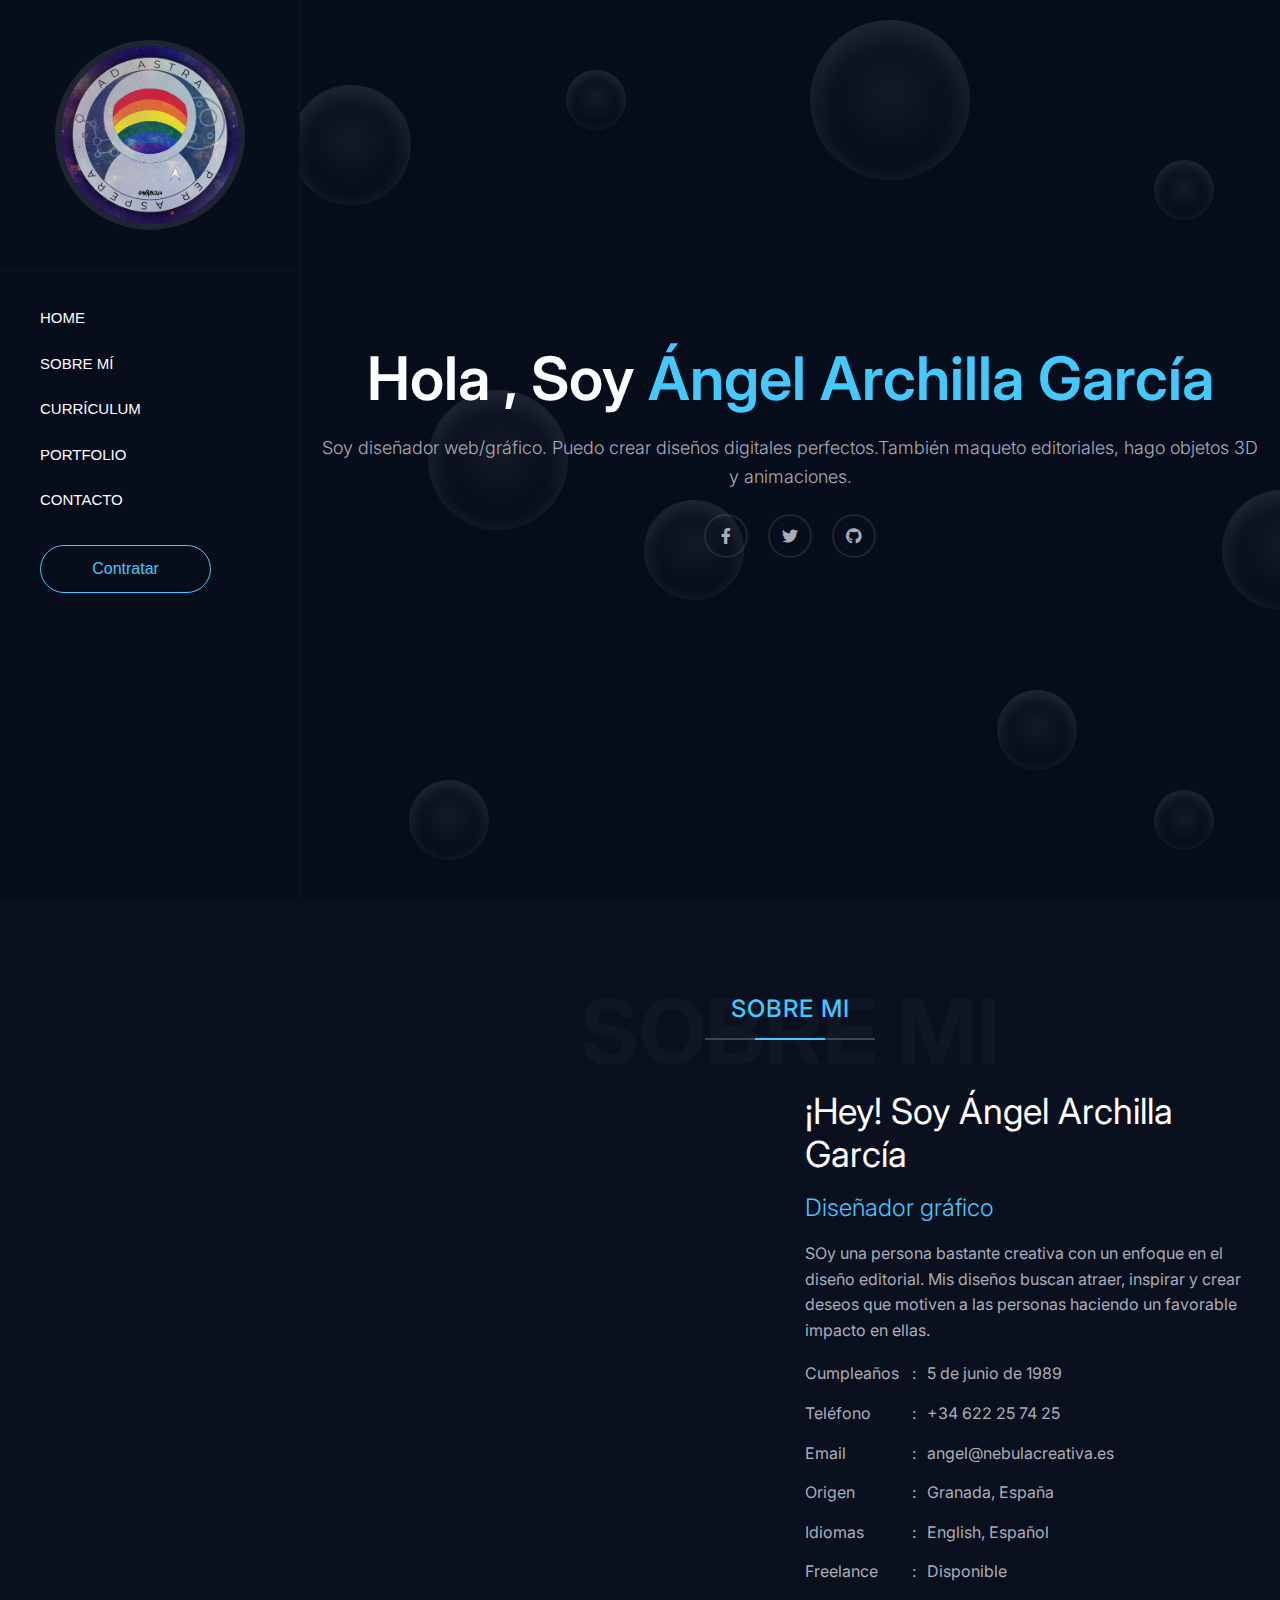
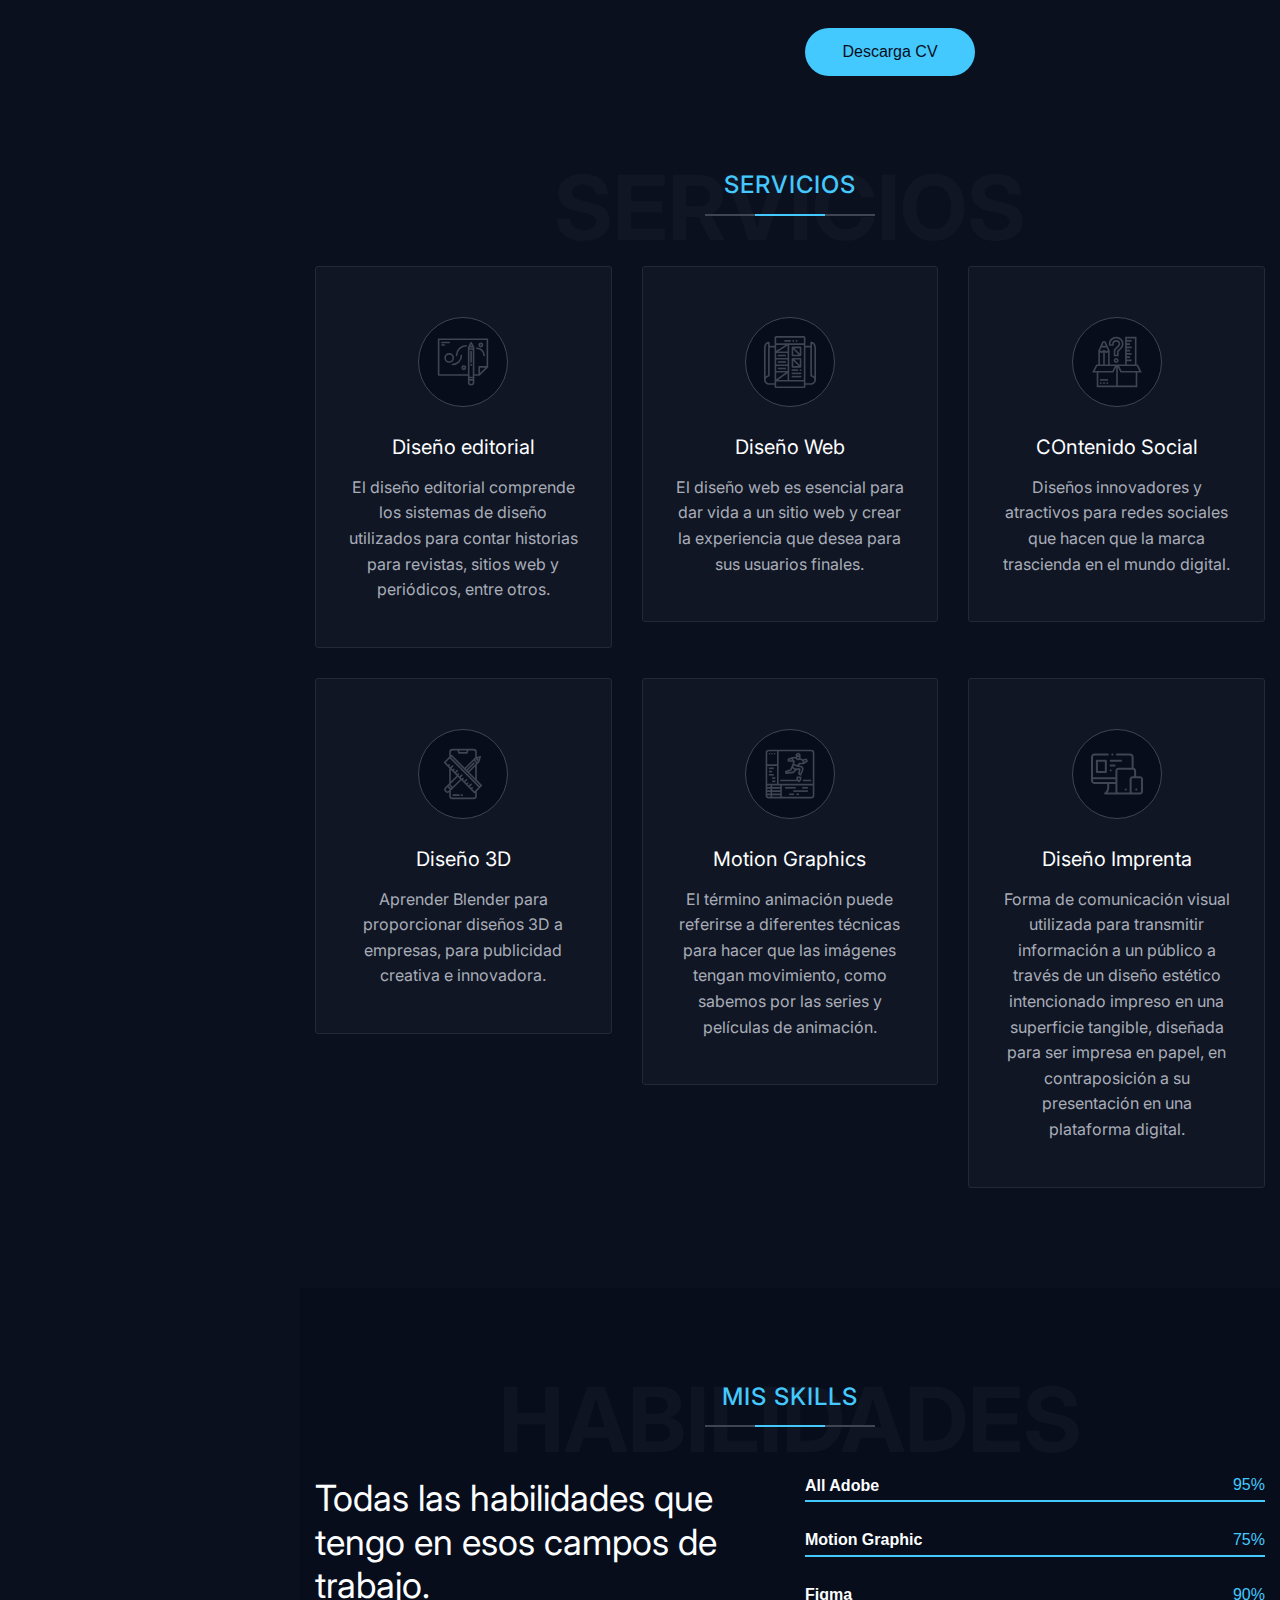
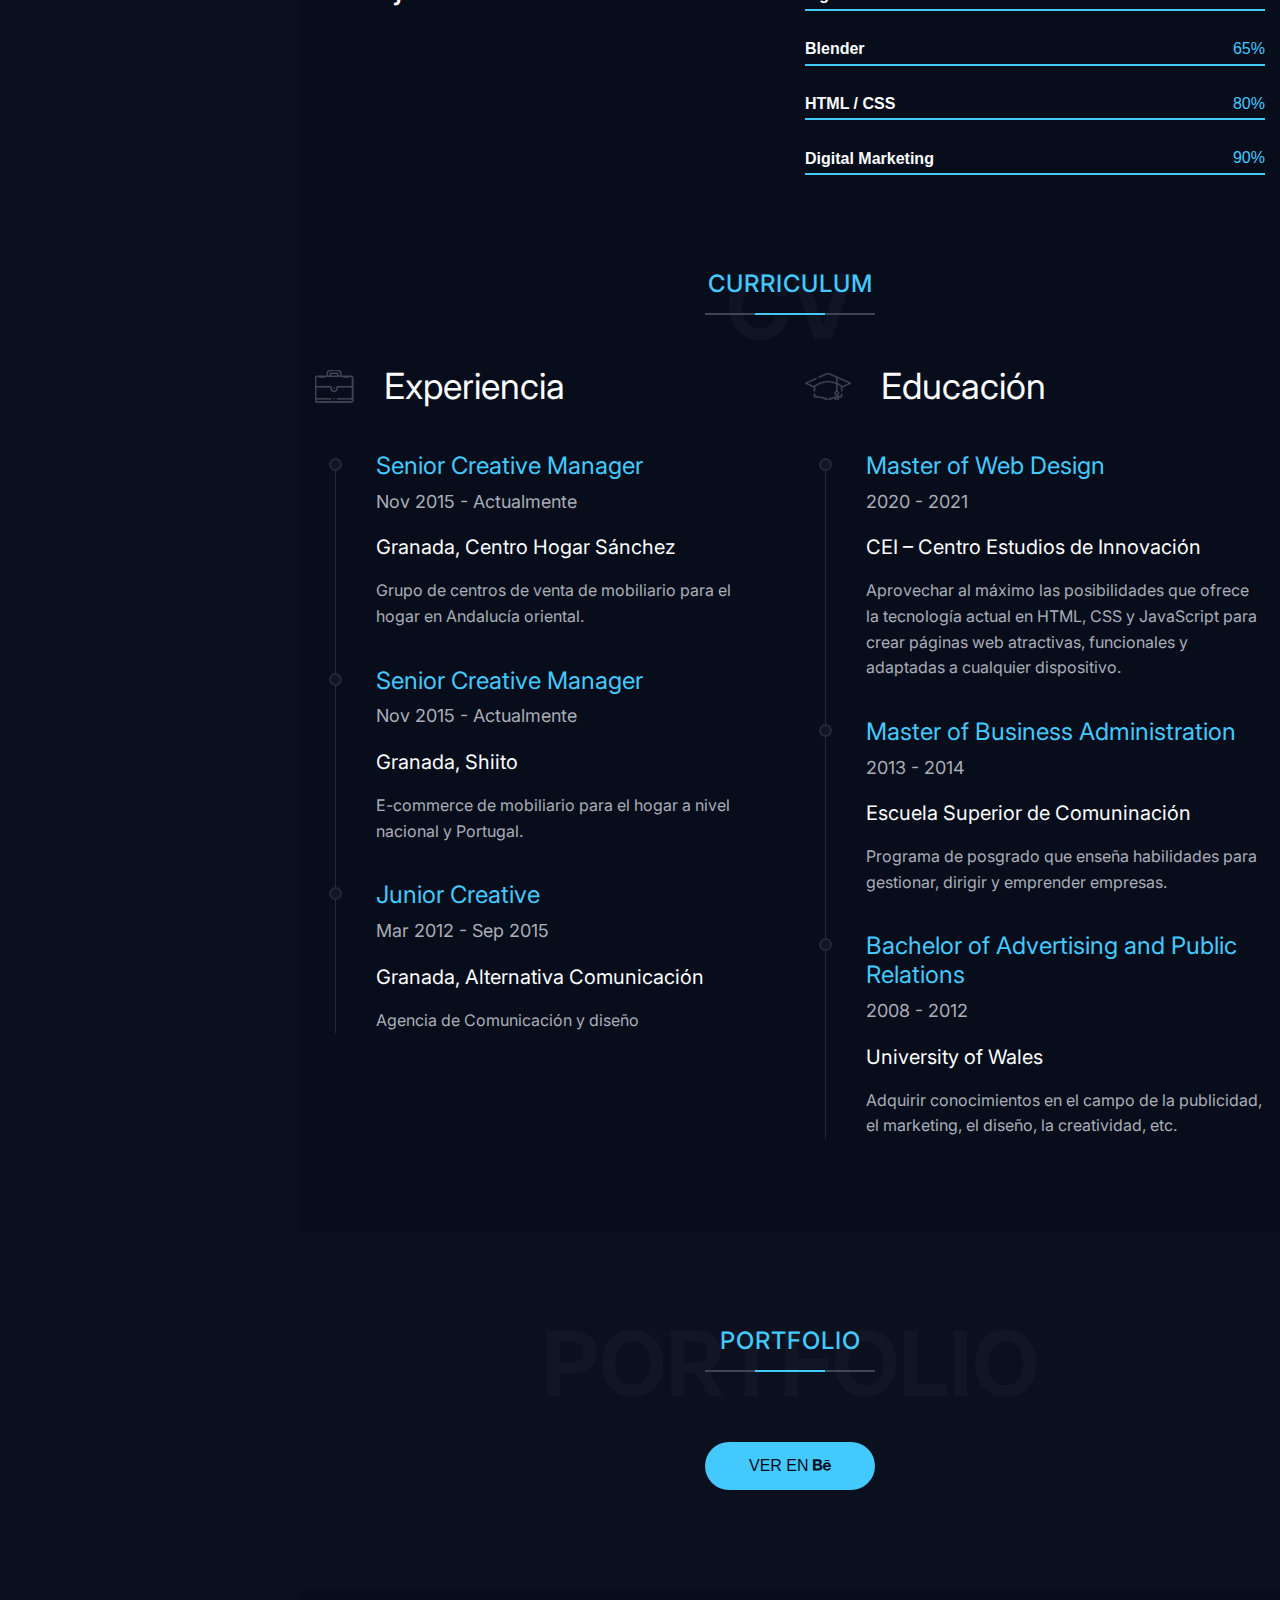
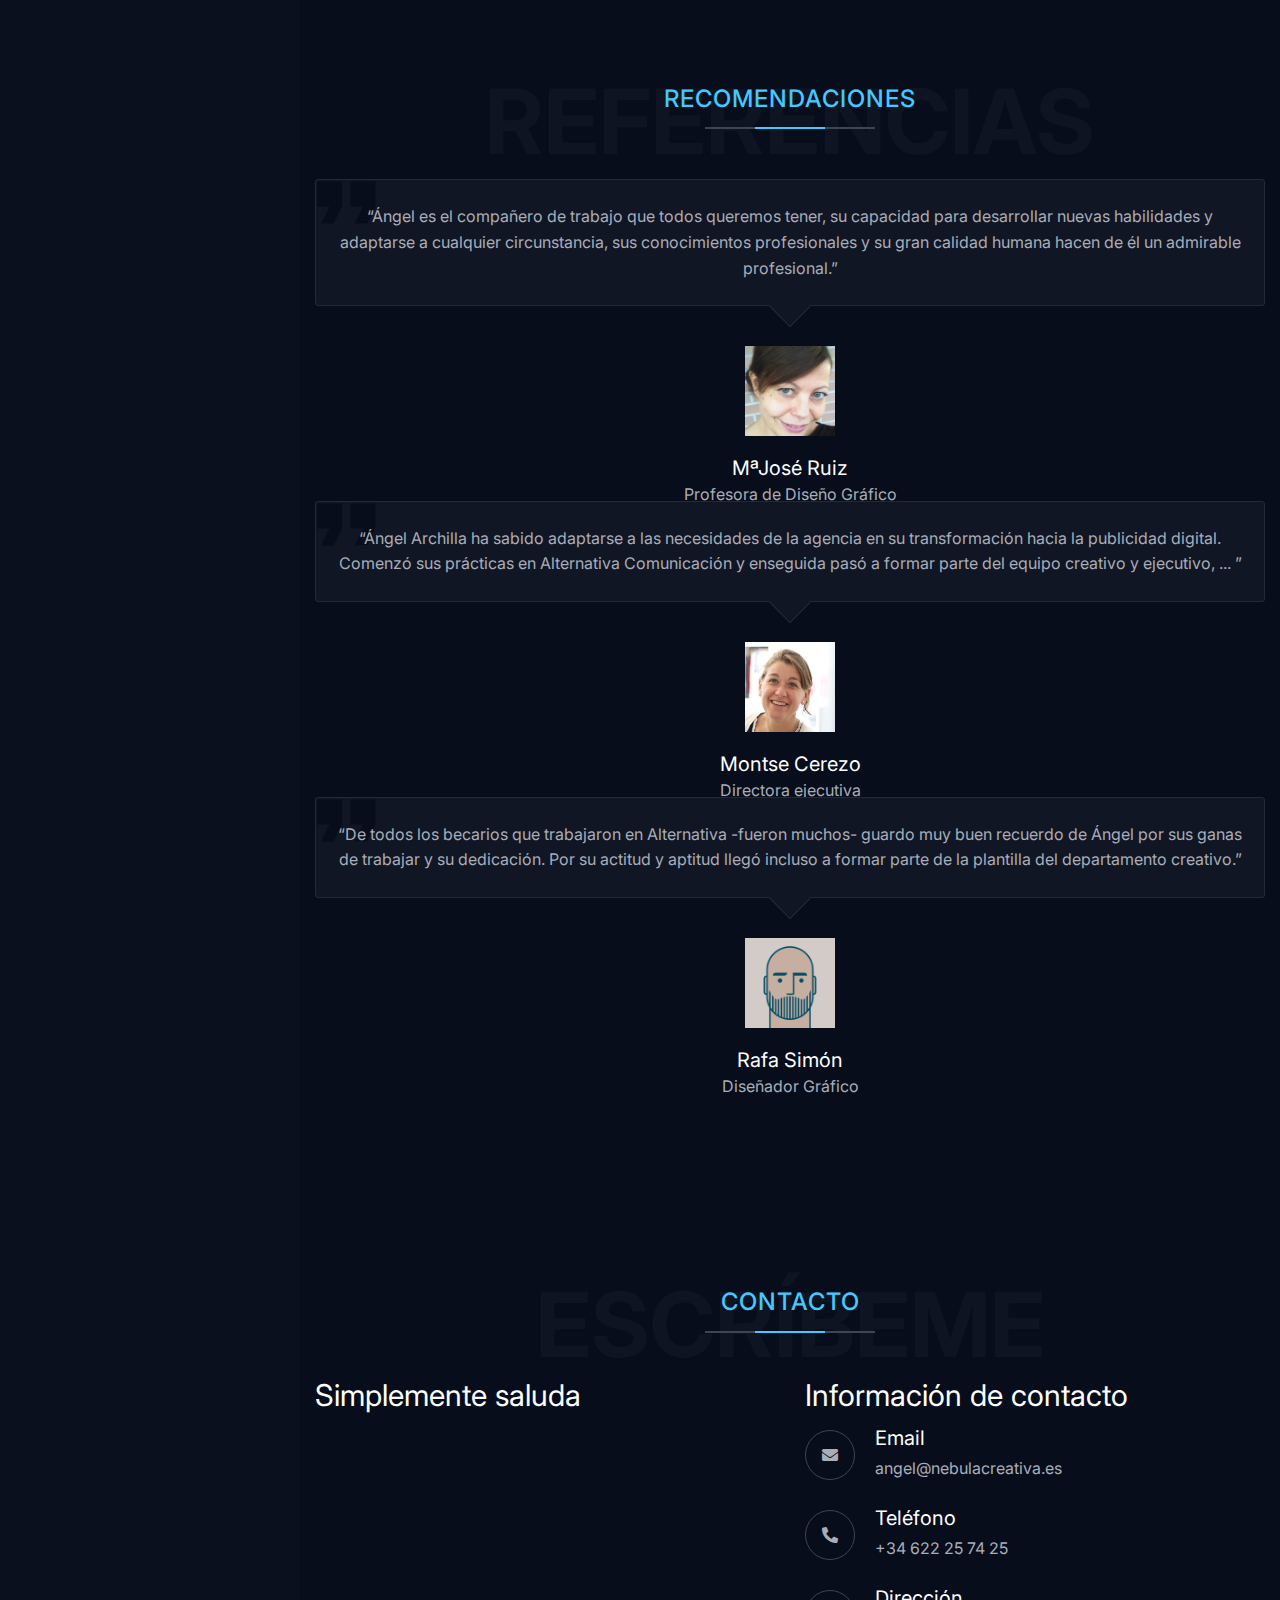
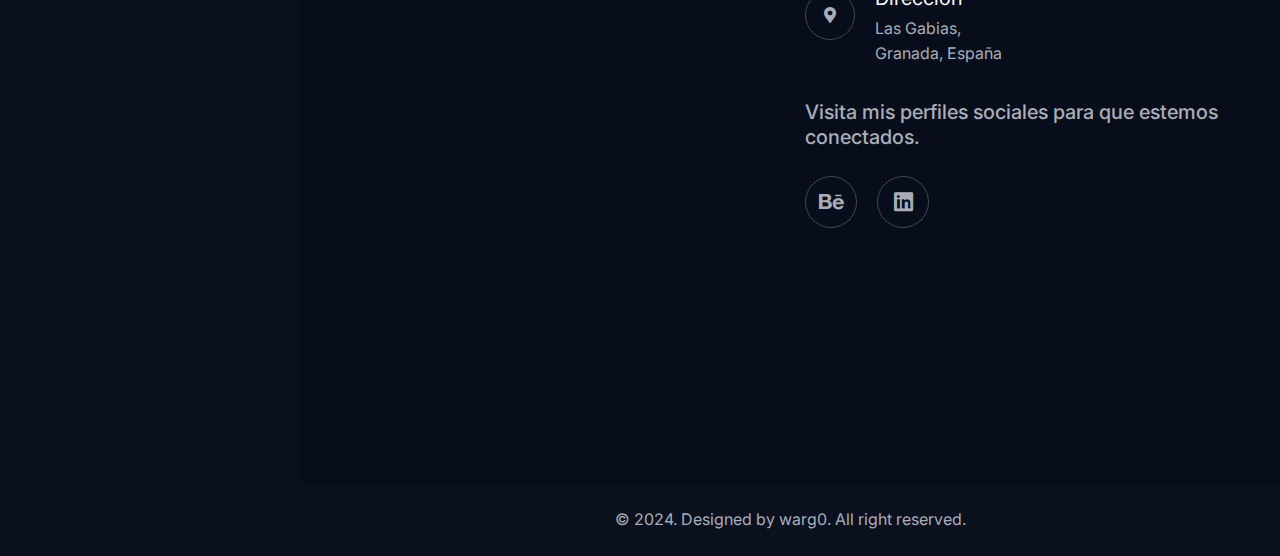
<file: index.html>
<!DOCTYPE html>
<html class="no-js" lang="es">

<head>
  <!-- Meta Tags -->
  <meta charset="utf-8">
  <meta http-equiv="x-ua-compatible" content="ie=edge">
  <meta name="viewport" content="width=device-width, initial-scale=1">
  <meta name="author" content="Laralink">
  <!-- Page Title -->
  <title>Ángel Archilla - Personal Portfolio</title>
  <!-- Favicon Icon -->
  <link rel="icon" href="img/favicon.png" />
  <!-- Stylesheets -->
  <link rel="stylesheet" href="css/bootstrap.min.css" />
  <link rel="stylesheet" href="css/fontawesome.css" />
  <link rel="stylesheet" href="css/slick.css" />
  <link rel="stylesheet" href="css/lightgallery.min.css" />
  <link rel="stylesheet" href="css/animate.css" />
  <link rel="stylesheet" href="css/style.css" />
</head>

<body id="home" class="st-get-sidebar">
  <!-- Start Header Section -->
  <header class="st-site-header st-style2 st-sticky-header">
    <div class="st-main-header">
      <div class="container">
        <div class="st-main-header-in">
          <div class="st-main-header-left">
            <div class="st-header-author"><img src="img/section/hero-img.jpg" alt=""></div>
          </div>
          <div class="st-main-header-right">
            <div class="st-nav">
              <ul class="st-nav-list st-onepage-nav">
                <li><a href="#home" class="st-smooth-move">Home</a></li>
                <li><a href="#about" class="st-smooth-move">Sobre mí</a></li>
                <li><a href="#resume" class="st-smooth-move">Currículum</a></li>
                <li><a href="#portfolio" class="st-smooth-move">Portfolio</a></li>
                <!--<li><a href="#blog" class="st-smooth-move">Blog</a></li>-->
                <li><a href="#contact" class="st-smooth-move">Contacto</a></li>
              </ul>
              <div class="st-hero-btn">
                <a href="#contact" class="st-btn st-style2 st-color1 st-btn-md st-smooth-move">Contratar</a>
              </div>
            </div>
          </div>
        </div>
      </div>
    </div>
  </header>
  <!-- End Header Section -->

  <!-- Start Hero Seciton -->
  <section class="st-hero st-style2">
    <div class="container">
      <div class="st-hero-text">
        <h1>Hola , Soy <span>Ángel Archilla García</span></h1>
        <p>Soy diseñador web/gráfico. Puedo crear diseños digitales perfectos.También maqueto editoriales, hago objetos 3D y animaciones.</p>
        <div class="st-hero-social-links">
          <a href="#" class="st-social-btn">
            <i class="fab fa-facebook-f"></i>
          </a>
          <a href="#" class="st-social-btn">
            <i class="fab fa-twitter"></i>
          </a>
          <a href="#" class="st-social-btn">
            <i class="fab fa-github"></i>
          </a>
        </div>
      </div>
    </div>
    <div id="background-wrap">
      <div class="bubble x1"></div>
      <div class="bubble x2"></div>
      <div class="bubble x3"></div>
      <div class="bubble x4"></div>
      <div class="bubble x5"></div>
      <div class="bubble x6"></div>
      <div class="bubble x7"></div>
      <div class="bubble x8"></div>
      <div class="bubble x9"></div>
      <div class="bubble x10"></div>
    </div>
    <div id="particles-js"></div>
  </section>
  <!-- End Hero Seciton -->

  <!-- Start About Seciton -->
  <section id="about" class="st-about-wrap">
    <div class="st-height-b100 st-height-lg-b80"></div>
    <div class="container">
      <div class="st-section-heading st-style1">
        <h4 class="st-section-heading-title">SOBRE MI</h4>
        <h2 class="st-section-heading-subtitle">SOBRE MI</h2>
      </div>
      <div class="st-height-b25 st-height-lg-b25"></div>
    </div>
    <div class="container">
      <div class="row">
        <div class="col-lg-6 wow fadeInLeft">
          <div class="st-about-img-wrap">
            <div class="st-about-img st-dynamic-bg st-bg" data-src="img/section/about.jpg"></div>
          </div>
          <div class="st-height-b0 st-height-lg-b30"></div>
        </div>
        <div class="col-lg-6">
          <div class="st-vertical-middle">
            <div class="st-vertical-middle-in">
              <div class="st-text-block st-style1">
                <h2 class="st-text-block-title">¡Hey! Soy Ángel Archilla García</h2>
                <h4 class="st-text-block-subtitle">Diseñador gráfico</h4>
                <div class="st-text-block-text">
                  <p>SOy una persona bastante creativa con un enfoque en el diseño editorial. Mis diseños buscan atraer, inspirar y crear deseos que motiven a las personas haciendo un favorable impacto en ellas.</p>
                </div>
                <ul class="st-text-block-details st-mp0">
                  <li><span>Cumpleaños</span> : <span>5 de junio de 1989</span></li>
                  <li><span>Teléfono</span> : <span>+34 622 25 74 25</span></li>
                  <li><span>Email</span> : <span>angel@nebulacreativa.es</span></li>
                  <li><span>Origen</span> : <span>Granada, España</span></li>
                  <li><span>Idiomas</span> : <span>English, Español</span></li>
                  <li><span>Freelance</span> : <span>Disponible</span></li>
                </ul>
                <div class="st-text-block-btn">
                  <a href="/curriculum.pdf" class="st-btn st-style1 st-color1">Descarga CV</a>
                </div>
              </div>
            </div>
          </div>
        </div>
      </div>
    </div>
  </section>
  <!-- End About Seciton -->

  <!-- Start Service Seciton -->
  <section>
    <div class="st-height-b100 st-height-lg-b80"></div>
    <div class="container">
      <div class="st-section-heading st-style1">
        <h4 class="st-section-heading-title">SERVICIOS</h4>
        <h2 class="st-section-heading-subtitle">SERVICIOS</h2>
      </div>
      <div class="st-height-b25 st-height-lg-b25"></div>
    </div>

    <!-- Iconbox Container -->

    <div class="container">
      <div class="row">
        <div class="col-lg-4 col-md-6">
          <div class="st-iconbox st-style1">
            <div class="st-iconbox-icon">
              <svg viewBox="0 0 512 512">
                <g>
                  <path d="m336 144a8 8 0 0 0 -8 8v104a8 8 0 0 0 16 0v-104a8 8 0 0 0 -8-8z" />
                  <path d="m336 272a8 8 0 0 0 -8 8v8a8 8 0 0 0 16 0v-8a8 8 0 0 0 -8-8z" />
                  <path
                    d="m496 24h-480a8 8 0 0 0 -8 8v352a8 8 0 0 0 8 8h288v64a32 32 0 0 0 64 0v-64h48a8.008 8.008 0 0 0 5.66-2.34l80-80a8.008 8.008 0 0 0 2.34-5.66v-272a8 8 0 0 0 -8-8zm-144 432a16 16 0 0 1 -32 0v-16h32zm0-32h-32v-8h32zm0-24h-32v-264h32zm0-280h-32v-6.11l.94-1.89h30.12l.94 1.89zm-23.06-24 7.06-14.11 7.06 14.11zm95.06 268.69v-52.69h52.69zm64-68.69h-72a8 8 0 0 0 -8 8v72h-40v-264a8.081 8.081 0 0 0 -.84-3.58l-24-48a8.009 8.009 0 0 0 -14.32 0l-24 48a8.081 8.081 0 0 0 -.84 3.58v264h-280v-336h464z" />
                  <path d="m48 72h72a8 8 0 0 0 0-16h-72a8 8 0 0 0 0 16z" />
                  <path d="m80 88a8 8 0 0 0 -8-8h-24a8 8 0 0 0 0 16h24a8 8 0 0 0 8-8z" />
                  <path
                    d="m288 88a104.118 104.118 0 0 0 -104 104 8 8 0 0 0 16 0 88.1 88.1 0 0 1 88-88 8 8 0 0 0 0-16z" />
                  <path
                    d="m240 184a8 8 0 0 0 -8 8 80.091 80.091 0 0 1 -80 80 8 8 0 0 0 0 16 96.108 96.108 0 0 0 96-96 8 8 0 0 0 -8-8z" />
                  <path
                    d="m456 192a8 8 0 0 0 16 0 80.091 80.091 0 0 0 -80-80 8 8 0 0 0 0 16 64.072 64.072 0 0 1 64 64z" />
                  <path
                    d="m168 216a48 48 0 1 0 -48 48 48.053 48.053 0 0 0 48-48zm-48 32a32 32 0 1 1 32-32 32.036 32.036 0 0 1 -32 32z" />
                  <path
                    d="m264 288a24 24 0 1 0 24 24 24.028 24.028 0 0 0 -24-24zm0 32a8 8 0 1 1 8-8 8.009 8.009 0 0 1 -8 8z" />
                  <path
                    d="m432 112a24 24 0 1 0 -24-24 24.028 24.028 0 0 0 24 24zm0-32a8 8 0 1 1 -8 8 8.009 8.009 0 0 1 8-8z" />
                </g>
              </svg>
            </div>
            <h2 class="st-iconbox-title">Diseño editorial</h2>
            <div class="st-iconbox-text">El diseño editorial comprende los sistemas de diseño utilizados para contar historias para revistas, sitios web y periódicos, entre otros.</div>
          </div>
          <div class="st-height-b30 st-height-lg-b30"></div>
        </div><!-- .col -->
        <div class="col-lg-4 col-md-6">
          <div class="st-iconbox st-style1">
            <div class="st-iconbox-icon">
              <svg viewBox="0 0 512 512">
                <g>
                  <g>
                    <path d="M360,104h-80c-4.418,0-8,3.582-8,8v80c0,4.418,3.582,8,8,8h80c4.418,0,8-3.582,8-8v-80C368,107.582,364.418,104,360,104z
                  M288,184v-52.693L340.693,184H288z M352,172.68L299.32,120H352V172.68z" />
                  </g>
                </g>
                <g>
                  <g>
                    <path d="M360,216h-80c-4.418,0-8,3.582-8,8v80c0,4.418,3.582,8,8,8h80c4.418,0,8-3.582,8-8v-80C368,219.582,364.418,216,360,216z
                  M288,296v-52.685L340.685,296H288z M352,284.688L299.312,232H352V284.688z" />
                  </g>
                </g>
                <g>
                  <g>
                    <rect x="272" y="328" width="64" height="16" />
                  </g>
                </g>
                <g>
                  <g>
                    <rect x="352" y="328" width="16" height="16" />
                  </g>
                </g>
                <g>
                  <g>
                    <rect x="272" y="360" width="96" height="16" />
                  </g>
                </g>
                <g>
                  <g>
                    <rect x="272" y="392" width="96" height="16" />
                  </g>
                </g>
                <g>
                  <g>
                    <rect x="136" y="184" width="80" height="16" />
                  </g>
                </g>
                <g>
                  <g>
                    <rect x="136" y="248" width="80" height="16" />
                  </g>
                </g>
                <g>
                  <g>
                    <rect x="136" y="312" width="80" height="16" />
                  </g>
                </g>
                <g>
                  <g>
                    <path d="M464,56c-4.418,0-8,3.582-8,8v32h-48V16c0-8.837-7.163-16-16-16H120c-8.837,0-16,7.163-16,16v80H56V64
                 c0-4.418-3.582-8-8-8c-0.48,0-48,0.728-48,64v312c0,30.504,30.4,44.632,46.4,47.84c0.526,0.111,1.062,0.165,1.6,0.16h56v16
                 c0,8.837,7.163,16,16,16h272c8.837,0,16-7.163,16-16v-16h56c0.538,0.005,1.074-0.049,1.6-0.16c16-3.208,46.4-17.336,46.4-47.84
                 V120C512,56.728,464.48,56,464,56z M16,120c0-32.64,14.4-43.088,24-46.4v312.232c-8.773,2.722-16.927,7.139-24,13V120z M104,464
                 H48.88C44.104,462.856,16,455.128,16,432c0-24.96,32.248-31.88,33.6-32.16c3.725-0.76,6.401-4.038,6.4-7.84V112h48V464z M120,88
                 h92.12L120,145.543V88z M232,94.447V152h-92.136L232,94.447z M120,168h112v48H120V168z M120,232h112v48H120V232z M120,296h112v48
                 H120V296z M120,360h94.186L120,424.724V360z M232,367.172V432h-94.337L232,367.172z M392,496H120v-48h272V496z M392,432H248V88
                 h144V432z M392,72H120V16h272V72z M463.136,464H408V112h48v280c-0.001,3.802,2.675,7.08,6.4,7.84
                 c0.368,0.072,33.6,7.008,33.6,32.16C496,455.256,468.072,462.84,463.136,464z M496,398.832c-7.073-5.861-15.227-10.278-24-13V73.6
                 c9.496,3.32,24,13.776,24,46.4V398.832z" />
                  </g>
                </g>
                <g>
                  <g>
                    <rect x="200" y="40" width="64" height="16" />
                  </g>
                </g>
                <g>
                  <g>
                    <rect x="280" y="40" width="16" height="16" />
                  </g>
                </g>
                <g>
                  <g>
                    <rect x="312" y="40" width="16" height="16" />
                  </g>
                </g>
              </svg>
            </div>
            <h2 class="st-iconbox-title">Diseño Web</h2>
            <div class="st-iconbox-text">El diseño web es esencial para dar vida a un sitio web y crear la experiencia que desea para sus usuarios finales.</div>
          </div>
          <div class="st-height-b30 st-height-lg-b30"></div>
        </div><!-- .col -->
        <div class="col-lg-4 col-md-6">
          <div class="st-iconbox st-style1">
            <div class="st-iconbox-icon">
              <svg viewBox="0 0 64 64">
                <path
                  d="m62.618 45-5-10h-1.618v-34h-14v34h-19v-17.217l-4.676-10.286c-.413-.909-1.325-1.497-2.324-1.497s-1.911.588-2.324 1.496l-4.676 10.287v17.217h-2.618l-5 10h5.618v18h50v-18zm-18.618-14h6v-2h-6v-2h4v-2h-4v-2h6v-2h-6v-2h4v-2h-4v-2h6v-2h-6v-2h4v-2h-4v-2h6v-2h-6v-2h10v32h-10zm12.382 6 3 6h-21.764l-3-6zm-39.387-2v-15.132l2.002 1.333 2.003-1.334v15.133zm3.743-17.361-1.741 1.159-3.002-2.001-2.998 2-1.735-1.158 1.654-3.639h6.167zm-5.242-9.316c.18-.393.828-.394 1.008.001l1.67 3.676h-4.349zm-4.496 11.547 1.997 1.333 1.998-1.333v15.13h-3.995zm-3.382 17.13h21.764l-3 6h-21.764zm1.382 8h18.618l3.382-6.764v22.764h-22zm46 16h-22v-22.764l3.382 6.764h18.618z" />
                <path d="m19 57h2v2h-2z" />
                <path d="m11 57h2v2h-2z" />
                <path d="m15 57h2v2h-2z" />
                <path d="m11 53h10v2h-10z" />
                <path
                  d="m28 9.657c0-1.465 1.192-2.657 2.657-2.657h.686c1.465 0 2.657 1.192 2.657 2.657 0 .709-.276 1.376-.778 1.879l-5.222 5.222v8.242h6v-5.758l3.464-3.464c1.636-1.635 2.536-3.809 2.536-6.121 0-4.773-3.884-8.657-8.657-8.657h-.686c-4.773 0-8.657 3.884-8.657 8.657v2.343h6zm-2 0v.343h-2v-.343c0-3.671 2.986-6.657 6.657-6.657h.686c3.671 0 6.657 2.986 6.657 6.657 0 1.777-.692 3.449-1.95 4.707l-4.05 4.05v4.586h-2v-5.414l4.637-4.636c.879-.881 1.363-2.051 1.363-3.293 0-2.568-2.089-4.657-4.657-4.657h-.686c-2.568 0-4.657 2.089-4.657 4.657z" />
                <path
                  d="m28 30c0 1.654 1.346 3 3 3s3-1.346 3-3-1.346-3-3-3-3 1.346-3 3zm4 0c0 .552-.448 1-1 1s-1-.448-1-1 .448-1 1-1 1 .448 1 1z" />
              </svg>
            </div>
            <h2 class="st-iconbox-title">COntenido Social</h2>
            <div class="st-iconbox-text">Diseños innovadores y atractivos para redes sociales que hacen que la marca trascienda en el mundo digital.</div>
          </div>
          <div class="st-height-b30 st-height-lg-b30"></div>
        </div><!-- .col -->
        <div class="col-lg-4 col-md-6">
          <div class="st-iconbox st-style1">
            <div class="st-iconbox-icon">
              <svg viewBox="0 0 512 512">
                <g>
                  <path d="M216,456H160a8,8,0,0,0,0,16h56a8,8,0,0,0,0-16Z" />
                  <path d="M248,456h-8a8,8,0,0,0,0,16h8a8,8,0,0,0,0-16Z" />
                  <path
                    d="M442.68,363.48,392,312.8V165.27l22.4-22.4a7.953,7.953,0,0,0,1.93-3.13L433.3,88.82A8,8,0,0,0,423.18,78.7L392,89.09V40A32.042,32.042,0,0,0,360,8H152a32.042,32.042,0,0,0-32,32V86.53L69.32,137.21a8,8,0,0,0,0,11.31L120,199.2V346.74L80.63,386.11A32.005,32.005,0,0,0,120,436.01V472a32.042,32.042,0,0,0,32,32H360a32.042,32.042,0,0,0,32-32V425.47l50.68-50.68A8,8,0,0,0,442.68,363.48ZM413.06,98.94l-4.99,14.97-9.98-9.98Zm-31.95,10.64,21.31,21.31-.67,2-4.32,4.32-22.64-22.64,4.32-4.32ZM306.92,227.72l-5.66-5.66,67.88-67.88a8,8,0,1,0-11.32-11.32l-67.88,67.88-5.66-5.65,79.2-79.2,22.63,22.64-7.74,7.74-.05.05ZM376,181.27V296.8l-57.76-57.76ZM293.44,24l-4.5,16H222.25l-4-16ZM136,40a16.021,16.021,0,0,1,16-16h49.75l6.49,25.94A8,8,0,0,0,216,56h79a8,8,0,0,0,7.7-5.83L310.06,24H360a16.021,16.021,0,0,1,16,16V94.42l-3.74,1.25a7.953,7.953,0,0,0-3.13,1.93l-96.16,96.17L148.52,69.32a8,8,0,0,0-11.31,0L136,70.53ZM114.59,420.05a16.005,16.005,0,1,1-22.64-22.63l11.31-11.32,22.64,22.64Zm-.01-45.26,5.66-5.65,22.62,22.62-5.65,5.66Zm90.51-90.5,22.63,22.63-73.54,73.54-22.63-22.64ZM136,330.74V215.2l57.77,57.77ZM376,472a16.021,16.021,0,0,1-16,16H152a16.021,16.021,0,0,1-16-16V421.26L239.04,318.24,363.48,442.68a8,8,0,0,0,11.31,0l1.21-1.21Zm-6.86-46.29-22.63-22.63,5.66-5.66a8,8,0,0,0-11.32-11.31l-5.65,5.65-11.32-11.31,16.97-16.97a8,8,0,0,0-11.31-11.31l-16.97,16.97-11.32-11.32,5.66-5.65a8,8,0,0,0-11.31-11.32l-5.66,5.66L278.63,335.2l16.97-16.97a8,8,0,0,0-11.32-11.32l-16.97,16.97L256,312.57l5.66-5.66a8,8,0,1,0-11.32-11.31l-5.65,5.65a.035.035,0,0,1-.02-.01l-11.3-11.3,16.97-16.97a8,8,0,0,0-11.31-11.31l-16.97,16.97-11.29-11.29c-.01-.01-.01-.02-.02-.03l5.65-5.65a8,8,0,1,0-11.31-11.32L199.43,256l-11.31-11.31,16.97-16.97a8,8,0,0,0-11.32-11.32L176.8,233.37l-11.31-11.31,5.66-5.66a8,8,0,0,0-11.32-11.31l-5.65,5.66-11.32-11.32,16.97-16.97a8,8,0,0,0-11.31-11.31l-16.97,16.97L120.24,176.8l5.65-5.65a8,8,0,0,0-11.31-11.32l-5.66,5.66L86.29,142.86l39.6-39.59L408.73,386.11Zm50.91-50.92L137.21,91.95l5.65-5.66L267.29,210.72c.01.01.01.02.02.03s.02.01.03.02l16.93,16.94c.01,0,.01,0,.01.01s.01,0,.01.01l16.95,16.94c.01.01.01.02.02.03s.02.01.03.02l77.02,77.02a.234.234,0,0,0,.07.07l47.33,47.33Z" />
                </g>
              </svg>
            </div>
            <h2 class="st-iconbox-title">Diseño 3D</h2>
            <div class="st-iconbox-text">Aprender Blender para proporcionar diseños 3D a empresas, para publicidad creativa e innovadora.</div>
          </div>
          <div class="st-height-b0 st-height-lg-b30"></div>
        </div><!-- .col -->
        <div class="col-lg-4 col-md-6">
          <div class="st-iconbox st-style1">
            <div class="st-iconbox-icon">
              <svg viewBox="0 0 512 512">
                <path
                  d="m48 496h416a32.036 32.036 0 0 0 32-32v-416a32.036 32.036 0 0 0 -32-32h-416a32.036 32.036 0 0 0 -32 32v416a32.036 32.036 0 0 0 32 32zm-16-32h32v16h-16a16.01833 16.01833 0 0 1 -16-16zm128-48h-80v-16h80zm0 16v16h-80v-16zm0 32v16h-80v-16zm0-80h-80v-16h80zm-32-32h-96v-176h96zm-64 16v16h-32v-16zm0 32v16h-32v-16zm0 32v16h-32v-16zm400 48h-288v-112h304v96a16.01833 16.01833 0 0 1 -16 16zm16-432v304h-336v-320h320a16.01833 16.01833 0 0 1 16 16zm-432-16h80v128h-96v-112a16.01833 16.01833 0 0 1 16-16z" />
                <path d="m208 384h104v16h-104z" />
                <path d="m288 416h144v16h-144z" />
                <path d="m248 448h48v16h-48z" />
                <path d="m320 448h24v16h-24z" />
                <path d="m376 384h56v16h-56z" />
                <circle cx="56" cy="56" r="8" />
                <circle cx="80" cy="56" r="8" />
                <circle cx="104" cy="56" r="8" />
                <path d="m384 312h80v16h-80z" />
                <path
                  d="m332.68652 328 5.65674 5.65674a7.99945 7.99945 0 0 0 11.31348 0l16-16a7.99877 7.99877 0 0 0 2.34326-5.65674v-24a7.99977 7.99977 0 0 0 -8-8h-32a7.99977 7.99977 0 0 0 -8 8v24h-160v16zm3.31348-32h16v12.68652l-8 8-8-8z" />
                <path d="m48 192h48v16h-48z" />
                <path d="m48 224h32v16h-32z" />
                <path d="m48 256h48v16h-48z" />
                <path d="m80 288h32v16h-32z" />
                <path d="m80 320h32v16h-32z" />
                <path
                  d="m210.66455 253.96094a8.00168 8.00168 0 0 0 6.21875 1.99023l72-8a7.99845 7.99845 0 0 0 4.77344-2.29443l29.65674-29.65674h19.24267l-6.44726 38.68457a7.99969 7.99969 0 0 0 4.31347 8.4707l16 8a8 8 0 0 0 10.93067-4.0039l20.14258-46.99951a33.75475 33.75475 0 0 0 -25.47608-46.59229l-17.37036-2.895 10.66483-10.66457h36.686a7.99948 7.99948 0 0 0 4.7998-1.6001l32-24a7.9996 7.9996 0 0 0 2.35547-9.97754l-8-16a7.99877 7.99877 0 0 0 -9.0957-4.18359l-29.49023 7.37256-25.2182-10.08716a23.96392 23.96392 0 0 0 .64886-5.52417v-27.05566a20.94358 20.94358 0 0 0 -30.31055-18.73291l-13.26709 6.6333a7.99924 7.99924 0 0 0 -4.42236 7.15527v24h-32a8.00164 8.00164 0 0 0 -2.97119.57227l-40 16a7.99975 7.99975 0 0 0 -5.02881 7.42773v16a7.99977 7.99977 0 0 0 8 8h45.75391l-5.36005 21.43921-22.33186 52.10718-44.5918 14.86425a8.00011 8.00011 0 0 0 -5.4702 7.58936v16a8.00089 8.00089 0 0 0 2.66455 5.96094zm162.64945-52.72022a17.73543 17.73543 0 0 1 -.52441 12.60791l-16.80078 39.20166-3.12647-1.56347 7.02881-42.17139a8.00034 8.00034 0 0 0 -7.89115-9.31543h-40.92871a20.1611 20.1611 0 0 1 -19.12647-26.53662l.96155-2.88464 32.12244 12.849a7.986 7.986 0 0 0 1.65729.45722l-.001.00616 32.7041 5.45069a17.7145 17.7145 0 0 1 13.9248 11.89891zm-21.314-57.24072a7.99877 7.99877 0 0 0 -5.65674 2.34326l-20.27 20.26953-28.61865-11.44726 6.30664-25.2251a8.0001 8.0001 0 0 0 -7.76125-9.94043h-8v-16h25.3761a23.97964 23.97964 0 0 0 37.033 11.17987l26.82165 10.72864 4.52291 18.09149zm-8-48a8 8 0 0 1 -16 0v-8h16zm69.85889 29.606-17.01984 12.76489-3.13751-12.55 18.01282-4.50348zm-77.01319-61.084a4.94339 4.94339 0 0 1 7.1543 4.42234v3.05566h-16v-3.05566zm-88.8457 52.8945 24-9.60022v12.18372h-24zm-24 120.34961 42.52979-14.17675a7.99955 7.99955 0 0 0 4.82324-4.438l8.81164-20.56055c.26654.43829.53235.877.81873 1.30664a36.07631 36.07631 0 0 0 20.894 14.91168l-17.54974 17.54975-60.32766 6.70312z" />
              </svg>
            </div>
            <h2 class="st-iconbox-title">Motion Graphics</h2>
            <div class="st-iconbox-text">El término animación puede referirse a diferentes técnicas para hacer que las imágenes tengan movimiento, como sabemos por las series y películas de animación.</div>
          </div>
          <div class="st-height-b0 st-height-lg-b30"></div>
        </div><!-- .col -->
        <div class="col-lg-4 col-md-6">
          <div class="st-iconbox st-style1">
            <div class="st-iconbox-icon">
              <svg viewBox="0 0 512 512">
                <g id="XMLID_1568_">
                  <g id="XMLID_652_">
                    <path id="XMLID_676_"
                      d="m482 278h-37.673v-54c0-14.602-10.489-26.795-24.327-29.455v-104.529c0-19.859-16.157-36.016-36.017-36.016h-128.983c-5.522 0-10 4.477-10 10s4.478 10 10 10h128.983c8.832 0 16.017 7.185 16.017 16.016v103.984h-129.667c-16.542 0-30 13.458-30 30v63.228h-220.333v-197.212c0-8.831 7.185-16.016 16.017-16.016h128.983c5.522 0 10-4.477 10-10s-4.478-10-10-10h-128.983c-19.86 0-36.017 16.157-36.017 36.016v229.268c0 19.859 16.157 36.017 36.017 36.017h123.33v36.063c0 19.688-9.953 37.694-26.624 48.168-3.774 2.371-5.523 6.953-4.29 11.235 1.233 4.283 5.152 7.232 9.609 7.232h343.958c16.542 0 30-13.458 30-30v-119.999c0-16.542-13.458-30-30-30zm-211.667-64h143.994c5.514 0 10 4.486 10 10v54h-14.327c-16.542 0-30 13.458-30 30v120c0 3.506.61 6.87 1.72 10h-111.387c-5.514 0-10-4.486-10-10v-204c0-5.514 4.486-10 10-10zm-250.333 105.284v-12.057h220.333v28.073h-70.986-133.33c-8.832.001-16.017-7.184-16.017-16.016zm159.347 72.08v-36.063h60.986v72.699c0 3.506.61 6.87 1.72 10h-78.402c10.071-13.169 15.696-29.427 15.696-46.636zm312.653 36.636c0 5.514-4.486 10-10 10h-72c-5.514 0-10-4.486-10-10v-120c0-5.514 4.486-10 10-10h72c5.514 0 10 4.486 10 10z" />
                    <path id="XMLID_1626_"
                      d="m58 114.614c-5.522 0-10 4.477-10 10v112c0 5.523 4.478 10 10 10h88c5.522 0 10-4.477 10-10v-112c0-5.523-4.478-10-10-10zm78 112h-68v-92h68z" />
                    <path id="XMLID_1627_"
                      d="m194 134.614h101c5.522 0 10-4.477 10-10s-4.478-10-10-10h-101c-5.522 0-10 4.477-10 10s4.478 10 10 10z" />
                    <path id="XMLID_1628_"
                      d="m194 230.61c2.63 0 5.21-1.06 7.069-2.92 1.86-1.87 2.931-4.44 2.931-7.08 0-2.63-1.07-5.21-2.931-7.07-1.859-1.86-4.439-2.93-7.069-2.93s-5.21 1.07-7.07 2.93-2.93 4.44-2.93 7.07 1.069 5.21 2.93 7.08c1.86 1.86 4.44 2.92 7.07 2.92z" />
                    <path id="XMLID_1639_"
                      d="m194 182.614h37.5c5.522 0 10-4.477 10-10s-4.478-10-10-10h-37.5c-5.522 0-10 4.477-10 10s4.478 10 10 10z" />
                    <path id="XMLID_1674_"
                      d="m446 398c-2.63 0-5.21 1.069-7.07 2.93s-2.93 4.44-2.93 7.07 1.069 5.21 2.93 7.069c1.86 1.86 4.44 2.931 7.07 2.931s5.21-1.07 7.069-2.931c1.861-1.859 2.931-4.439 2.931-7.069s-1.07-5.21-2.931-7.07c-1.859-1.861-4.439-2.93-7.069-2.93z" />
                    <path id="XMLID_1677_"
                      d="m342.33 418c2.63 0 5.21-1.07 7.069-2.931 1.86-1.859 2.931-4.439 2.931-7.069s-1.07-5.21-2.931-7.07c-1.859-1.86-4.439-2.93-7.069-2.93s-5.21 1.069-7.07 2.93-2.93 4.44-2.93 7.07 1.069 5.21 2.93 7.069c1.86 1.861 4.44 2.931 7.07 2.931z" />
                    <path id="XMLID_1681_"
                      d="m210 74c2.63 0 5.21-1.07 7.069-2.93 1.861-1.86 2.931-4.44 2.931-7.07s-1.07-5.21-2.931-7.07c-1.859-1.86-4.439-2.93-7.069-2.93s-5.21 1.07-7.07 2.93-2.93 4.44-2.93 7.07 1.069 5.21 2.93 7.07 4.44 2.93 7.07 2.93z" />
                  </g>
                </g>
              </svg>
            </div>
            <h2 class="st-iconbox-title">Diseño Imprenta</h2>
            <div class="st-iconbox-text">Forma de comunicación visual utilizada para transmitir información a un público a través de un diseño estético intencionado impreso en una superficie tangible, diseñada para ser impresa en papel, en contraposición a su presentación en una plataforma digital.</div>
          </div>
          <div class="st-height-b0 st-height-lg-b30"></div>
        </div><!-- .col -->
      </div>
    </div>
    <div class="st-height-b100 st-height-lg-b80"></div>
  </section>
  <!-- End Service Seciton -->

  <!-- Start Skill Seciton -->
  <section class="st-dark-bg">
    <div class="st-height-b100 st-height-lg-b80"></div>
    <div class="container">
      <div class="st-section-heading st-style1">
        <h4 class="st-section-heading-title">MIS SKILLS</h4>
        <h2 class="st-section-heading-subtitle">HABILIDADES</h2>
      </div>
      <div class="st-height-b25 st-height-lg-b25"></div>
    </div>

    <div class="container">
      <div class="row">
        <div class="col-lg-6">
          <div class="st-skill-wrap">
            <div class="st-skill-heading">
              <h2 class="st-skill-title">Todas las habilidades que tengo en esos campos de trabajo.</h2>
              <div class="st-skill-subtitle">
              </div>
            </div><!-- .st-skill-heading -->
          </div>
        </div>

        <!-- Progressbar -->

        <div class="col-lg-6">
          <div class="st-height-b0 st-height-lg-b30"></div>
          <div class="st-progressbar-wrap">
            <div class="st-single-progressbar">
              <div class="st-progressbar-heading">
                <h3 class="st-progressbar-title">All Adobe</h3>
                <div class="st-progressbar-percentage wow fadeInLeft" data-wow-duration="1.5s" data-wow-delay="0.5s">95%
                </div>
              </div>
              <div class="st-progressbar" data-progress="95">
                <div class="st-progressbar-in wow fadeInLeft"></div>
              </div>
            </div><!-- .st-single-progressbar -->
            <div class="st-height-b30 st-height-lg-b20"></div>
            <div class="st-single-progressbar">
              <div class="st-progressbar-heading">
                <h3 class="st-progressbar-title">Motion Graphic</h3>
                <div class="st-progressbar-percentage wow fadeInLeft" data-wow-duration="1.5s" data-wow-delay="0.5s">75%
                </div>
              </div>
              <div class="st-progressbar" data-progress="75">
                <div class="st-progressbar-in wow fadeInLeft"></div>
              </div>
            </div><!-- .st-single-progressbar -->
            <div class="st-height-b30 st-height-lg-b20"></div>
            <div class="st-single-progressbar">
              <div class="st-progressbar-heading">
                <h3 class="st-progressbar-title">Figma</h3>
                <div class="st-progressbar-percentage wow fadeInLeft" data-wow-duration="1.5s" data-wow-delay="0.5s">90%
                </div>
              </div>
              <div class="st-progressbar" data-progress="90">
                <div class="st-progressbar-in wow fadeInLeft"></div>
              </div>
            </div><!-- .st-single-progressbar -->
            <div class="st-height-b30 st-height-lg-b20"></div>
            <div class="st-single-progressbar">
              <div class="st-progressbar-heading">
                <h3 class="st-progressbar-title">Blender</h3>
                <div class="st-progressbar-percentage wow fadeInLeft" data-wow-duration="1.5s" data-wow-delay="0.5s">65%
                </div>
              </div>
              <div class="st-progressbar" data-progress="65">
                <div class="st-progressbar-in wow fadeInLeft"></div>
              </div>
            </div><!-- .st-single-progressbar -->
            <div class="st-height-b30 st-height-lg-b20"></div>
            <div class="st-single-progressbar">
              <div class="st-progressbar-heading">
                <h3 class="st-progressbar-title">HTML / CSS</h3>
                <div class="st-progressbar-percentage wow fadeInLeft" data-wow-duration="1.5s" data-wow-delay="0.5s">80%
                </div>
              </div>
              <div class="st-progressbar" data-progress="80">
                <div class="st-progressbar-in wow fadeInLeft"></div>
              </div>
            </div><!-- .st-single-progressbar -->
            <div class="st-height-b30 st-height-lg-b20"></div>
            <div class="st-single-progressbar">
              <div class="st-progressbar-heading">
                <h3 class="st-progressbar-title">Digital Marketing</h3>
                <div class="st-progressbar-percentage wow fadeInLeft" data-wow-duration="1.5s" data-wow-delay="0.5s">90%
                </div>
              </div>
              <div class="st-progressbar" data-progress="90">
                <div class="st-progressbar-in wow fadeInLeft"></div>
              </div>
            </div><!-- .st-single-progressbar -->
          </div>
        </div>
      </div>
    </div>
  </section>
  <!-- End Skill Seciton -->

  <!-- Start Resume Seciton -->
  <section id="resume" class="st-dark-bg">
    <div class="st-height-b100 st-height-lg-b80"></div>
    <div class="container">
      <div class="st-section-heading st-style1">
        <h4 class="st-section-heading-title">CURRICULUM</h4>
        <h2 class="st-section-heading-subtitle">CV</h2>
      </div>
      <div class="st-height-b25 st-height-lg-b25"></div>
    </div>
    <div class="container">
      <div class="row">
        <!-- Experience -->
        <div class="col-lg-6">
          <div class="st-resume-wrap">
            <div class="st-resume-heading">
              <img src="img/icon/resume-icon1.png" alt="resume-icon">
              <h2 class="st-resume-heading-title">Experiencia</h2>
            </div>

            <div class="st-height-b50 st-height-lg-b30"></div>

            <div class="st-resume-timeline-wrap">
              <div class="st-resume-timeline">
                <h3 class="st-resume-timeline-title">Senior Creative Manager</h3>
                <div class="st-resume-timeline-duration">Nov 2015 - Actualmente</div>
                <h4 class="st-resume-timeline-subtitle">Granada, Centro Hogar Sánchez</h4>
                <div class="st-resume-timeline-text">
                  <p>Grupo de centros de venta de mobiliario para el hogar en Andalucía oriental.</p>
                </div>
              </div> <!-- st-resume-timeline -->
              <div class="st-height-b50 st-height-lg-b30"></div>
              <div class="st-resume-timeline">
                <h3 class="st-resume-timeline-title">Senior Creative Manager</h3>
                <div class="st-resume-timeline-duration">Nov 2015 - Actualmente</div>
                <h4 class="st-resume-timeline-subtitle">Granada, Shiito</h4>
                <div class="st-resume-timeline-text">
                  <p>E-commerce de mobiliario para el hogar a nivel nacional y Portugal.</p>
                </div>
              </div> <!-- st-resume-timeline -->
              <div class="st-height-b50 st-height-lg-b30"></div>
              <div class="st-resume-timeline">
                <h3 class="st-resume-timeline-title">Junior Creative</h3>
                <div class="st-resume-timeline-duration">Mar 2012 - Sep 2015</div>
                <h4 class="st-resume-timeline-subtitle">Granada, Alternativa Comunicación</h4>
                <div class="st-resume-timeline-text">
                  <p>Agencia de Comunicación y diseño</p>
                </div>
              </div> <!-- st-resume-timeline -->
            </div>
          </div>
        </div>

        <!-- Education -->
        <div class="col-lg-6">

          <div class="st-height-b0 st-height-lg-b50"></div>
          <div class="st-resume-wrap">
            <div class="st-resume-heading">
              <img src="img/icon/resume-icon2.png" alt="resume-icon">
              <h2 class="st-resume-heading-title">Educación</h2>
            </div>
            <div class="st-height-b50 st-height-lg-b30"></div>

            <div class="st-resume-timeline-wrap">
              <div class="st-resume-timeline">
                <h3 class="st-resume-timeline-title">Master of Web Design</h3>
                <div class="st-resume-timeline-duration">2020 - 2021</div>
                <h4 class="st-resume-timeline-subtitle">CEI – Centro Estudios de Innovación</h4>
                <div class="st-resume-timeline-text">
                  <p>Aprovechar al máximo las posibilidades que ofrece la tecnología actual en HTML, CSS y JavaScript para crear páginas web atractivas, funcionales y adaptadas a cualquier dispositivo.</p>
                </div>
              </div> <!-- st-resume-timeline -->
              <div class="st-height-b50 st-height-lg-b30"></div>
              <div class="st-resume-timeline">
                <h3 class="st-resume-timeline-title">Master of Business Administration</h3>
                <div class="st-resume-timeline-duration">2013 - 2014</div>
                <h4 class="st-resume-timeline-subtitle">Escuela Superior de Comuninación</h4>
                <div class="st-resume-timeline-text">
                  <p>Programa de posgrado que enseña habilidades para gestionar, dirigir y emprender empresas.</p>
                </div>
              </div> <!-- st-resume-timeline -->
              <div class="st-height-b50 st-height-lg-b30"></div>
              <div class="st-resume-timeline">
                <h3 class="st-resume-timeline-title">Bachelor of Advertising and Public Relations</h3>
                <div class="st-resume-timeline-duration">2008 - 2012</div>
                <h4 class="st-resume-timeline-subtitle">University of Wales</h4>
                <div class="st-resume-timeline-text">
                  <p>Adquirir conocimientos en el campo de la publicidad, el marketing, el diseño, la creatividad, etc.</p>
                </div>
              </div> <!-- st-resume-timeline -->
            </div>
          </div>
        </div>
      </div>
    </div>
    <div class="st-height-b100 st-height-lg-b80"></div>
  </section>
  <!-- End Resume Seciton -->

  <!-- Start Portfolio Seciton -->
<section id="portafolio">
  <div class="st-height-b100 st-height-lg-b80"></div>
  <div class="container">
    <div class="st-section-heading st-style1">
      <h4 class="st-section-heading-title">PORTFOLIO</h4>
      <h2 class="st-section-heading-subtitle">PORTFOLIO</h2>
    </div>
    <div class="st-height-b25 st-height-lg-b25"></div>
  </div>
  <div class="container">
    <div class="col-lg-12 text-center">
      <div class="st-portfolio-btn "> 
        <a href="https://www.behance.net/warg024" class="st-btn st-style1 st-color1"><p class="m-0 hover:hidden">VER EN <i class="fab fa-behance"></i></p></a>
      </div>
    </div>
  </div>
</div>
<div class="st-height-b100 st-height-lg-b80"></div>
</section>

  <!--<section id="portfolio">
    <div class="st-height-b100 st-height-lg-b80"></div>
    <div class="container">
      <div class="st-section-heading st-style1">
        <h4 class="st-section-heading-title">PORTFOLIO</h4>
        <h2 class="st-section-heading-subtitle">PORTFOLIO</h2>
      </div>
      <div class="st-height-b25 st-height-lg-b25"></div>
    </div>
    <div class="container">
      <div class="row">
        <div class="col-lg-4 col-md-6">
          <div class="st-portfolio-single st-style1 st-lightgallery">
            <div class="st-portfolio-item">
              <a href="img/portfolio/portfolio1_lg.jpg" class="st-portfolio st-zoom st-lightbox-item">
                <div class="st-portfolio-img st-zoom-in">
                  <img src="img/portfolio/portfolio1.jpg" alt="portfolio">
                </div>
                <div class="st-portfolio-item-hover">
                  <i class="fas fa-plus-circle"></i>
                  <h5>Product Design</h5>
                  <p>Design / Marketing</p>
                </div>
              </a>
            </div>
          </div>
        </div>
        <div class="col-lg-4 col-md-6">
          <div class="st-portfolio-single st-style1 st-lightgallery">
            <div class="st-portfolio-item">
              <a href="img/portfolio/portfolio2_lg.jpg" class="st-portfolio st-zoom st-lightbox-item">
                <div class="st-portfolio-img st-zoom-in">
                  <img src="img/portfolio/portfolio2.jpg" alt="portfolio">
                </div>
                <div class="st-portfolio-item-hover">
                  <i class="fas fa-plus-circle"></i>
                  <h5>Product Design</h5>
                  <p>Design / Marketing</p>
                </div>
              </a>
            </div>
          </div>
        </div>
        <div class="col-lg-4 col-md-6">
          <div class="st-portfolio-single st-style1 st-lightgallery">
            <div class="st-portfolio-item">
              <a href="img/portfolio/portfolio3_lg.jpg" class="st-portfolio st-zoom st-lightbox-item">
                <div class="st-portfolio-img st-zoom-in">
                  <img src="img/portfolio/portfolio3.jpg" alt="portfolio">
                </div>
                <div class="st-portfolio-item-hover">
                  <i class="fas fa-plus-circle"></i>
                  <h5>Product Design</h5>
                  <p>Design / Marketing</p>
                </div>
              </a>
            </div>
          </div>
        </div>
        <div class="col-lg-4 col-md-6">
          <div class="st-portfolio-single st-style1 st-lightgallery">
            <div class="st-portfolio-item">
              <a href="img/portfolio/portfolio4_lg.jpg" class="st-portfolio st-zoom st-lightbox-item">
                <div class="st-portfolio-img st-zoom-in">
                  <img src="img/portfolio/portfolio4.jpg" alt="portfolio">
                </div>
                <div class="st-portfolio-item-hover">
                  <i class="fas fa-plus-circle"></i>
                  <h5>Product Design</h5>
                  <p>Design / Marketing</p>
                </div>
              </a>
            </div>
          </div>
        </div>
        <div class="col-lg-4 col-md-6">
          <div class="st-portfolio-single st-style1 st-lightgallery">
            <div class="st-portfolio-item">
              <a href="img/portfolio/portfolio5_lg.jpg" class="st-portfolio st-zoom st-lightbox-item">
                <div class="st-portfolio-img st-zoom-in">
                  <img src="img/portfolio/portfolio5.jpg" alt="portfolio">
                </div>
                <div class="st-portfolio-item-hover">
                  <i class="fas fa-plus-circle"></i>
                  <h5>Product Design</h5>
                  <p>Design / Marketing</p>
                </div>
              </a>
            </div>
          </div>
        </div>
        <div class="col-lg-4 col-md-6">
          <div class="st-portfolio-single st-style1 st-lightgallery">
            <div class="st-portfolio-item">
              <a href="img/portfolio/portfolio6_lg.jpg" class="st-portfolio st-zoom st-lightbox-item">
                <div class="st-portfolio-img st-zoom-in">
                  <img src="img/portfolio/portfolio6.jpg" alt="portfolio">
                </div>
                <div class="st-portfolio-item-hover">
                  <i class="fas fa-plus-circle"></i>
                  <h5>Product Design</h5>
                  <p>Design / Marketing</p>
                </div>
              </a>
            </div>
          </div>
        </div>
        <div class="col-lg-12 text-center">
          <div class="st-portfolio-btn">
            <a href="#" class="st-btn st-style1 st-color1">Cargar más</a>
          </div>
        </div>
      </div>
    </div>
    <div class="st-height-b100 st-height-lg-b80"></div>
  </section> -->
  <!-- End Portfolio Seciton -->
   
  <!-- Start Review Seciton -->
  <section class="st-dark-bg">
    <div class="st-height-b100 st-height-lg-b80"></div>
    <div class="container">
      <div class="st-section-heading st-style1">
        <h4 class="st-section-heading-title">RECOMENDACIONES</h4>
        <h2 class="st-section-heading-subtitle">REFERENCIAS</h2>
      </div>
      <div class="st-height-b25 st-height-lg-b25"></div>
    </div>

    <!-- Reviews Container -->

    <div class="container">
      <div class="st-slider st-style1 st-reviews-wrap">
        <div class="slick-container" data-autoplay="0" data-loop="1" data-speed="600" data-center="0"
          data-slides-per-view="responsive" data-xs-slides="1" data-sm-slides="2" data-md-slides="3" data-lg-slides="3"
          data-add-slides="3">
          <div class="slick-wrapper">

            <div class="slick-slide-in">
              <div class="st-testimonial st-style1 wow fadeInLeft" data-wow-duration="0.8s" data-wow-delay="0.2s">
                <div class="st-testimonial-text">
                  <p>“Ángel es el compañero de trabajo que todos queremos tener, su capacidad para desarrollar nuevas habilidades y adaptarse a cualquier circunstancia, sus conocimientos profesionales y su gran calidad humana hacen de él un admirable profesional.”</p>
                  <div class="st-quote"><img src="img/icon/quote.png" alt="quote"></div>
                </div>
                <div class="st-testimonial-info">
                  <div class="st-testimonial-img"><img src="img/client/client1.jpeg" alt="client1"></div>
                  <div class="st-testimonial-meta">
                    <h4 class="st-testimonial-name">MªJosé Ruiz</h4>
                    <div class="st-testimonial-designation">Profesora de Diseño Gráfico</div>
                  </div>
                </div>
              </div>
            </div><!-- .slick-slide-in -->

            <div class="slick-slide-in">
              <div class="st-testimonial st-style1 wow fadeInLeft" data-wow-duration="0.8s" data-wow-delay="0.2s">
                <div class="st-testimonial-text">
                  <p>“Ángel Archilla ha sabido adaptarse a las necesidades de la agencia en su transformación hacia la publicidad digital. Comenzó sus prácticas en Alternativa Comunicación y enseguida pasó a formar parte del equipo creativo y ejecutivo, ... ”</p>
                  <div class="st-quote"><img src="img/icon/quote.png" alt="quote"></div>
                </div>
                <div class="st-testimonial-info">
                  <div class="st-testimonial-img"><img src="img/client/client2.jpeg" alt="client2"></div>
                  <div class="st-testimonial-meta">
                    <h4 class="st-testimonial-name">Montse Cerezo</h4>
                    <div class="st-testimonial-designation">Directora ejecutiva</div>
                  </div>
                </div>
              </div>
            </div><!-- .slick-slide-in -->

            <div class="slick-slide-in">
              <div class="st-testimonial st-style1 wow fadeInLeft" data-wow-duration="0.8s" data-wow-delay="0.2s">
                <div class="st-testimonial-text">
                  <p>“De todos los becarios que trabajaron en Alternativa -fueron muchos- guardo muy buen recuerdo de Ángel por sus ganas de trabajar y su dedicación. Por su actitud y aptitud llegó incluso a formar parte de la plantilla del departamento creativo.”</p>
                  <div class="st-quote"><img src="img/icon/quote.png" alt="quote"></div>
                </div>
                <div class="st-testimonial-info">
                  <div class="st-testimonial-img"><img src="img/client/client3.jpeg" alt="client3"></div>
                  <div class="st-testimonial-meta">
                    <h4 class="st-testimonial-name">Rafa Simón</h4>
                    <div class="st-testimonial-designation">Diseñador Gráfico</div>
                  </div>
                </div>
              </div>
            </div><!-- .slick-slide-in -->
          </div>
        </div><!-- .slick-container -->
        <div class="pagination st-style1 st-flex st-hidden"></div>
        <!-- If dont need Pagination then add class .st-hidden -->
        <div class="swipe-arrow st-style1 st-hidden">
          <!-- If dont need navigation then add class .st-hidden -->
          <div class="slick-arrow-left"><i class="fa fa-chevron-left"></i></div>
          <div class="slick-arrow-right"><i class="fa fa-chevron-right"></i></div>
        </div>
      </div><!-- .st-slider -->
    </div>
    <div class="st-height-b100 st-height-lg-b80"></div>
  </section>
  <!-- End Review Seciton -->

  <!-- Start Contact Seciton -->
  <section id="contact" class="st-dark-bg">
    <div class="st-height-b100 st-height-lg-b80"></div>
    <div class="container">
      <div class="st-section-heading st-style1">
        <h4 class="st-section-heading-title">CONTACTO</h4>
        <h2 class="st-section-heading-subtitle">ESCRÍBEME</h2>
      </div>
      <div class="st-height-b25 st-height-lg-b25"></div>
    </div>

    <!-- Contact Container -->

    <div class="container">
      <div class="row">
        <div class="col-lg-6">
          <h3 class="st-contact-title">Simplemente saluda</h3>
          <iframe
            data-tally-src="https://tally.so/embed/3x2O0d?alignLeft=1&hideTitle=1&transparentBackground=1&dynamicHeight=1"
            loading="lazy" width="100%" height="542" frameborder="0" marginheight="0" marginwidth="0"
            title="Hire me"></iframe>
        </div>
        <div class="st-height-b0 st-height-lg-b30"></div>

        <div class="col-lg-6">
          <div class="st-height-b0 st-height-lg-b40"></div>
          <h3 class="st-contact-title">Información de contacto</h3>
          <div class="st-contact-text">

          </div>
          <div class="st-contact-info-wrap">
            <div class="st-single-contact-info">
              <i class="fas fa-envelope"></i>
              <div class="st-single-info-details">
                <h4>Email</h4>
                <a href="mailto:warg0@proton.me">angel@nebulacreativa.es</a>
              </div>
            </div>
            <div class="st-single-contact-info">
              <i class="fas fa-phone-alt"></i>
              <div class="st-single-info-details">
                <h4>Teléfono</h4>
                <span>+34 622 25 74 25</span>
              </div>
            </div>
            <div class="st-single-contact-info">
              <i class="fas fa-map-marker-alt"></i>
              <div class="st-single-info-details">
                <h4>Dirección</h4>
                <span>Las Gabias, <br>Granada, España</span>
              </div>
            </div>
            <div class="st-social-info">
              <div class="st-social-text">Visita mis perfiles sociales para que estemos conectados.</div>
              <div class="st-social-link">
                <a href="https://www.behance.net/warg024" class="st-social-btn">
                  <span class="st-social-icon"><i class="fab fa-behance"></i></span>
                  <span class="st-icon-name">Behance</span>
                </a>
<!--                <a rel="me" class="st-social-btn" href="https://masto.es/@warg0">
                  <span class="st-social-icon"><i class="fab fa-mastodon"></i></span>
                  <span class="st-icon-name">Mastodon</span>
                </a>
-->
                <a href="https://www.linkedin.com/in/warg024/" class="st-social-btn">
                  <span class="st-social-icon"><i class="fab fa-linkedin"></i></span>
                  <span class="st-icon-name">LinkedIn</span>
                </a>
              </div>
            </div>
          </div>
        </div>
      </div>
    </div>
    <div class="st-height-b100 st-height-lg-b80"></div>
  </section>
  <!-- End Contact Seciton -->

  <!-- Start Footer Seciton -->
  <footer>
    <div class="container">
      <div class="st-copyright-wrap text-center">
        <div class="st-copyright-text">© 2024. Designed by warg0. All right reserved.</div>
      </div>
    </div>
  </footer>
  <!-- End Footer Seciton -->

  <!-- Scripts -->
  <script>
  var d = document,
  w = "https://tally.so/widgets/embed.js",
  v = function () {
    "undefined" != typeof Tally ? Tally.loadEmbeds() : d.querySelectorAll(
      "iframe[data-tally-src]:not([src])").forEach(
        (function (e) { e.src = e.dataset.tallySrc }))
      }; if ("undefined" != typeof Tally) v();
      else if (d.querySelector('script[src="' + w + '"]') == null) {
        var s = d.createElement("script");
        s.src = w,
        s.onload = v,
        s.onerror = v,
    d.body.appendChild(s);
    }
    </script>
  <script src="https://code.jquery.com/jquery-3.7.1.js"></script>
  <script src="js/jquery.slick.min.js"></script>
  <script src="js/lightgallery.min.js"></script>
  <script src="js/wow.min.js"></script>
  <script src="js/particles.min.js"></script>
  <script src="js/main.js"></script>
</body>

</html>
</file>
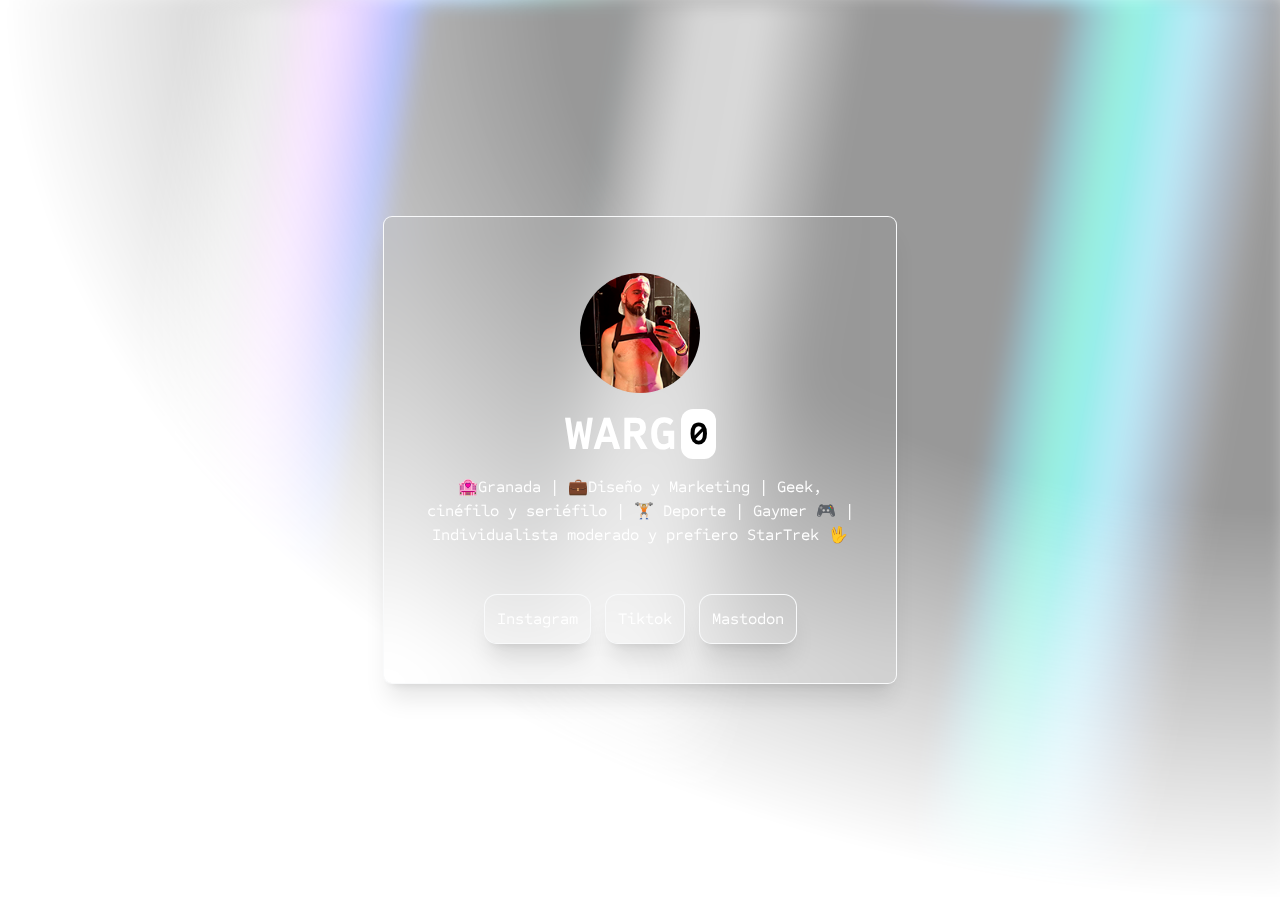
<file: links/index.html>
<!DOCTYPE html>
<html lang="en">

<head>
  <meta charset="UTF-8">
  <meta name="viewport" content="width=device-width, initial-scale=1.0">
  <title>WARG024</title>
  <link rel="stylesheet" href="https://cdnjs.cloudflare.com/ajax/libs/font-awesome/6.5.2/css/all.min.css"
    integrity="sha512-SnH5WK+bZxgPHs44uWIX+LLJAJ9/2PkPKZ5QiAj6Ta86w+fsb2TkcmfRyVX3pBnMFcV7oQPJkl9QevSCWr3W6A=="
    crossorigin="anonymous" referrerpolicy="no-referrer" />
  <link rel="stylesheet" href="output.css">
</head>

<body>
  <main>
    <div class="relative flex flex-col h-[100vh] items-center justify-center transition-bg">
      <div class="absolute inset-0 overflow-hidden">
        <div class="jumbo absolute -inset-[10px] opacity-50"></div>
      </div>
      <div class="relative flex min-h-screen flex-col justify-center py-6 sm:py-12">
        <div
          class="relative flex flex-col items-center px-6 pb-8 pt-10 text-center shadow-xl ring-1 ring-gray-50 backdrop-blur-xl sm:mx-auto sm:max-w-lg sm:rounded-lg sm:px-10">
          <img data-twe-animation-init="" data-twe-animation-start="onLoad" data-twe-animation-reset="true" data-twe-animation="[slide-right_1s_ease-in-out]" src="profilepic.png" width="120px" height="120px" alt="Foto de perfil" style="border-radius: 100px;"
            class="rounded-full m-4 duration-500 relative transform transition-all translate-y-12 ease-out"
            data-replace="{ 'translate-y-12': 'translate-y-0' }" />
          <h1 class="relative flex items-center text-5xl font-bold text-white mb-4 duration-700 transform opacity-0 transition-all translate-y-12 ease-out" data-replace='{ "translate-y-12": "translate-y-0", "opacity-0": "opacity-100" }'>
            WARG
            <span class="ml-1 rounded-xl bg-current p-2 text-[0.7em]">
              <span class="text-black">0</span>
            </span>
          </h1>
          <p class="text-white mb-10 transition-transform transform -translate-y-1/4">🏩Granada | 💼Diseño y Marketing | Geek, cinéfilo y seriéfilo | 🏋🏼 Deporte | Gaymer 🎮 | Individualista moderado y prefiero StarTrek 🖖</p>
          <div class="flex flex-row font-black text-6xl">
            <a href="https://www.instagram.com/warg024/reels/"
              class="block p-3 m-2 shadow-xl rounded-xl ring-1 ring-gray-50 hover:bg-white hover:bg-opacity-30 transition-all text-white hover:text-black hover:translate-x-1">
              <i class="fa-brands fa-instagram hover:translate-x-1 transition-transform"></i>
              <p class="hover:translate-x-1 transition-transform">Instagram</p>
            </a>
            <a href="https://www.tiktok.com/@warg024"
              class="block p-3 m-2 shadow-xl rounded-xl ring-1 ring-gray-50 hover:bg-white hover:bg-opacity-30 transition-all text-white hover:text-black hover:translate-x-1">
              <i class="fa-brands fa-tiktok hover:translate-x-1 transition-transform"></i>
              <p class="hover:translate-x-1 transition-transform">Tiktok</p>
            </a>
            <a href="#"
              class="block p-3 m-2 shadow-xl rounded-xl ring-1 ring-gray-50 hover:bg-white hover:bg-opacity-30 transition-all text-white hover:text-black hover:translate-x-1">
              <i class="fa-brands fa-mastodon hover:translate-x-1 transition-transform"></i>
              <p class="hover:translate-x-1 transition-transform">Mastodon</p>
            </a>
          </div>
        </div>
      </div>
    </div>
  </main>
<script src="main.js"></script>
</body>
</html>
</file>
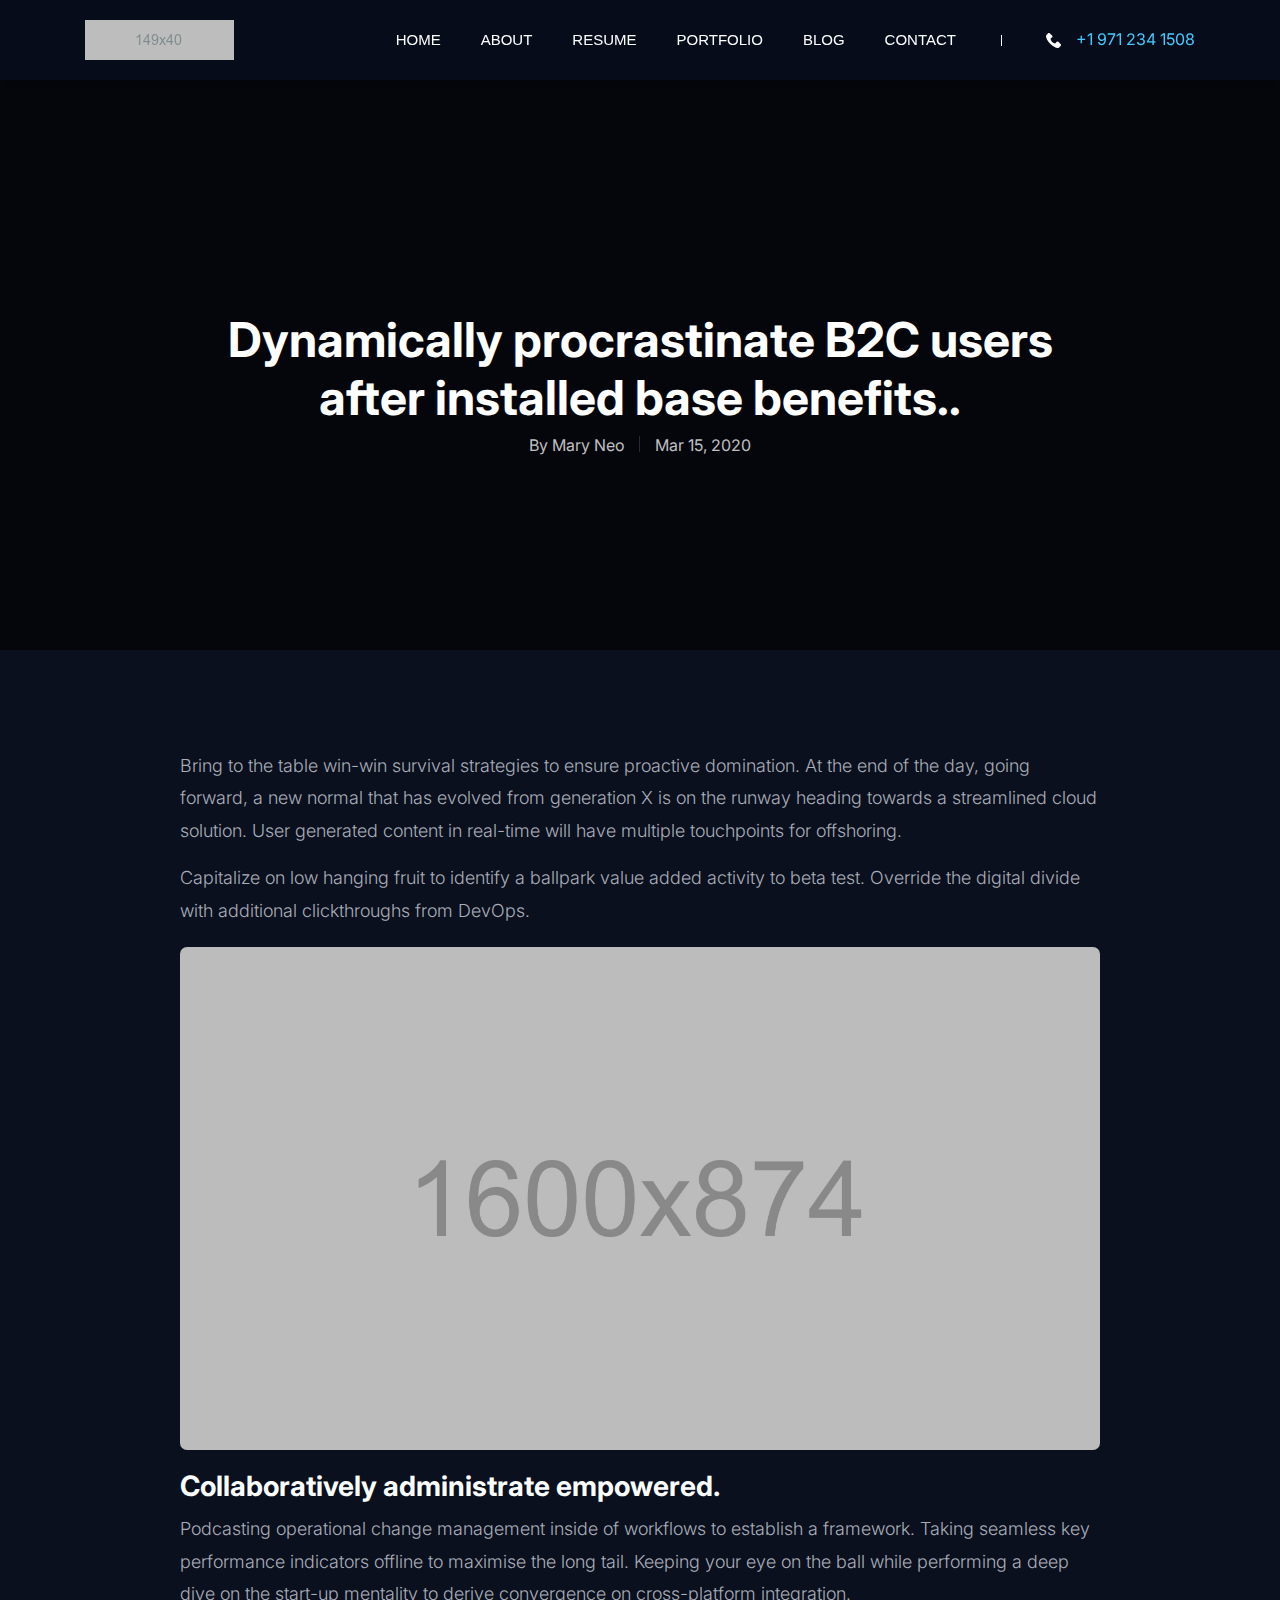
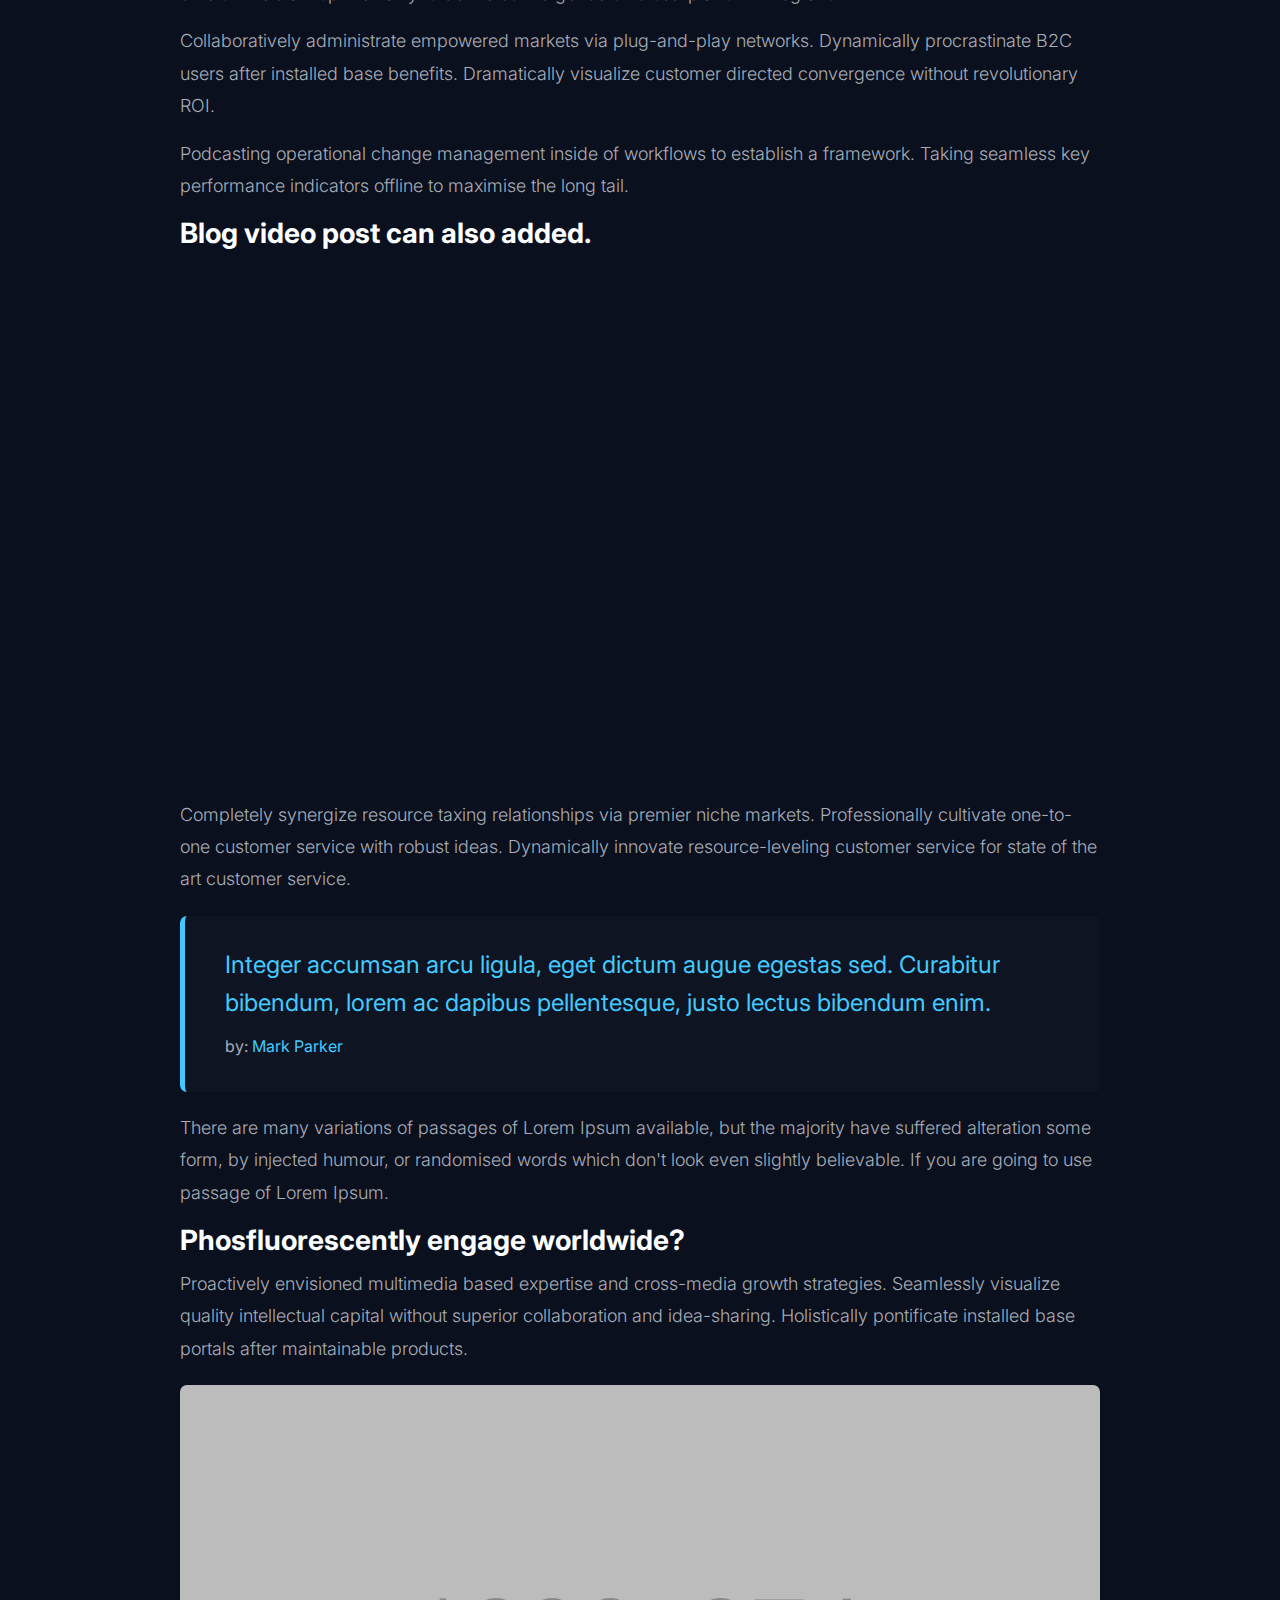
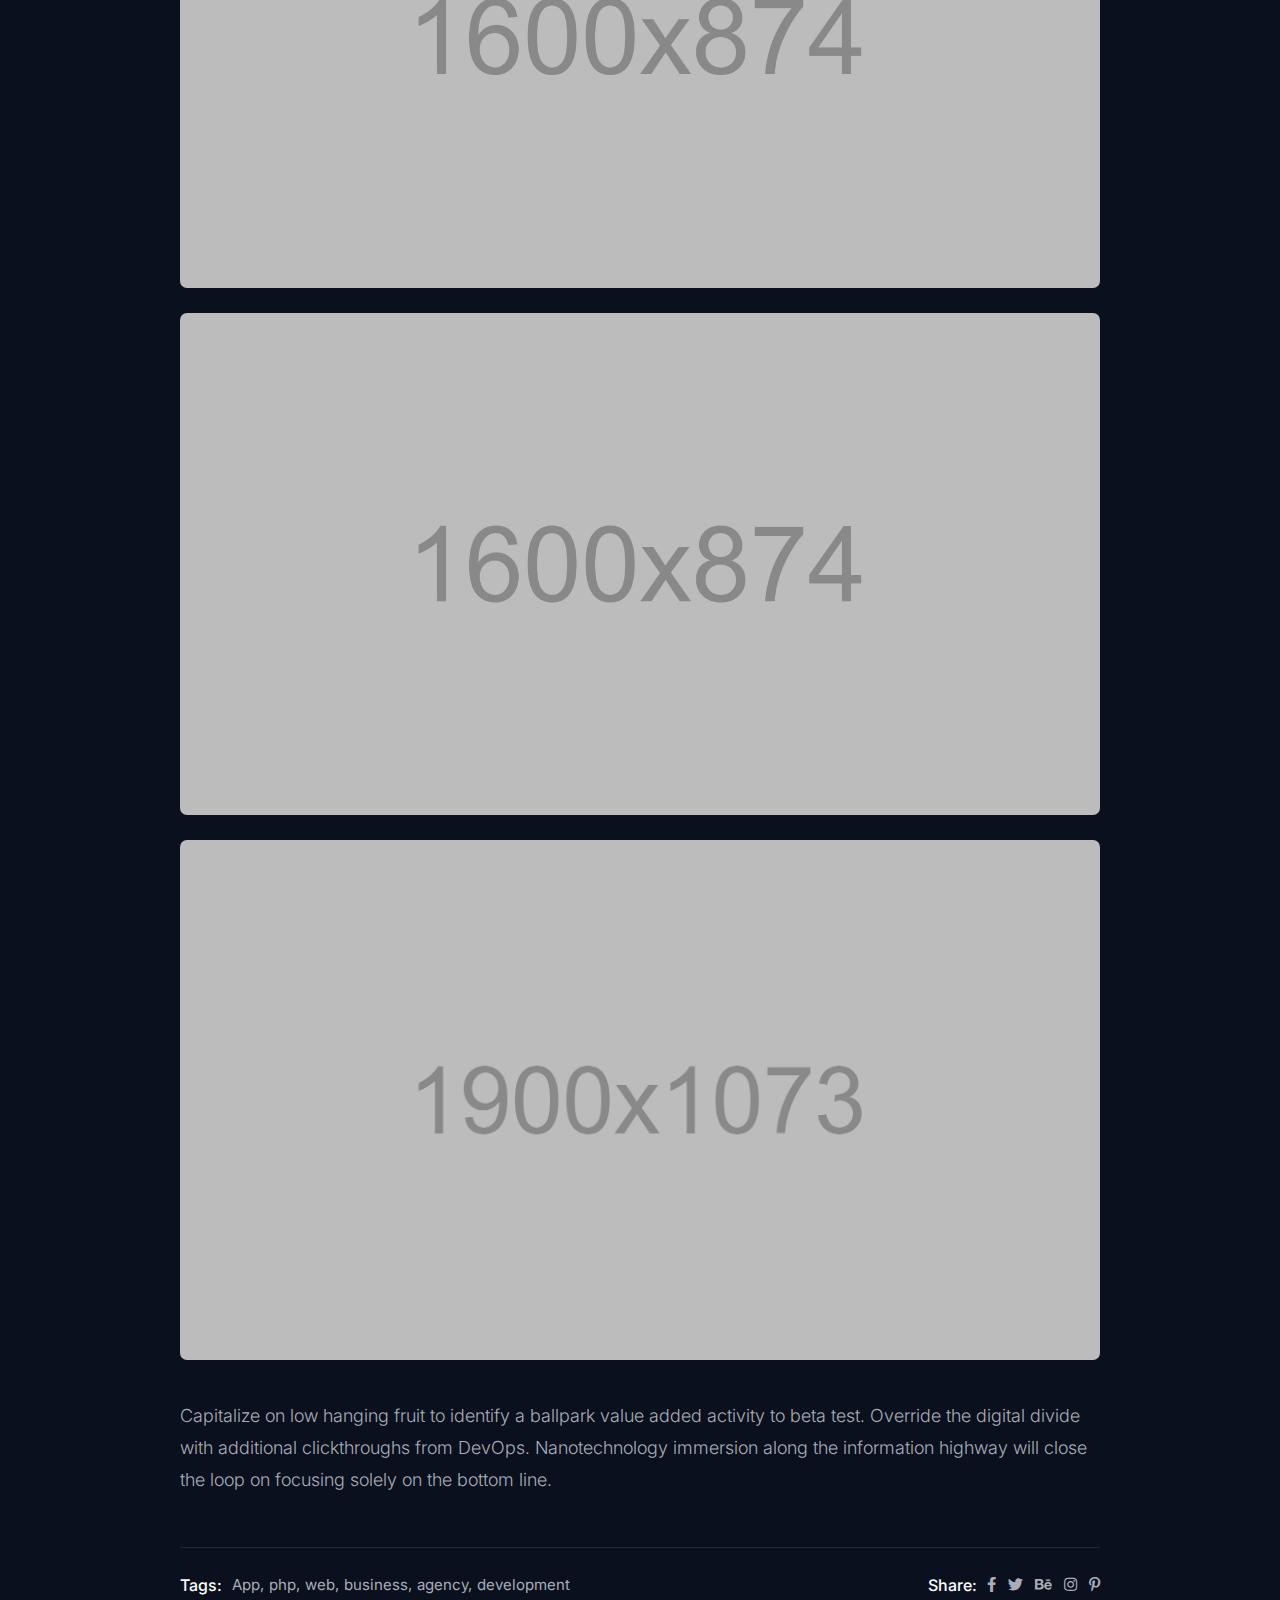
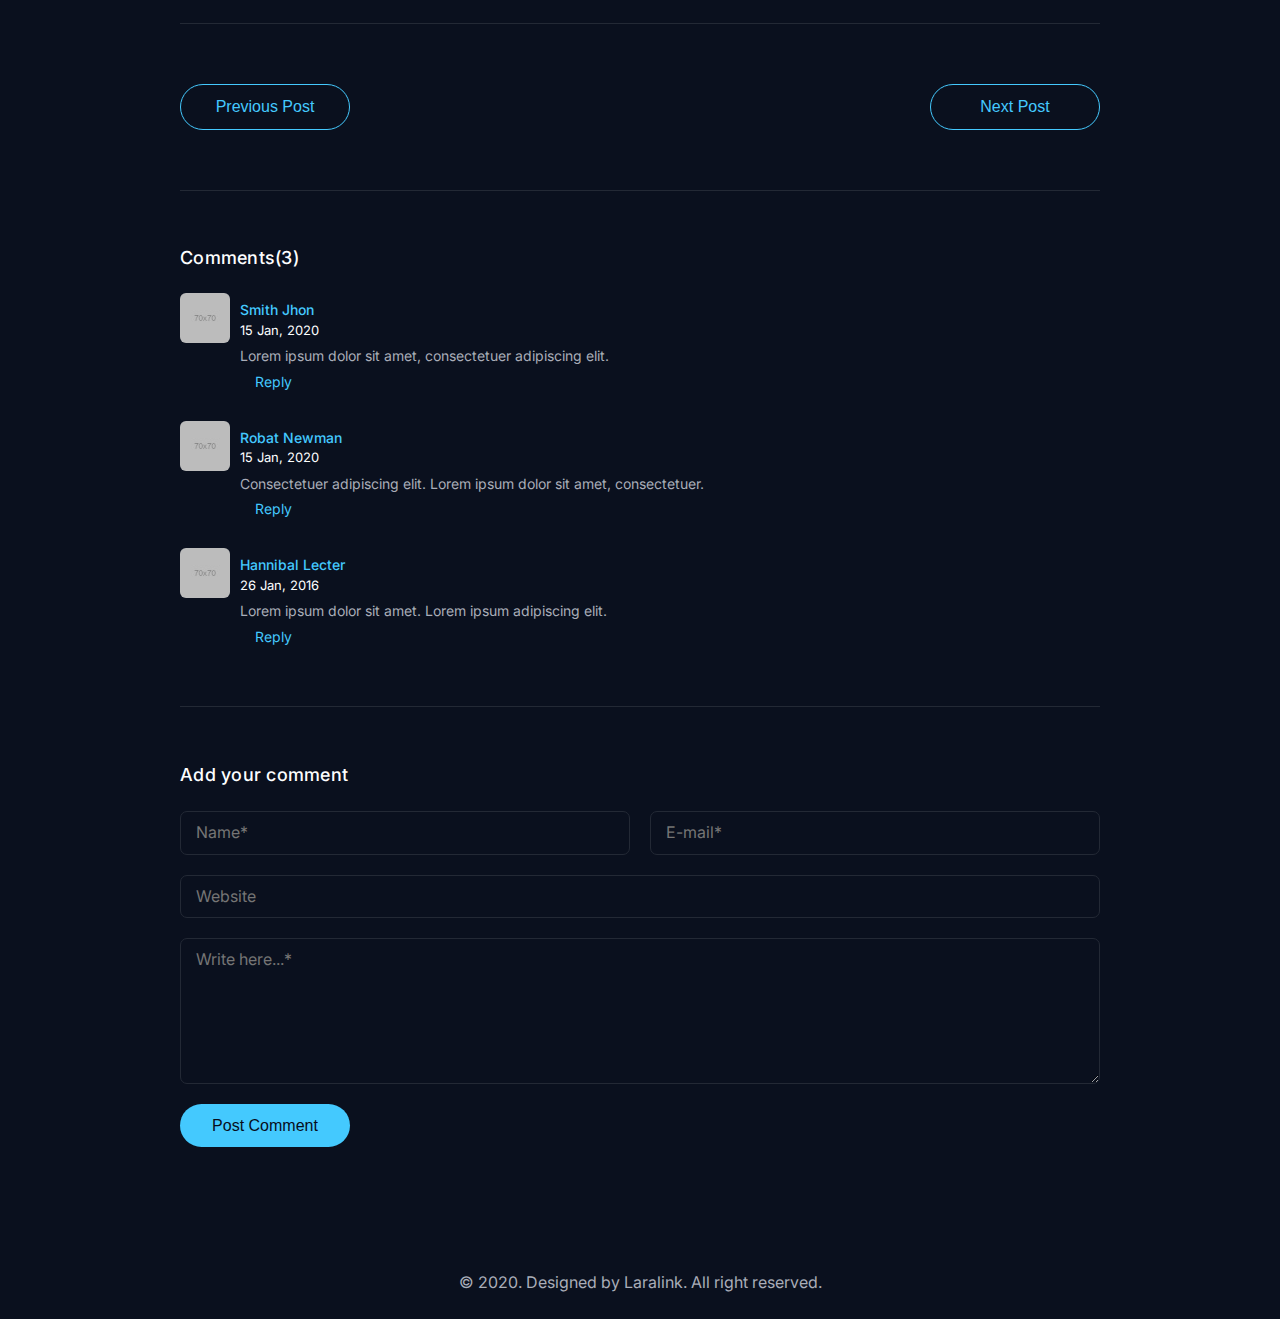
<file: blog-details.html>
<!DOCTYPE html>
<html class="no-js" lang="en">

<head>
  <!-- Meta Tags -->
  <meta charset="utf-8">
  <meta http-equiv="x-ua-compatible" content="ie=edge">
  <meta name="viewport" content="width=device-width, initial-scale=1">
  <meta name="author" content="Laralink">
  <!-- Page Title -->
  <title>Davis - Personal Portfolio</title>
  <!-- Favicon Icon -->
  <link rel="icon" href="img/favicon.png" />
  <!-- Stylesheets -->
  <link rel="stylesheet" href="css/bootstrap.min.css" />
  <link rel="stylesheet" href="css/fontawesome.css" />
  <link rel="stylesheet" href="css/slick.css" />
  <link rel="stylesheet" href="css/lightgallery.min.css" />
  <link rel="stylesheet" href="css/animate.css" />
  <link rel="stylesheet" href="css/style.css" />
</head>

<body id="home">
  <!-- Start Header Section -->
  <header class="st-site-header st-style1 st-sticky-header">
    <div class="st-main-header">
      <div class="container">
        <div class="st-main-header-in">
          <div class="st-main-header-left">
            <a class="st-site-branding" href="index.html"><img src="img/logo.png" alt="Davis"></a>
          </div>
          <div class="st-main-header-right">
            <div class="st-nav">
              <ul class="st-nav-list st-onepage-nav">
                <li><a href="#home" class="st-smooth-move">Home</a></li>
                <li><a href="#about" class="st-smooth-move">About</a></li>
                <li><a href="#resume" class="st-smooth-move">Resume</a></li>
                <li><a href="#portfolio" class="st-smooth-move">Portfolio</a></li>
                <li><a href="#blog" class="st-smooth-move">Blog</a></li>
                <li><a href="#contact" class="st-smooth-move">Contact</a></li>
              </ul>
              <div class="sp-phone">
                <svg viewBox="0 0 513.64 513.64">
                  <g>
                    <g>
                      <path d="M499.66,376.96l-71.68-71.68c-25.6-25.6-69.12-15.359-79.36,17.92c-7.68,23.041-33.28,35.841-56.32,30.72c-51.2-12.8-120.32-79.36-133.12-133.12c-7.68-23.041,7.68-48.641,30.72-56.32c33.28-10.24,43.52-53.76,17.92-79.36l-71.68-71.68c-20.48-17.92-51.2-17.92-69.12,0l-48.64,48.64c-48.64,51.2,5.12,186.88,125.44,307.2c120.32,120.32,256,176.641,307.2,125.44l48.64-48.64C517.581,425.6,517.581,394.88,499.66,376.96z" />
                    </g>
                  </g>
                </svg>
                <div class="sp-phone-no">+1 971 234 1508</div>
              </div>
            </div>
          </div>
        </div>
      </div>
    </div>
  </header>
  <!-- End Header Section -->

 <div class="st-content">
    <div class="st-page-heading st-dynamic-bg" data-src="img/hero-bg17.jpg">
      <div class="container">
        <div class="st-page-heading-in text-center">
          <h1 class="st-page-heading-title">Dynamically procrastinate B2C users <br>after installed base benefits..</h1>
          <div class="st-post-label">
            <span>By <a href="#">Mary Neo</a></span>
            <span>Mar 15, 2020</span>
          </div>
        </div>
      </div>
    </div><!-- .st-page-heading -->
    <div class="st-height-b100 st-height-lg-b80"></div>
    <div class="container">
      <div class="row">
        <div class="col-lg-10 offset-md-1">
          <div class="st-post-details st-style1">
            <p>Bring to the table win-win survival strategies to ensure proactive domination. At the end of the day, going forward, a new normal that has evolved from generation X is on the runway heading towards a streamlined cloud solution. User generated content in real-time will have multiple touchpoints for offshoring.</p>
            <p>Capitalize on low hanging fruit to identify a ballpark value added activity to beta test. Override the digital divide with additional clickthroughs from DevOps.</p>
            <img class="st-zoom-in" src="img/hero-bg3.jpg" alt="blog1">
            <h2>Collaboratively administrate empowered.</h2>
            <div class="st-post-info">
              <div class="st-post-text">
                <p>Podcasting operational change management inside of workflows to establish a framework. Taking seamless key performance indicators offline to maximise the long tail. Keeping your eye on the ball while performing a deep dive on the start-up mentality to derive convergence on cross-platform integration.</p>
                <p>Collaboratively administrate empowered markets via plug-and-play networks. Dynamically procrastinate B2C users after installed base benefits. Dramatically visualize customer directed convergence without revolutionary ROI.</p>
                <p>Podcasting operational change management inside of workflows to establish a framework. Taking seamless key performance indicators offline to maximise the long tail.</p>
                <h2>Blog video post can also added.</h2>
                <!-- For Youtube -->
                <div class="embed-responsive embed-responsive-16by9">
                    <iframe class="embed-responsive-item" width="816" height="459" src="https://www.youtube.com/embed/vGOL7ZvuGMc" allowfullscreen>
                    </iframe>
                </div>
                <!-- For Vimeo -->
                <!-- <div class="embed-responsive embed-responsive-16by9">
                    <iframe class="embed-responsive-item" width="816" height="459" src="https://player.vimeo.com/video/172077385?title=0&st-byline=0&portrait=0&color=EE5A3F&autoplay=0&loop=0&wmode=transparent" allowfullscreen></iframe>
                </div> -->
                <p>Completely synergize resource taxing relationships via premier niche markets. Professionally cultivate one-to-one customer service with robust ideas. Dynamically innovate resource-leveling customer service for state of the art customer service.</p>
                <blockquote>Integer accumsan arcu ligula, eget dictum augue egestas sed. Curabitur bibendum, lorem ac dapibus pellentesque, justo lectus bibendum enim.<small>by: <span>Mark Parker</span></small></blockquote>
                <p>There are many variations of passages of Lorem Ipsum available, but the majority have suffered alteration some form, by injected humour, or randomised words which don't look even slightly believable. If you are going to use passage of Lorem Ipsum.</p>
                <h2>Phosfluorescently engage worldwide?</h2>
                <p>Proactively envisioned multimedia based expertise and cross-media growth strategies. Seamlessly visualize quality intellectual capital without superior collaboration and idea-sharing. Holistically pontificate installed base portals after maintainable products.</p>
                <div class="st-slider st-style1">
                  <div class="slick-container" data-autoplay="0" data-loop="1" data-speed="800" data-autoplay-timeout="1000" data-center="0" data-slides-per-view="1">
                    <div class="slick-wrapper">
                      <div class="slick-slide-in">
                        <img class="st-zoom-in" src="img/hero-bg4.jpg" alt="blog1">
                      </div>
                      <div class="slick-slide-in">
                        <img class="st-zoom-in" src="img/hero-bg3.jpg" alt="blog1">
                      </div>
                      <div class="slick-slide-in">
                        <img class="st-zoom-in" src="img/hero-bg5.jpg" alt="blog1">
                      </div>
                    </div>
                  </div><!-- .slick-container -->
                  <div class="pagination st-style2"></div> <!-- If dont need Pagination then add class .st-hidden -->
                  <div class="swipe-arrow st-style1 st-hidden"> <!-- If dont need navigation then add class .st-hidden -->
                    <div class="slick-arrow-left"><i class="fa fa-angle-left"></i></div>
                    <div class="slick-arrow-right"><i class="fa fa-angle-right"></i></div>
                  </div>
                </div><!-- .st-slider -->
                <div class="st-height-b20 st-height-lg-b20"></div>
                <p>Capitalize on low hanging fruit to identify a ballpark value added activity to beta test. Override the digital divide with additional clickthroughs from DevOps. Nanotechnology immersion along the information highway will close the loop on focusing solely on the bottom line.</p>
              </div>
              <div class="st-height-b35 st-height-lg-b35"></div>
              <div class="st-post-meta">
                <div class="st-post-tages">
                  <h4 class="st-post-tage-title">Tags:</h4>
                  <ul class="st-post-tage-list st-mp0">
                    <li><a href="#">App</a></li>
                    <li><a href="#">php</a></li>
                    <li><a href="#">web</a></li>
                    <li><a href="#">business</a></li>
                    <li><a href="#">agency</a></li>
                    <li><a href="#">development</a></li>
                  </ul>
                </div>
                <div class="st-post-share">
                  <h4 class="st-post-share-title">Share:</h4>
                  <div class="st-post-share-btn-list">
                     <a href="#"><i class="fab fa-facebook-f"></i></a> 
                     <a href="#"><i class="fab fa-twitter"></i></a> 
                     <a href="#"><i class="fab fa-behance"></i></a> 
                     <a href="#"><i class="fab fa-instagram"></i></a> 
                     <a href="#"><i class="fab fa-pinterest-p"></i></a>
                  </div>
                </div>
              </div>
              <div class="st-height-b60 st-height-lg-b60"></div>
            </div>
            <div class="st-post-btn-gropu">
              <a href="#" class="st-btn st-style2 st-color1 st-size-medium">Previous Post</a>
              <a href="#" class="st-btn st-style2 st-color1 st-size-medium">Next Post</a>
            </div>
          </div>
          <div class="st-height-b60 st-height-lg-b60"></div>
          <div class="comments-area">
            <div class="comment-list-outer">
              <h2 class="comments-title">Comments(3)</h2>
              <ol class="comment-list">
                <li class="comment">
                  <div class="comment-body">
                    <div class="comment-meta">
                      <div class="comment-author">
                        <img src="img/comment1.jpg" alt="comment1" class="avatar">
                        <a href="#" class="nm">Smith Jhon</a>
                      </div><!-- .comment-author -->
                      <div class="comment-metadata">
                        <a href="#"><span>15 Jan, 2020</span></a>
                      </div><!-- .comment-metadata -->
                    </div><!-- .comment-meta -->
                    <div class="comment-content">
                      <p>Lorem ipsum dolor sit amet, consectetuer adipiscing elit.</p>
                    </div>
                    <div class="reply"><a href="#" class="comment-reply-link">Reply</a></div>
                  </div>
                  <ol class="children">
                    <li class="comment">
                      <div class="comment-body">
                        <div class="comment-meta">
                          <div class="comment-author">
                            <img src="img/comment2.jpg" alt="comment1" class="avatar">
                            <span class="nm"><a href="#">Robat Newman</a></span>
                          </div><!-- .comment-author -->
                          <div class="comment-metadata">
                            <a href="#"><span>15 Jan, 2020</span></a>
                          </div><!-- .comment-metadata -->
                        </div><!-- .comment-meta -->
                        <div class="comment-content">
                          <p>Consectetuer adipiscing elit. Lorem ipsum dolor sit amet, consectetuer.</p>
                        </div>
                        <div class="reply"><a href="#" class="comment-reply-link">Reply</a></div>
                      </div>
                    </li>
                  </ol><!-- .children -->
                </li>
                <li class="comment">
                  <div class="comment-body">
                    <div class="comment-meta">
                      <div class="comment-author">
                        <img src="img/comment1.jpg" alt="comment1" class="avatar">
                        <span class="nm"><a href="#">Hannibal Lecter</a></span>
                      </div><!-- .comment-author -->
                      <div class="comment-metadata">
                        <a href="#"><span>26 Jan, 2016</span></a>
                      </div><!-- .comment-metadata -->
                    </div><!-- .comment-meta -->
                    <div class="comment-content">
                      <p>Lorem ipsum dolor sit amet. Lorem ipsum adipiscing elit.</p>
                    </div>
                    <div class="reply"><a href="#" class="comment-reply-link">Reply</a></div>
                  </div>
                </li>
              </ol><!-- .comment-list -->
            </div><!-- .comment-list-outer -->
            <div class="comment-respond">
              <h2 class="comment-reply-title">Add your comment</h2>
              <form method="post" class="comment-form">
                <p class="comment-form-author">
                  <input name="author" type="text" placeholder="Name*" required="">
                </p>
                <p class="comment-form-email">
                  <input name="email" type="email" placeholder="E-mail*" required="">
                </p>
                <p class="comment-form-url">
                  <input id="url" name="url" type="url" placeholder="Website">
                </p>
                <p class="comment-form-comment">
                  <textarea name="comment" cols="40" rows="5" placeholder="Write here...*" required=""></textarea>
                </p>
                <p class="form-submit">
                  <button type="submit" class="st-btn st-style1 st-color1 st-size-medium">Post Comment</button>
                </p>
              </form>
            </div><!-- .comment-respond -->
          </div>
        </div>
      </div>
    </div>
    <div class="st-height-b100 st-height-lg-b80"></div>
  </div>


  <!-- Start Footer Seciton -->
  <footer>
    <div class="container">
      <div class="st-copyright-wrap text-center">
        <div class="st-copyright-text">© 2020. Designed by Laralink. All right reserved.</div>
      </div>
    </div>
  </footer>
  <!-- End Footer Seciton -->

  <!-- Scripts -->
  <script src="js/jquery-1.12.4.min.js"></script>
  <script src="js/jquery.slick.min.js"></script>
  <script src="js/lightgallery.min.js"></script>
  <script src="js/wow.min.js"></script>
  <script src="js/ripples.min.js"></script>
  <script src="js/particles.min.js"></script>
  <script src="js/main.js"></script>
</body>

</html>
</file>
<file: css/style.css>
/**
 Theme Name: Davis
 Author: Laralink
 Version: 1.0.0
 */
/*Google Fonts*/
@import url("https://fonts.googleapis.com/css2?family=Inter:wght@300;400;500;600;700&display=swap");
@import url("https://fonts.googleapis.com/css2?family=Open+Sans&display=swap");
/*--------------------------------------------------------------
>> TABLE OF CONTENTS:
----------------------------------------------------------------
1. Typography
2. Spacing
3. General
4. Preloader
5. Header
6. Button
7. Slider
8. Section Heading
9. Icon box
10. Text Block
11. Text Block
12. Video Block
13. Image Box
14. Funfact
15. Isotope
16. Image Gallery
17. Skill
18. Post
19. Testimonial
20. Contact Form
21. Blog Details
22. Comments
23. Footer

--------------------------------------------------------------*/
/*--------------------------------------------------------------
1. Typography
----------------------------------------------------------------*/
body,
html {
  color: #a9adb8;
  background-color: #0a101e;
  font-family: "Inter", sans-serif;
  font-size: 16px;
  font-weight: 400;
  line-height: 1.6em;
  overflow-x: hidden;
}

h1,
h2,
h3,
h4,
h3,
h6 {
  clear: both;
  color: #fdfeff;
  padding: 0;
  margin: 0 0 10px 0;
  font-weight: 700;
  line-height: 1.2em;
}

h1 {
  font-size: 40px;
}

h2 {
  font-size: 34px;
}

h3 {
  font-size: 26px;
}

h4 {
  font-size: 22px;
}

h5 {
  font-size: 18px;
}

h6 {
  font-size: 15px;
}

p {
  margin-bottom: 12px;
}

ul {
  margin: 0 0 15px 0;
  padding-left: 15px;
  list-style: square outside none;
}

ol {
  padding-left: 15px;
  margin-bottom: 15px;
}

dfn,
cite,
em,
i {
  font-style: italic;
}

blockquote {
  margin: 0 15px;
}

address {
  margin: 0 0 15px;
}

img {
  border: 0;
  max-width: 100%;
  height: auto;
}

a {
  color: inherit;
  transition: all 0.3s ease;
}

a:hover {
  text-decoration: none;
  color: inherit;
}

@media screen and (max-width: 991px) {
  body, html {
    font-size: 14px;
  }
}
/*--------------------------------------------------------------
2. Spacing
----------------------------------------------------------------*/
@media screen and (min-width: 992px) {
  .st-height-b0 {
    height: 0px;
  }
  .st-height-b5 {
    height: 5px;
  }
  .st-height-b10 {
    height: 10px;
  }
  .st-height-b15 {
    height: 15px;
  }
  .st-height-b20 {
    height: 20px;
  }
  .st-height-b25 {
    height: 25px;
  }
  .st-height-b30 {
    height: 30px;
  }
  .st-height-b35 {
    height: 35px;
  }
  .st-height-b40 {
    height: 40px;
  }
  .st-height-b45 {
    height: 45px;
  }
  .st-height-b50 {
    height: 50px;
  }
  .st-height-b55 {
    height: 55px;
  }
  .st-height-b60 {
    height: 60px;
  }
  .st-height-b65 {
    height: 65px;
  }
  .st-height-b70 {
    height: 70px;
  }
  .st-height-b75 {
    height: 75px;
  }
  .st-height-b80 {
    height: 80px;
  }
  .st-height-b85 {
    height: 85px;
  }
  .st-height-b90 {
    height: 90px;
  }
  .st-height-b95 {
    height: 95px;
  }
  .st-height-b100 {
    height: 100px;
  }
  .st-height-b105 {
    height: 105px;
  }
  .st-height-b110 {
    height: 110px;
  }
  .st-height-b115 {
    height: 115px;
  }
  .st-height-b120 {
    height: 120px;
  }
  .st-height-b125 {
    height: 125px;
  }
  .st-height-b130 {
    height: 130px;
  }
  .st-height-b135 {
    height: 135px;
  }
  .st-height-b140 {
    height: 140px;
  }
  .st-height-b145 {
    height: 145px;
  }
  .st-height-b150 {
    height: 150px;
  }
  .st-height-b155 {
    height: 155px;
  }
  .st-height-b160 {
    height: 160px;
  }
  .st-height-b165 {
    height: 165px;
  }
  .st-height-b170 {
    height: 170px;
  }
  .st-height-b175 {
    height: 175px;
  }
  .st-height-b180 {
    height: 180px;
  }
  .st-height-b185 {
    height: 185px;
  }
  .st-height-b190 {
    height: 190px;
  }
  .st-height-b195 {
    height: 195px;
  }
  .st-height-b200 {
    height: 200px;
  }
  .st-height-b205 {
    height: 205px;
  }
  .st-height-b210 {
    height: 210px;
  }
}
@media screen and (max-width: 991px) {
  .st-height-lg-b0 {
    height: 0px;
  }
  .st-height-lg-b5 {
    height: 5px;
  }
  .st-height-lg-b10 {
    height: 10px;
  }
  .st-height-lg-b15 {
    height: 15px;
  }
  .st-height-lg-b20 {
    height: 20px;
  }
  .st-height-lg-b25 {
    height: 25px;
  }
  .st-height-lg-b30 {
    height: 30px;
  }
  .st-height-lg-b35 {
    height: 35px;
  }
  .st-height-lg-b40 {
    height: 40px;
  }
  .st-height-lg-b45 {
    height: 45px;
  }
  .st-height-lg-b50 {
    height: 50px;
  }
  .st-height-lg-b55 {
    height: 55px;
  }
  .st-height-lg-b60 {
    height: 60px;
  }
  .st-height-lg-b65 {
    height: 65px;
  }
  .st-height-lg-b70 {
    height: 70px;
  }
  .st-height-lg-b75 {
    height: 75px;
  }
  .st-height-lg-b80 {
    height: 80px;
  }
  .st-height-lg-b85 {
    height: 85px;
  }
  .st-height-lg-b90 {
    height: 90px;
  }
  .st-height-lg-b95 {
    height: 95px;
  }
  .st-height-lg-b100 {
    height: 100px;
  }
  .st-height-lg-b105 {
    height: 105px;
  }
  .st-height-lg-b110 {
    height: 110px;
  }
  .st-height-lg-b115 {
    height: 115px;
  }
  .st-height-lg-b120 {
    height: 120px;
  }
  .st-height-lg-b125 {
    height: 125px;
  }
  .st-height-lg-b130 {
    height: 130px;
  }
  .st-height-lg-b135 {
    height: 135px;
  }
  .st-height-lg-b140 {
    height: 140px;
  }
  .st-height-lg-b145 {
    height: 145px;
  }
  .st-height-lg-b150 {
    height: 150px;
  }
  .st-height-lg-b155 {
    height: 155px;
  }
  .st-height-lg-b160 {
    height: 160px;
  }
  .st-height-lg-b165 {
    height: 165px;
  }
  .st-height-lg-b170 {
    height: 170px;
  }
  .st-height-lg-b175 {
    height: 175px;
  }
  .st-height-lg-b180 {
    height: 180px;
  }
  .st-height-lg-b185 {
    height: 185px;
  }
  .st-height-lg-b190 {
    height: 190px;
  }
  .st-height-lg-b195 {
    height: 195px;
  }
  .st-height-lg-b200 {
    height: 200px;
  }
  .st-height-lg-b205 {
    height: 205px;
  }
  .st-height-lg-b210 {
    height: 210px;
  }
}
/*--------------------------------------------------------------
3. General
----------------------------------------------------------------*/
.st-mp0 {
  list-style: none;
  margin: 0;
  padding: 0;
}

.st-flex-center {
  display: flex;
  align-items: center;
  justify-content: center;
}

.st-zoom {
  position: relative;
  overflow: hidden;
}
.st-zoom .st-zoom-in {
  transition: all 0.4s ease-in-out;
}
.st-zoom:hover .st-zoom-in {
  transform: scale(1.07);
}

.st-vertical-middle {
  display: flex;
  align-items: center;
  height: 100%;
}
.st-vertical-middle .st-vertical-middle-in {
  width: 100%;
}

.st-bg {
  background-repeat: no-repeat;
  background-position: center center;
  background-size: cover;
}

.st-content {
  position: relative;
  z-index: 10;
  overflow-x: hidden;
}

.st-sticky-footer {
  width: 100%;
  position: fixed;
  bottom: 0;
  left: 0;
  overflow: hidden;
}

.st-dark-bg {
  background-color: #070d1b;
}

.st-gray-bg {
  background-color: #b8b8b8;
}

.st-gray-overlay {
  position: relative;
}
.st-gray-overlay:before {
  content: "";
  position: absolute;
  left: 0;
  top: 0;
  height: 100%;
  width: 100%;
  background-color: rgba(184, 184, 184, 0.86);
}
.st-gray-overlay .container {
  position: relative;
  z-index: 1;
}

hr {
  margin: 0;
  width: 100%;
  border-color: #000000;
}

.st-fixed-bg {
  background-attachment: fixed;
}

@media screen and (max-width: 991px) {
  .st-content {
    margin: 0 !important;
  }
  .st-vertical-middle {
    display: block;
  }
}
/*--------------------------------------------------------------
5. Header
----------------------------------------------------------------*/
.st-site-header.st-style1 {
  background-color: rgba(7, 13, 27, 0.9);
  box-shadow: 0 10px 10px -10px rgba(7, 13, 27, 0.1);
  transition: all 0.4s ease;
}
.st-site-header.st-style1 .st-main-header-in {
  display: flex;
  align-items: center;
  flex-wrap: wrap;
  justify-content: space-between;
  height: 80px;
}
.st-site-header.st-style1.st-transparent-header {
  background-color: transparent;
  box-shadow: none;
}
.st-site-header.st-style1.st-sticky-active {
  background-color: #070d1b;
  box-shadow: 0 10px 10px -10px rgba(7, 13, 27, 0.1);
}

@media screen and (max-width: 991px) {
  .st-main-header .container {
    max-width: 100%;
  }
  .st-site-header.st-style1 {
    background-color: #070d1b;
  }
}
.st-nav ul {
  margin: 0;
  padding: 0;
  list-style: none;
}

.st-main-header {
  position: relative;
}

@media screen and (min-width: 992px) {
  .st-nav {
    display: flex;
  }
  .st-nav .st-nav-list {
    display: flex !important;
    flex-wrap: wrap;
  }
  .st-nav .st-nav-list > li {
    margin-right: 40px;
  }
  .st-nav .st-nav-list > li:last-child {
    margin-right: 45px;
  }
  .st-nav .st-nav-list > li > a {
    padding: 15px 0;
    font-size: 15px;
    display: inline-block;
    color: #fdfeff;
    text-transform: uppercase;
    font-family: "Roboto", sans-serif;
    font-weight: 500;
  }
  .st-nav .st-nav-list > li > a.active {
    color: #44c9fe;
  }
  .st-nav .sp-phone {
    display: flex;
    align-items: center;
    padding-left: 45px;
    position: relative;
  }
  .st-nav .sp-phone::before {
    content: "";
    position: absolute;
    height: 11px;
    width: 1px;
    background: white;
    left: 0px;
  }
  .st-nav .sp-phone svg {
    fill: #ffffff;
    width: 15px;
  }
  .st-nav .sp-phone .sp-phone-no {
    padding-left: 15px;
    color: #44c9fe;
  }
  .st-munu-toggle,
  .st-munu-dropdown-toggle {
    display: none;
  }
}
@media screen and (max-width: 991px) {
  .st-munu-dropdown-toggle {
    position: absolute;
    height: 30px;
    width: 30px;
    right: 20px;
    top: 5px;
  }
  .st-munu-dropdown-toggle:before, .st-munu-dropdown-toggle:after {
    content: "";
    display: block;
    position: absolute;
    left: 50%;
    top: 50%;
    transform: translate(-50%, -50%);
    height: 2px;
    width: 10px;
    background-color: #fdfeff;
    transition: all 0.3s ease;
  }
  .st-munu-dropdown-toggle:before {
    transform: translate(-50%, -50%) rotate(90deg);
  }
  .st-munu-dropdown-toggle.active:before {
    transform: translate(-50%, -50%) rotate(0deg);
  }
  .st-nav .st-nav-list {
    position: absolute;
    width: 100vw;
    left: 0;
    background-color: #070d1b;
    padding: 10px 0;
    display: none;
    top: 100%;
    border-top: 1px solid #101624;
    border-bottom: 1px solid #101624;
    overflow: auto;
    max-height: calc(100vh - 80px);
  }
  .st-nav .st-nav-list ul {
    padding-left: 15px;
    display: none;
  }
  .st-nav .st-nav-list a {
    display: block;
    padding: 8px 20px;
  }
  .st-nav .menu-item-has-children {
    position: relative;
  }
  .st-nav .sp-phone {
    display: none;
  }
  /*Mobile Menu Button*/
  .st-munu-toggle {
    position: relative;
    display: inline-block;
    width: 28px;
    height: 27px;
    margin: 15px 0px 15px 0px;
    cursor: pointer;
  }
  .st-munu-toggle span,
  .st-munu-toggle span:before,
  .st-munu-toggle span:after {
    width: 100%;
    height: 2px;
    background-color: #666;
    display: block;
  }
  .st-munu-toggle span {
    margin: 0 auto;
    position: relative;
    top: 12px;
    transition-duration: 0s;
    transition-delay: 0.2s;
  }
  .st-munu-toggle span:before {
    content: "";
    position: absolute;
    margin-top: -8px;
    transition-property: margin, transform;
    transition-duration: 0.2s;
    transition-delay: 0.2s, 0s;
  }
  .st-munu-toggle span:after {
    content: "";
    position: absolute;
    margin-top: 8px;
    transition-property: margin, transform;
    transition-duration: 0.2s;
    transition-delay: 0.2s, 0s;
  }
  .st-toggle-active span {
    background-color: rgba(0, 0, 0, 0);
    transition-delay: 0.2s;
  }
  .st-toggle-active span:before {
    margin-top: 0;
    transform: rotate(45deg);
    transition-delay: 0s, 0.2s;
  }
  .st-toggle-active span:after {
    margin-top: 0;
    transform: rotate(-45deg);
    transition-delay: 0s, 0.2s;
  }
}
.st-sticky-header {
  position: fixed;
  z-index: 200;
  width: 100%;
  top: 0;
  left: 0;
}

.st-site-header.st-style2 .st-header-author {
  height: 190px;
  width: 190px;
  border-radius: 50%;
  border: 6px solid rgba(255, 255, 255, 0.1);
  margin: auto;
}
.st-site-header.st-style2 .st-header-author img {
  border-radius: inherit;
  height: 100%;
  width: 100%;
  -o-object-fit: cover;
     object-fit: cover;
}

@media screen and (min-width: 991px) {
  .st-site-header.st-style2 {
    width: 300px;
    background: #070d1b;
    height: 100vh;
    border-right: 1px solid #101624;
    overflow: auto;
  }
  .st-site-header.st-style2 .st-nav {
    flex-direction: column;
  }
  .st-site-header.st-style2 .st-nav .st-nav-list {
    flex-direction: column;
  }
  .st-site-header.st-style2 .st-nav .st-nav-list > li {
    margin-right: 0;
  }
  .st-site-header.st-style2 .st-nav .st-nav-list > li > a {
    padding: 10px 0;
  }
  .st-site-header.st-style2 .st-main-header {
    position: relative;
    padding: 40px 25px 80px;
  }
  .st-site-header.st-style2 .st-main-header:after {
    content: "";
    position: fixed;
    height: 80px;
    width: 299px;
    left: 0;
    bottom: 0;
    background-color: #070d1b;
  }
  .st-site-header.st-style2 .st-social-btn.st-style1 {
    position: fixed;
    bottom: 40px;
    left: 40px;
  }
  .st-site-header.st-style2 .st-social-btn.st-style1 li {
    color: #0a101e;
    margin-right: 20px;
    font-size: 18px;
  }
  .st-site-header.st-style2 .st-social-btn.st-style1 li:last-child {
    margin-right: 0;
  }
  .st-site-header.st-style2 .st-social-btn.st-style1 li a:hover {
    color: #070d1b;
  }
  .st-site-header.st-style2 .st-main-header-left {
    margin-bottom: 24px;
  }
  .st-site-header.st-style2 .st-btn.st-style1 {
    margin-top: 20px;
    font-size: 14px;
    padding: 0.6em 1.3em;
  }
  .st-site-header.st-style2 .st-hero-btn {
    margin-top: 22px;
  }
  .st-site-header.st-style2 .st-main-header-left {
    margin-left: -40px;
    margin-right: -40px;
    border-bottom: 1px solid #101624;
    padding-bottom: 40px;
  }
  .st-get-sidebar {
    padding-left: 300px;
  }
  .st-get-sidebar .st-sticky-footer {
    left: 300px;
    max-width: calc(100% - 300px);
  }
}
@media screen and (max-width: 991px) {
  .st-site-header .st-btn,
  .st-site-header.st-style2 .st-opening-hr,
  .st-site-header.st-style2 .st-social-btn.st-style1 {
    display: none !important;
  }
  .st-site-header.st-style2 {
    background-color: #070d1b;
    border-bottom: 1px solid #101624;
  }
  .st-site-header.st-style2 .st-nav {
    display: flex;
  }
  .st-site-header.st-style2 .st-main-header-in {
    display: flex;
    align-items: center;
    justify-content: space-between;
    height: 70px;
  }
  .st-site-header.st-style2 .st-header-author {
    height: 50px;
    width: 50px;
    border: 2px solid rgba(255, 255, 255, 0.1);
  }
}
/*--------------------------------------------------------------
8. Slider
-
---------------------------------------------------------------*/
.st-hero-wrap {
  position: relative;
  height: 850px;
  background-color: #070d1b;
}
.st-hero-wrap img {
  height: 100%;
  width: 100%;
  -o-object-fit: cover;
     object-fit: cover;
}
.st-hero-wrap .st-hero-img {
  position: absolute;
  right: 4%;
  top: 0;
  height: 100%;
  width: 45%;
  z-index: 11;
}

.st-hero.st-style1 {
  height: 710px;
  display: flex;
  align-items: center;
  justify-content: center;
  flex-wrap: wrap;
  position: relative;
  overflow: hidden;
  z-index: 11;
}
.st-hero.st-style1 .st-hero-text h1 {
  font-size: 120px;
  margin-bottom: 24px;
  font-weight: 900;
  color: #fdfeff;
  line-height: 1;
}
.st-hero.st-style1 .st-hero-text h2 {
  font-size: 36px;
  margin-bottom: 41px;
  font-weight: 300;
  color: #a9adb8;
}
.st-hero.st-style1 .st-hero-text h3 {
  font-size: 30px;
  margin-top: -6px;
  margin-bottom: 10px;
  font-weight: 300;
  color: #44c9fe;
}

.st-social-group {
  background-color: #101624;
  border: 1px solid #232935;
  border-right: 0;
  border-radius: 50px 0 0 50px;
  height: 80px;
  width: 448px;
  display: flex;
  align-items: center;
  position: absolute;
  bottom: 30px;
  padding-left: 12px;
  right: 100%;
}

.st-hero.st-style2 {
  height: 100vh;
  display: flex;
  justify-content: center;
  align-items: center;
  text-align: center;
  position: relative;
  overflow: hidden;
  background-color: #070d1b;
}
.st-hero.st-style2 .container {
  position: relative;
  z-index: 11;
}
.st-hero.st-style2 h1 {
  font-size: 60px;
  font-weight: 600;
  margin-bottom: 20px;
}
.st-hero.st-style2 h1 span {
  color: #44c9fe;
}
.st-hero.st-style2 p {
  font-size: 18px;
  font-weight: 300;
  line-height: 1.6em;
  margin-bottom: 22px;
}
.st-hero.st-style2 .st-author {
  height: 190px;
  width: 190px;
  border-radius: 50%;
  border: 6px solid rgba(255, 255, 255, 0.1);
  margin: auto;
  margin-bottom: 25px;
}
.st-hero.st-style2 .st-author img {
  border-radius: inherit;
  height: 100%;
  width: 100%;
  -o-object-fit: cover;
     object-fit: cover;
}
.st-hero.st-style2 .st-hero-shape {
  width: 100%;
  fill: #0a101e;
  position: absolute;
  bottom: 0;
}

canvas {
  display: block;
  vertical-align: bottom;
}

#particles-js {
  position: absolute;
  width: 100%;
  height: 100%;
  opacity: 0.7;
  top: 0;
  left: 0;
}

.st-hero-social-links {
  display: flex;
  justify-content: center;
}
.st-hero-social-links .st-social-btn {
  height: 44px;
  width: 44px;
  border-radius: 50%;
  border: 2px solid rgba(255, 255, 255, 0.1);
  display: flex;
  align-items: center;
  justify-content: center;
  font-size: 16px;
  margin: 0 10px;
}
.st-hero-social-links .st-social-btn:hover {
  border-color: rgba(255, 255, 255, 0.6);
  color: rgba(255, 255, 255, 0.9);
}

#background-wrap {
  bottom: 0;
  left: 0;
  position: absolute;
  height: 100%;
  width: 100%;
  right: 0;
  top: 0;
  opacity: 0.1;
}

/* KEYFRAMES */
@keyframes animateBubble {
  0% {
    margin-top: 1000px;
  }
  100% {
    margin-top: -100%;
  }
}
@keyframes sideWays {
  0% {
    margin-left: 0px;
  }
  100% {
    margin-left: 50px;
  }
}
/* ANIMATIONS */
.x1 {
  animation: animateBubble 25s linear infinite, sideWays 2s ease-in-out infinite alternate;
  left: -5%;
  top: 5%;
  transform: scale(0.6);
}

.x2 {
  animation: animateBubble 20s linear infinite, sideWays 4s ease-in-out infinite alternate;
  left: 5%;
  top: 80%;
  transform: scale(0.4);
}

.x3 {
  animation: animateBubble 28s linear infinite, sideWays 2s ease-in-out infinite alternate;
  left: 10%;
  top: 40%;
  transform: scale(0.7);
}

.x4 {
  animation: animateBubble 22s linear infinite, sideWays 3s ease-in-out infinite alternate;
  left: 20%;
  top: 0;
  transform: scale(0.3);
}

.x5 {
  animation: animateBubble 29s linear infinite, sideWays 4s ease-in-out infinite alternate;
  left: 30%;
  top: 50%;
  transform: scale(0.5);
}

.x6 {
  animation: animateBubble 21s linear infinite, sideWays 2s ease-in-out infinite alternate;
  left: 50%;
  top: 0;
  transform: scale(0.8);
}

.x7 {
  animation: animateBubble 20s linear infinite, sideWays 2s ease-in-out infinite alternate;
  left: 65%;
  top: 70%;
  transform: scale(0.4);
}

.x8 {
  animation: animateBubble 22s linear infinite, sideWays 3s ease-in-out infinite alternate;
  left: 80%;
  top: 10%;
  transform: scale(0.3);
}

.x9 {
  animation: animateBubble 29s linear infinite, sideWays 4s ease-in-out infinite alternate;
  left: 90%;
  top: 50%;
  transform: scale(0.6);
}

.x10 {
  animation: animateBubble 26s linear infinite, sideWays 2s ease-in-out infinite alternate;
  left: 80%;
  top: 80%;
  transform: scale(0.3);
}

/* OBJECTS */
.bubble {
  border-radius: 50%;
  box-shadow: 0 20px 30px rgba(0, 0, 0, 0.2), inset 0px 10px 30px 5px rgb(255, 255, 255);
  height: 200px;
  position: absolute;
  width: 200px;
}

.bubble:after {
  background: radial-gradient(ellipse at center, rgba(255, 255, 255, 0.5) 0%, rgba(255, 255, 255, 0) 70%);
  filter: progid:DXImageTransform.Microsoft.gradient(startColorstr="#80ffffff", endColorstr="#00ffffff", GradientType=1);
  border-radius: 50%;
  box-shadow: inset 0 20px 30px rgba(255, 255, 255, 0.3);
  content: "";
  height: 180px;
  left: 10px;
  position: absolute;
  width: 180px;
}

.st-to-right {
  transition: all 0.3s ease;
}

@media screen and (max-width: 991px) {
  .st-hero-wrap {
    height: initial;
  }
  .st-hero-wrap .st-hero-img {
    display: none;
  }
}
@media screen and (max-width: 767px) {
  .st-hero.st-style2 h1 {
    font-size: 40px;
  }
  .st-hero.st-style2 p {
    font-size: 16px;
  }
  .st-hero.st-style2 p br {
    display: none;
  }
}
@media screen and (max-width: 575px) {
  .st-hero.st-style1 {
    height: 580px;
  }
  .st-hero.st-style1 .st-hero-text h1 {
    font-size: 90px;
  }
}
/*--------------------------------------------------------------
6. Button
----------------------------------------------------------------*/
.st-btn.st-style1,
.st-btn.st-style2 {
  display: inline-flex;
  justify-content: center;
  align-items: center;
  font-size: 16px;
  font-family: "Roboto", sans-serif;
  line-height: 1.5em;
  font-weight: 500;
  padding: 12px 1.5em;
  border-radius: 50px;
  min-width: 170px;
  border: none;
  outline: none;
  transition: all 0.4s ease;
  text-transform: capitalize;
}

.st-btn.st-style2 {
  border: 1px solid;
  padding: 0.69em 3.2em;
}

.st-btn.st-style1:hover,
.st-btn.st-style2:hover {
  transform: translateY(-1px);
  box-shadow: 0px 5px 10px 0px rgba(254, 198, 68, 0.3137254902);
}

.st-btn.st-style1.st-color1 {
  background-color: #44c9fe;
  color: #070d1b;
}

.st-btn.st-style1.st-color2 {
  background: #000;
  color: #fff;
}

.st-btn.st-style1.st-color3 {
  background: #fff;
  color: #222;
}

.st-btn.st-style1.st-color4 {
  background-color: pink;
  color: #fff;
}

.st-btn.st-style1.st-color5 {
  background: linear-gradient(45deg, rgb(20, 70, 234) 0%, rgb(3, 220, 236) 88%, rgb(3, 220, 236) 100%);
  color: #fff;
}

.st-btn.st-style2.st-color1 {
  background-color: transparent;
  border-color: #44c9fe;
  color: #44c9fe;
}

.st-btn.st-style2.st-color1:hover {
  background-color: #44c9fe;
  color: #070d1b;
}

.st-btn.st-size-medium {
  padding: 0.6em 1.8em;
}

.st-btn.st-style2.st-color2 {
  border-color: #fff;
  color: #fff;
}
.st-btn.st-style2.st-color2:hover {
  background-color: #fff;
  color: #222;
}

.st-hero-btn-group .st-btn:not(:last-child) {
  margin-right: 12px;
}

@media screen and (max-width: 991px) {
  .st-btn.st-style1,
  .st-btn.st-style2 {
    font-size: 14px;
    padding: 0.72em 1.8em;
  }
}
/*--------------------------------------------------------------
9. Section Heading
----------------------------------------------------------------*/
.st-section-heading.st-style1 {
  text-align: center;
  position: relative;
  margin-top: -5px;
  margin-bottom: 41px;
}
.st-section-heading.st-style1 .st-section-heading-title {
  font-size: 24px;
  font-weight: 500;
  text-transform: uppercase;
  color: #44c9fe;
  position: relative;
  z-index: 10;
  letter-spacing: 1px;
}
.st-section-heading.st-style1 .st-section-heading-title::before {
  content: "";
  position: absolute;
  background-color: #3f4551;
  width: 170px;
  height: 2px;
  bottom: -16px;
  left: 50%;
  transform: translateX(-50%);
}
.st-section-heading.st-style1 .st-section-heading-title::after {
  content: "";
  position: absolute;
  background-color: #44c9fe;
  width: 70px;
  height: 2px;
  bottom: -16px;
  left: 50%;
  transform: translateX(-50%);
}
.st-section-heading.st-style1 .st-section-heading-subtitle {
  text-transform: uppercase;
  position: absolute;
  top: 0;
  left: 50%;
  transform: translateX(-50%);
  font-size: 90px;
  font-weight: 700;
  color: rgba(21, 27, 41, 0.5);
  margin: 0;
  margin-top: -17px;
  width: 100%;
}

@media screen and (max-width: 991px) {
  .st-section-heading.st-style1 .st-section-heading-subtitle {
    display: none;
  }
}
/* End Section Heading */
/*--------------------------------------------------------------
9. About Section
----------------------------------------------------------------*/
.st-about-img {
  min-height: 550px;
}

.st-about-img-wrap {
  padding-right: 30px;
}

.st-text-block.st-style1 .st-text-block-title {
  font-size: 36px;
  font-weight: 400;
  margin-bottom: 18px;
}
.st-text-block.st-style1 .st-text-block-subtitle {
  font-size: 24px;
  font-weight: 300;
  color: #44c9fe;
  margin-bottom: 18px;
}
.st-text-block.st-style1 .st-text-block-text p {
  margin-bottom: 18px;
}
.st-text-block.st-style1 .st-text-block-btn {
  margin-top: 43px;
}

.st-text-block-details li {
  margin-bottom: 14px;
}
.st-text-block-details li :last-child {
  margin-bottom: 0;
}
.st-text-block-details li span:first-child {
  display: inline-block;
  width: 108px;
  margin-right: -5px;
}
.st-text-block-details li span:last-child {
  margin-left: 7px;
}

@media screen and (max-width: 991px) {
  .st-about-img-wrap {
    padding-right: 0px;
  }
}
/*--------------------------------------------------------------
10. Icon box
----------------------------------------------------------------*/
.st-iconbox.st-style1 {
  text-align: center;
  padding: 50px 30px;
  border-radius: 3px;
  transition: all 0.4s ease;
  border: 1px solid #232935;
  background-color: #101624;
}
.st-iconbox.st-style1:hover .st-iconbox-icon {
  border: 0.5px solid #44c9fe;
}
.st-iconbox.st-style1:hover .st-iconbox-icon svg {
  fill: #44c9fe;
}
.st-iconbox.st-style1:hover .st-iconbox-title {
  color: #44c9fe;
}
.st-iconbox.st-style1 .st-iconbox-icon {
  display: flex;
  align-items: center;
  justify-content: center;
  height: 90px;
  width: 90px;
  border: 0.5px solid #3f4551;
  border-radius: 50%;
  background-color: #070d1b;
  margin: auto;
  font-size: 50px;
  margin-bottom: 28px;
  transition: all 0.4s ease;
}
.st-iconbox.st-style1 .st-iconbox-icon svg {
  width: 52px;
  fill: #3f4551;
  transition: all 0.4s ease;
}
.st-iconbox.st-style1 .st-iconbox-title {
  font-weight: 400;
  line-height: 1.2em;
  font-size: 20px;
  margin-bottom: 16px;
  transition: all 0.4s ease;
}
.st-iconbox.st-style1 .st-iconbox-text {
  margin-bottom: -6px;
}

/*--------------------------------------------------------------
18. Skill
----------------------------------------------------------------*/
.st-skill-title {
  font-size: 36px;
  font-weight: 400;
  margin-bottom: 25px;
}

.st-progressbar-wrap {
  overflow: hidden;
}

.st-progressbar-heading {
  display: flex;
  justify-content: space-between;
  align-items: center;
  flex-wrap: wrap;
  margin-bottom: 2px;
  font-family: "Roboto", sans-serif;
}

.st-single-progressbar {
  margin-top: -5px;
}

.st-progressbar-title {
  font-size: 16px;
  margin-bottom: 0;
}

.st-progressbar-percentage {
  color: #44c9fe;
  font-weight: 400;
}

.st-progressbar {
  width: 100%;
  height: 2px;
  background-color: #3f4551;
}

.st-progressbar-in {
  background-color: #44c9fe;
  height: 2px;
}

@media screen and (max-width: 991px) {
  .st-skill-title {
    font-size: 28px;
  }
}
/*--------------------------------------------------------------
18. Resume Section
----------------------------------------------------------------*/
.st-resume-heading {
  display: flex;
  align-items: center;
}

.st-resume-heading .st-resume-heading-title {
  margin: 0;
  margin-left: 30px;
  font-size: 36px;
  font-weight: 400;
}

.st-resume-timeline {
  position: relative;
  padding-top: 1px;
}
.st-resume-timeline::before {
  position: absolute;
  content: "";
  border: 2px solid #232935;
  border-radius: 50%;
  background-color: #101624;
  width: 13px;
  height: 13px;
  top: 0px;
  left: -47px;
  transition: all 0.4s ease;
}
.st-resume-timeline:hover::before {
  background-color: #44c9fe;
}
.st-resume-timeline .st-resume-timeline-title {
  font-size: 24px;
  font-weight: 400;
  color: #44c9fe;
  margin-top: -7px;
  margin-bottom: 8px;
}
.st-resume-timeline .st-resume-timeline-duration {
  font-size: 18px;
  margin-bottom: 21px;
}
.st-resume-timeline .st-resume-timeline-subtitle {
  font-size: 20px;
  font-weight: 400;
  margin-bottom: 19px;
}
.st-resume-timeline .st-resume-timeline-text p {
  margin: 0;
  margin-bottom: -7px;
}

.st-resume-timeline-wrap {
  padding-left: 40px;
  margin-left: 20px;
  border-left: 1px solid #232935;
}

/*--------------------------------------------------------------
1. Portfolio
----------------------------------------------------------------*/
.st-portfolio {
  display: block;
  position: relative;
  margin-bottom: 30px;
}
.st-portfolio::before {
  content: "";
  position: absolute;
  width: 100%;
  height: 100%;
  top: 0;
  left: 0;
  background-color: #3f4551;
  opacity: 0;
  transition: all 0.4s ease;
  z-index: 1;
}
.st-portfolio::after {
  content: "";
  position: absolute;
  border: 1px solid #fdfeff;
  width: 90%;
  height: 90%;
  top: 50%;
  left: 50%;
  opacity: 0;
  transform: translate(-50%, -50%);
  z-index: 1;
}
.st-portfolio:hover::before {
  opacity: 0.85;
}
.st-portfolio:hover::after {
  opacity: 0.85;
}
.st-portfolio:hover .st-portfolio-item-hover {
  opacity: 1;
  visibility: visible;
}
.st-portfolio .st-portfolio-img img {
  width: 100%;
}

.st-portfolio-item-hover {
  position: absolute;
  top: 50%;
  left: 50%;
  transform: translate(-50%, -50%);
  transition: all 0.4s ease;
  z-index: 5;
  text-align: center;
  opacity: 0;
  visibility: hidden;
}
.st-portfolio-item-hover i {
  border: 0.5px solid #3f4551;
  width: 50px;
  height: 50px;
  border-radius: 50%;
  display: flex;
  justify-content: center;
  align-items: center;
  background: #44c9fe;
  color: #151b29;
  font-size: 26px;
  opacity: 0.8;
}
.st-portfolio-item-hover h5 {
  position: absolute;
  width: 250px;
  top: 87px;
  left: 50%;
  transform: translateX(-50%);
  margin: 0;
  font-size: 20px;
  color: #fdfeff;
}
.st-portfolio-item-hover p {
  position: absolute;
  width: 250px;
  top: 114px;
  left: 50%;
  transform: translateX(-50%);
  margin: 0;
}

.st-portfolio-btn {
  margin-top: 20px;
}

/*--------------------------------------------------------------
7. Slider
----------------------------------------------------------------*/
.st-slider.st-style1,
.st-slider.st-style2 {
  position: relative;
}

.swipe-arrow.st-hidden,
.pagination.st-hidden {
  display: none;
}

.pagination.st-style1 ul,
.pagination.st-style2 ul {
  padding: 0;
  margin: 0;
  display: flex !important;
  list-style: none;
}
.pagination.st-style1 li,
.pagination.st-style2 li {
  height: 12px;
  width: 12px;
  border-radius: 6px;
  background-color: #000000;
  margin-right: 8px;
  cursor: pointer;
  transition: all 0.4s ease;
}
.pagination.st-style1 li.slick-active,
.pagination.st-style2 li.slick-active {
  background-color: #3f4551;
}
.pagination.st-style1 button,
.pagination.st-style2 button {
  display: none;
}

.pagination.st-style2 {
  position: absolute;
  bottom: 17px;
  left: 50%;
  transform: translateX(-50%);
}

.pagination.st-style1.container {
  position: absolute;
  left: 50%;
  transform: translateX(-50%);
  bottom: 60px;
  padding-left: 15px;
}

.st-slider.st-style1,
.st-slider.st-style2 {
  position: relative;
}
.st-slider.st-style1 .slick-slide,
.st-slider.st-style2 .slick-slide {
  padding-left: 15px;
  padding-right: 15px;
}
.st-slider.st-style1 .slick-slide > div,
.st-slider.st-style2 .slick-slide > div {
  display: flex;
}
.st-slider.st-style1 .slick-slide > div > .slick-slide-in,
.st-slider.st-style2 .slick-slide > div > .slick-slide-in {
  width: 100%;
}
.st-slider.st-style1 .slick-list,
.st-slider.st-style2 .slick-list {
  padding-top: 20px;
  padding-bottom: 20px;
  margin-top: -20px;
  margin-bottom: -20px;
  margin-left: -15px;
  margin-right: -15px;
}
.st-slider.st-style1 .slick-arrow,
.st-slider.st-style2 .slick-arrow {
  box-shadow: 0px 5px 10px 0px rgba(106, 106, 106, 0.15);
  position: absolute;
  height: 50px;
  width: 50px;
  border-radius: 50%;
  display: flex;
  align-items: center;
  justify-content: center;
  font-size: 18px;
  top: 50%;
  transform: translateY(-50%);
  z-index: 1;
  background-color: #3f4551;
  opacity: 0;
  visibility: hidden;
  cursor: pointer;
  transition: all 0.4s ease;
}
.st-slider.st-style1 .slick-arrow:before,
.st-slider.st-style2 .slick-arrow:before {
  content: "";
  position: absolute;
  height: 100%;
  width: 30px;
}
.st-slider.st-style1 .slick-arrow.slick-arrow-left,
.st-slider.st-style2 .slick-arrow.slick-arrow-left {
  left: 0px;
}
.st-slider.st-style1 .slick-arrow.slick-arrow-left:before,
.st-slider.st-style2 .slick-arrow.slick-arrow-left:before {
  right: -20px;
}
.st-slider.st-style1 .slick-arrow.slick-arrow-right,
.st-slider.st-style2 .slick-arrow.slick-arrow-right {
  right: 0px;
}
.st-slider.st-style1 .slick-arrow.slick-arrow-right:before,
.st-slider.st-style2 .slick-arrow.slick-arrow-right:before {
  left: -20px;
}
.st-slider.st-style1 .slick-arrow:hover,
.st-slider.st-style2 .slick-arrow:hover {
  color: #000000;
}
.st-slider.st-style1:hover .slick-arrow,
.st-slider.st-style2:hover .slick-arrow {
  opacity: 1;
  visibility: visible;
}
.st-slider.st-style1:hover .slick-arrow.slick-arrow-left,
.st-slider.st-style2:hover .slick-arrow.slick-arrow-left {
  left: -70px;
}
.st-slider.st-style1:hover .slick-arrow.slick-arrow-right,
.st-slider.st-style2:hover .slick-arrow.slick-arrow-right {
  right: -70px;
}

@media screen and (max-width: 991px) {
  .st-slider .pagination.st-hidden {
    display: block;
    margin-top: 20px;
  }
  .st-slider .pagination.st-style1 ul,
  .st-slider .pagination.st-style2 ul {
    justify-content: center;
  }
  .swipe-arrow.st-style1 {
    display: none;
  }
  .st-hidden.st-hidden-md,
  .swipe-arrow.st-style2 {
    display: none !important;
  }
}
/*--------------------------------------------------------------
24. Testimonial
----------------------------------------------------------------*/
.st-testimonial.st-style1:hover .st-testimonial-name {
  color: #44c9fe;
}
.st-testimonial.st-style1:hover .st-testimonial-text {
  border-color: #44c9fe;
}
.st-testimonial.st-style1:hover .st-testimonial-text::after {
  border-color: #44c9fe;
}
.st-testimonial.st-style1 .st-testimonial-text {
  position: relative;
  border-radius: 3px;
  transition: all 0.4s ease;
  background-color: #101624;
  padding: 30px 15px;
  border: 1px solid #232935;
  margin-bottom: 40px;
}
.st-testimonial.st-style1 .st-testimonial-text::after {
  content: "";
  position: absolute;
  width: 30px;
  height: 30px;
  left: 50%;
  bottom: -16px;
  border: 1px solid #232935;
  border-width: 0 1px 1px 0;
  background: #101624;
  transform: translateX(-50%) rotate(45deg);
  transition: all 0.4s ease;
}
.st-testimonial.st-style1 .st-testimonial-text p {
  text-align: center;
  margin-top: -6px;
  margin-bottom: -6px;
  position: relative;
  z-index: 1;
}
.st-testimonial.st-style1 .st-testimonial-text .st-quote {
  position: absolute;
  top: 1px;
  left: 1px;
}
.st-testimonial.st-style1 .st-testimonial-info {
  align-items: center;
  text-align: center;
  margin-bottom: -4px;
}
.st-testimonial.st-style1 .st-testimonial-img {
  flex: none;
  height: 90px;
  width: 90px;
  border-radius: 50%;
  margin: auto;
  margin-bottom: 20px;
}
.st-testimonial.st-style1 .st-testimonial-img img {
  height: 100%;
  width: 100%;
  -o-object-fit: cover;
     object-fit: cover;
}
.st-testimonial.st-style1 .st-testimonial-name {
  font-size: 20px;
  font-weight: 400;
  margin-bottom: 4px;
  transition: all 0.4s ease;
}
.st-testimonial.st-style1 .st-testimonial-designation {
  line-height: 1.3em;
}

/*--------------------------------------------------------------
17. Blog
----------------------------------------------------------------*/
.st-post-single.st-style1 .st-post-thumb {
  display: block;
  overflow: hidden;
}
.st-post-single.st-style1 .st-post-thumb img {
  width: 100%;
}
.st-post-single.st-style1 .st-post-date {
  font-size: 14px;
  margin-top: 22px;
  margin-bottom: 9px;
}
.st-post-single.st-style1 .st-post-date .st-post-date-divider {
  margin-left: 4px;
  margin-right: 4px;
}
.st-post-single.st-style1 .st-post-date .st-post-author,
.st-post-single.st-style1 .st-post-date .st-post-publish-date {
  color: #44c9fe;
}
.st-post-single.st-style1 .st-post-date .st-post-author:hover {
  opacity: 0.8;
}
.st-post-single.st-style1 .st-post-title {
  font-size: 20px;
  font-weight: 400;
  line-height: 1.2em;
  margin-bottom: 0;
}
.st-post-single.st-style1 .st-post-title:hover {
  color: #44c9fe;
}

/*--------------------------------------------------------------
27. Blog Details
----------------------------------------------------------------*/
.st-page-heading {
  height: 650px;
  display: flex;
  align-items: center;
  justify-content: center;
  position: relative;
  padding-top: 120px;
  background-size: cover;
  background-attachment: fixed;
}
.st-page-heading.st-size-md {
  height: 450px;
}
.st-page-heading:before {
  content: "";
  position: absolute;
  height: 100%;
  width: 100%;
  left: 0;
  top: 0;
  background-color: rgba(0, 0, 0, 0.6);
}
.st-page-heading > div {
  position: relative;
  z-index: 1;
}

.st-page-heading-title {
  color: #fff;
  font-size: 48px;
  text-align: center;
  margin-bottom: 7px;
}

.st-breadcamp {
  list-style: none;
  display: flex;
  flex-wrap: wrap;
  justify-content: center;
  padding: 0;
  margin: 0;
}
.st-breadcamp li {
  color: rgba(255, 255, 255, 0.7);
  list-style: none;
}
.st-breadcamp li:not(:last-child):after {
  content: "/";
  padding-right: 6px;
  margin-left: 6px;
}
.st-breadcamp a:hover {
  color: #fff;
}

.st-page-heading.st-style1 {
  padding-top: 0;
  height: 320px;
}

.st-widget {
  border: 1px solid #232935;
  border-radius: 7px;
  padding: 30px;
}
.st-widget .st-widget-title {
  font-size: 16px;
  position: relative;
  padding-bottom: 0;
  margin-bottom: 17px;
  margin-top: -3px;
  overflow: hidden;
}
.st-widget .st-widget-title span {
  position: relative;
  display: inline-block;
  padding-right: 15px;
}
.st-widget .st-widget-title span:before {
  content: "";
  background-color: #232935;
  position: absolute;
  left: 100%;
  bottom: 50%;
  height: 1px;
  width: 1000px;
}

.st-widget-list {
  padding: 0;
  margin: 0;
  list-style: none;
  margin-top: -16px;
  margin-bottom: -16px;
  font-size: 14px;
}
.st-widget-list li:not(:last-child) {
  border-bottom: 1px solid #232935;
}
.st-widget-list a {
  display: block;
  padding: 10px 0;
}
.st-widget-list a:hover {
  color: #44c9fe;
}

.st-tagcloud {
  margin-bottom: -10px;
}
.st-tagcloud .st-tag {
  display: inline-block;
  font-size: 13px;
  padding: 2px 10px;
  border: 1px solid #232935;
  border-radius: 7px;
  margin-right: 6px;
  margin-bottom: 10px;
}
.st-tagcloud .st-tag:hover {
  color: #fff;
  background-color: #44c9fe;
  border-color: #44c9fe;
}

.st-sidebar-social-btn {
  display: flex;
  flex-wrap: wrap;
  align-items: center;
  margin-top: -4px;
  margin-bottom: -5px;
}
.st-sidebar-social-btn a:not(:last-child) {
  margin-right: 15px;
}

.st-post-details.st-style1 {
  font-weight: 300;
  font-size: 18px;
  line-height: 1.8em;
}
.st-post-details.st-style1 .slick-slide {
  line-height: 0;
}
.st-post-details.st-style1 .st-post-thumb {
  margin-bottom: 25px;
}
.st-post-details.st-style1 .st-post-thumb img {
  width: 100%;
}
.st-post-details.st-style1 .st-post-title {
  font-size: 28px;
  margin-bottom: 9px;
}
.st-post-details.st-style1 blockquote {
  background-color: rgba(255, 255, 255, 0.02);
  margin: 0;
  padding: 30px 40px 27px;
  font-size: 24px;
  line-height: 1.6em;
  border-left: 5px solid #44c9fe;
  color: #44c9fe;
  border-radius: 7px;
  font-weight: 400;
  margin: 20px 0;
}
.st-post-details.st-style1 blockquote small {
  display: block;
  line-height: inherit;
  margin-top: 4px;
  color: #a9adb8;
  font-size: inherit;
  font-size: 16px;
}
.st-post-details.st-style1 blockquote small span {
  color: #44c9fe;
}
.st-post-details.st-style1 .st-post-label {
  margin-bottom: 15px;
}
.st-post-details.st-style1 .st-post-text p {
  margin-bottom: 15px;
}
.st-post-details.st-style1 .st-post-meta {
  display: flex;
  justify-content: space-between;
  padding: 25px 0;
  line-height: 1.6em;
  font-size: 15px;
  border-top: 1px solid #232935;
  border-bottom: 1px solid #232935;
}
.st-post-details.st-style1 h2 {
  font-size: 28px;
  margin-bottom: 10px;
}
.st-post-details.st-style1 p {
  margin-bottom: 15px;
}
.st-post-details.st-style1 img {
  margin-bottom: 20px;
  border-radius: 7px;
  margin-top: 5px;
}
.st-post-details.st-style1 .embed-responsive {
  margin-top: 15px;
  margin-bottom: 15px;
}

.st-post-label > span {
  display: inline-block;
  position: relative;
}
.st-post-label > span:not(:last-child) {
  padding-right: 15px;
  margin-right: 15px;
}
.st-post-label > span:not(:last-child):before {
  content: "";
  position: absolute;
  height: 16px;
  width: 1px;
  background-color: #232935;
  right: 0;
  top: 3px;
}
.st-post-label a:hover {
  color: #44c9fe;
}

.st-post-tage-list {
  display: flex;
  flex-wrap: wrap;
  font-size: 15px;
  font-weight: 400;
}
.st-post-tage-list li {
  margin-right: 5px;
}
.st-post-tage-list li:not(:last-child):after {
  content: ",";
}
.st-post-tage-list li a:hover {
  color: #44c9fe;
}

.st-post-tages,
.st-post-share {
  display: flex;
}
.st-post-tages .st-post-tage-title,
.st-post-tages .st-post-share-title,
.st-post-share .st-post-tage-title,
.st-post-share .st-post-share-title {
  margin: 0;
  font-size: 16px;
  margin-right: 10px;
  line-height: 1.6em;
  font-weight: 500;
}

.st-post-share-btn-list {
  display: flex;
  flex-wrap: wrap;
  font-size: 15px;
}
.st-post-share-btn-list a:not(:last-child) {
  margin-right: 12px;
}
.st-post-share-btn-list a:hover {
  color: #44c9fe;
}

.st-post-btn-gropu {
  display: flex;
  justify-content: space-between;
}
.st-post-btn-gropu .st-btn {
  min-width: 170px;
  justify-content: center;
}

.st-page-heading-in .st-post-label {
  color: rgba(255, 255, 255, 0.75);
  display: flex;
  justify-content: center;
  margin-top: 6px;
}
.st-page-heading-in .st-post-label > span:not(:last-child):before {
  background-color: rgba(255, 255, 255, 0.15);
}
.st-page-heading-in .st-post-label > span:not(:last-child) {
  color: rgba(255, 255, 255, 0.75);
}
.st-page-heading-in .st-post-label a:hover {
  color: #fff;
}

.st-page-heading-subtitle {
  color: rgba(255, 255, 255, 0.7);
  font-size: 18px;
  font-weight: 300;
  margin-top: 7px;
}

@media screen and (max-width: 991px) {
  .st-page-heading-title {
    font-size: 38px;
  }
  .st-page-heading-subtitle {
    font-size: 16px;
  }
  .st-page-heading.st-size-md {
    height: 350px;
    padding-top: 80px;
  }
  .st-page-heading-title br {
    display: none;
  }
  .st-page-heading {
    height: 500px;
    padding-top: 80px;
  }
  .st-post-details.st-style1 {
    font-size: 16px;
  }
  .st-post-details.st-style1 blockquote {
    padding: 20px 20px 17px;
    font-size: 20px;
  }
}
@media screen and (max-width: 767px) {
  .st-post-details.st-style1 .st-post-meta {
    display: block;
  }
  .st-post-btn-gropu .st-btn {
    min-width: 140px;
    justify-content: center;
    padding: 0.6em 1.5em;
  }
}
/*--------------------------------------------------------------
28. Comments
----------------------------------------------------------------*/
.comments-title,
.comment-reply-title {
  font-size: 18px;
  font-weight: 500;
  letter-spacing: 0.25px;
  margin-bottom: 25px;
}

.comments-area {
  padding-top: 56px;
  border-top: 1px solid #232935;
}

.comment-body {
  position: relative;
  margin-left: 60px;
  margin-bottom: 25px;
  min-height: 50px;
}

.comments-area ol {
  list-style: none;
  padding-left: 0;
}

.comments-area .children .children {
  padding-left: 0px;
}

.comment-author .avatar {
  height: 50px;
  width: 50px;
  position: absolute;
  top: 0;
  left: -60px;
  border-radius: 6px;
}

.comment-author {
  margin-bottom: -6px;
}

.comment-author .nm,
.comment-author .nm a {
  font-weight: 500;
  color: #44c9fe;
  font-size: 14px;
  display: block;
}

.comment-author .nm {
  padding-top: 4px;
}

.comment-author .nm a:hover,
.comment-author .nm:hover,
.comment-metadata a:hover {
  color: #44c9fe;
}

.comment-metadata a {
  color: #fdfeff;
  font-weight: 400;
  font-size: 13px;
}

.comment-content {
  font-size: 14px;
  margin-bottom: 0px;
  margin-top: 0px;
}

.comment-content p {
  margin: 0;
  color: inherit;
  font-size: inherit;
}

.comment-reply-link {
  font-size: 14px;
  color: #44c9fe;
  position: relative;
}

.comment-reply-link:hover,
.comment-reply-link:focus {
  color: #fff;
}

.comment-reply-link:before {
  content: "\f112";
  font-family: "FontAwesome";
  margin-right: 4px;
}

.children .comment-body {
  margin-left: 60px;
}

.children .comment-author .avatar {
  left: -60px;
}

.comment-respond {
  display: block;
  width: 100%;
  margin-top: 56px;
  padding-bottom: 0px;
  margin-bottom: 0px;
  border-top: 1px solid #232935;
  padding-top: 57px;
}

.comment-form {
  display: flex;
  flex-wrap: wrap;
}

.comment-form-author,
.comment-form-email {
  width: 50%;
}

.comment-form-email {
  padding-left: 10px;
}

.comment-form-comment {
  width: 100%;
}

.comment-form-author {
  padding-right: 10px;
}

.comment-form-url {
  padding-left: 0px;
  width: 100%;
}

.form-submit {
  margin-bottom: 0;
}

.comment-form p {
  margin: 0;
}

.comment-form textarea,
.comment-form input {
  border: 1px solid #232935;
  padding: 8px 15px;
  width: 100%;
  background-color: transparent;
  display: block;
  margin-bottom: 20px;
  transition: all 0.3s ease;
  border-radius: 7px;
  color: #fff;
}
.comment-form textarea:focus,
.comment-form input:focus {
  outline: none;
  border-color: #44c9fe;
}

.post-navigation {
  display: flex;
  flex-wrap: wrap;
  justify-content: center;
  align-items: center;
}

.post-navigation > div {
  display: inline-block;
}

.nav-previous a:before {
  content: "\f100";
  font-family: "FontAwesome";
  margin-right: 4px;
}

.nav-next a:after {
  content: "\f101";
  font-family: "FontAwesome";
  margin-left: 4px;
}

.nav-all-post {
  min-width: 120px;
  text-align: center;
  margin: 0 25px;
}

/*--------------------------------------------------------------
26. Contact Form
----------------------------------------------------------------*/
#st-alert {
  font-size: 15px;
  font-weight: 300;
}

.st-contact-title {
  font-size: 30px;
  font-weight: 400;
  margin-top: -6px;
  margin-bottom: 22px;
}

.st-form-field {
  width: 100%;
  margin-bottom: 30px;
}

.st-form-field input,
.st-form-field textarea {
  display: block;
  width: 100%;
  color: #a9adb8;
  padding: 12px 20px;
  border: 1px solid #232935;
  background-color: #101624;
  height: 52px;
  border-radius: 7px;
  transition: all 0.4s ease;
}
.st-form-field input::-moz-placeholder, .st-form-field textarea::-moz-placeholder {
  color: #3f4551;
}
.st-form-field input::placeholder,
.st-form-field textarea::placeholder {
  color: #3f4551;
}
.st-form-field input:focus,
.st-form-field textarea:focus {
  border-color: #44c9fe;
  outline: 0;
}

.st-form-field textarea {
  height: 150px;
}

.st-contact-text {
  margin-top: -6px;
  margin-bottom: 23px;
}

.st-single-contact-info {
  display: flex;
  align-items: flex-start;
  margin-bottom: 30px;
}
.st-single-contact-info:hover i {
  border-color: #44c9fe;
}
.st-single-contact-info i {
  display: flex;
  justify-content: center;
  align-items: center;
  border: 0.5px solid #3f4551;
  border-radius: 50%;
  background-color: #070d1b;
  width: 50px;
  height: 50px;
  margin-right: 20px;
  transition: all 0.4s ease;
}

.st-single-info-details h4 {
  font-size: 20px;
  font-weight: 400;
  margin-top: -4px;
  margin-bottom: 6px;
}

.st-single-info-details a {
  display: block;
  margin-bottom: -2px;
}
.st-single-info-details a:hover {
  color: #44c9fe;
}
.st-single-info-details a:last-child {
  margin-bottom: -6px;
}

.st-single-info-details span {
  display: block;
  margin-bottom: -2px;
}

.st-social-info .st-social-text {
  margin-top: 0;
  margin-bottom: 25px;
  font-size: 20px;
  font-weight: 500;
  padding-top: 5px;
}

.st-social-link {
  display: flex;
}

.st-social-link .st-social-btn {
  border-radius: 50px;
  background-color: #070d1b;
  border: 0.5px solid #3f4551;
  transition: all 0.4s ease;
  overflow: hidden;
  display: flex;
  align-items: center;
}
.st-social-link .st-social-btn:not(:last-child) {
  margin-right: 20px;
}
.st-social-link .st-social-btn .st-social-icon {
  display: flex;
  justify-content: center;
  align-items: center;
  border-radius: 50px;
  width: 50px;
  height: 50px;
  text-align: center;
  transition: all 0.4s ease;
}
.st-social-link .st-social-btn .st-social-icon i {
  font-size: 22px;
}
.st-social-link .st-social-btn .st-icon-name {
  font-weight: 600;
  color: #fdfeff;
  overflow: hidden;
  max-width: 0;
  transition: all 0.5s ease;
}
.st-social-link .st-social-btn:hover, .st-social-link .st-social-btn.active {
  padding-right: 15px;
}
.st-social-link .st-social-btn:hover .st-icon-name, .st-social-link .st-social-btn.active .st-icon-name {
  max-width: 140px;
}

.st-copyright-wrap {
  height: 72px;
  display: flex;
  justify-content: center;
  align-items: center;
}/*# sourceMappingURL=style.css.map */
</file>
<file: css/lightgallery.min.css>
.lg-sub-html,
.lg-toolbar {
  background-color: transparent;
}
@font-face {
  font-family: lg;
  src: url(../fonts/lg.eot?n1z373);
  src: url(../fonts/lg.eot?#iefixn1z373) format('embedded-opentype'),
    url(../fonts/lg.woff?n1z373) format('woff'),
    url(../fonts/lg.ttf?n1z373) format('truetype'),
    url(../fonts/lg.svg?n1z373#lg) format('svg');
  font-weight: 400;
  font-style: normal;
}
.lg-icon {
  font-family: lg;
  speak: none;
  font-style: normal;
  font-weight: 400;
  font-variant: normal;
  text-transform: none;
  line-height: 1;
  -webkit-font-smoothing: antialiased;
  -moz-osx-font-smoothing: grayscale;
}
.lg-actions .lg-next,
.lg-actions .lg-prev {
  background-color: transparent;
  border-radius: 2px;
  color: #111;
  cursor: pointer;
  display: block;
  font-size: 22px;
  margin-top: -10px;
  padding: 8px 10px 9px;
  position: absolute;
  top: 50%;
  z-index: 1080;
  border: none;
  outline: 0;
}
.lg-actions .lg-next.disabled,
.lg-actions .lg-prev.disabled {
  pointer-events: none;
  opacity: 0.5;
}
.lg-actions .lg-next:hover,
.lg-actions .lg-prev:hover {
  color: rgba(17, 17, 17, 0.7);
}
.lg-actions .lg-next {
  right: 20px;
}
.lg-actions .lg-next:before {
  content: '\e095';
}
.lg-actions .lg-prev {
  left: 20px;
}
.lg-actions .lg-prev:after {
  content: '\e094';
}
@-webkit-keyframes lg-right-end {
  0%,
  100% {
    left: 0;
  }
  50% {
    left: -30px;
  }
}
@-moz-keyframes lg-right-end {
  0%,
  100% {
    left: 0;
  }
  50% {
    left: -30px;
  }
}
@-ms-keyframes lg-right-end {
  0%,
  100% {
    left: 0;
  }
  50% {
    left: -30px;
  }
}
@keyframes lg-right-end {
  0%,
  100% {
    left: 0;
  }
  50% {
    left: -30px;
  }
}
@-webkit-keyframes lg-left-end {
  0%,
  100% {
    left: 0;
  }
  50% {
    left: 30px;
  }
}
@-moz-keyframes lg-left-end {
  0%,
  100% {
    left: 0;
  }
  50% {
    left: 30px;
  }
}
@-ms-keyframes lg-left-end {
  0%,
  100% {
    left: 0;
  }
  50% {
    left: 30px;
  }
}
@keyframes lg-left-end {
  0%,
  100% {
    left: 0;
  }
  50% {
    left: 30px;
  }
}
.lg-outer.lg-right-end .lg-object {
  -webkit-animation: lg-right-end 0.3s;
  -o-animation: lg-right-end 0.3s;
  animation: lg-right-end 0.3s;
  position: relative;
}
.lg-outer.lg-left-end .lg-object {
  -webkit-animation: lg-left-end 0.3s;
  -o-animation: lg-left-end 0.3s;
  animation: lg-left-end 0.3s;
  position: relative;
}
.lg-toolbar {
  z-index: 1082;
  left: 0;
  position: absolute;
  top: 0;
  width: 100%;
}
.lg-toolbar .lg-icon {
  color: #fff;
  cursor: pointer;
  float: right;
  font-size: 24px;
  height: 47px;
  line-height: 27px;
  padding: 10px 0;
  text-align: center;
  width: 45px;
  text-decoration: none !important;
  outline: 0;
  -webkit-transition: color 0.2s linear;
  -o-transition: color 0.2s linear;
  transition: color 0.2s linear;
}
.lg-toolbar .lg-icon:hover {
  color: rgba(255, 255, 255, 0.7);
}
.lg-toolbar .lg-close:after {
  content: '\e070';
}
.lg-toolbar .lg-download:after {
  content: '\e0f2';
}
.lg-sub-html {
  bottom: 0;
  color: #fff;
  font-size: 16px;
  left: 0;
  padding: 10px 40px;
  position: fixed;
  right: 0;
  text-align: center;
  z-index: 1080;
}
.lg-sub-html h4 {
  margin: 0;
  font-size: 13px;
  font-weight: 700;
}
.lg-sub-html p {
  font-size: 12px;
  margin: 5px 0 0;
}
#lg-counter {
  color: #fff;
  display: inline-block;
  font-size: 14px;
  font-weight: 500;
  padding-left: 20px;
  padding-top: 12px;
  vertical-align: middle;
}
.lg-next,
.lg-prev,
.lg-toolbar {
  opacity: 1;
  -webkit-transition: -webkit-transform 0.35s cubic-bezier(0, 0, 0.25, 1) 0s,
    opacity 0.35s cubic-bezier(0, 0, 0.25, 1) 0s, color 0.2s linear;
  -moz-transition: -moz-transform 0.35s cubic-bezier(0, 0, 0.25, 1) 0s,
    opacity 0.35s cubic-bezier(0, 0, 0.25, 1) 0s, color 0.2s linear;
  -o-transition: -o-transform 0.35s cubic-bezier(0, 0, 0.25, 1) 0s,
    opacity 0.35s cubic-bezier(0, 0, 0.25, 1) 0s, color 0.2s linear;
  transition: transform 0.35s cubic-bezier(0, 0, 0.25, 1) 0s,
    opacity 0.35s cubic-bezier(0, 0, 0.25, 1) 0s, color 0.2s linear;
}
.lg-hide-items .lg-prev {
  opacity: 0;
  -webkit-transform: translate3d(-10px, 0, 0);
  transform: translate3d(-10px, 0, 0);
}
.lg-hide-items .lg-next {
  opacity: 0;
  -webkit-transform: translate3d(10px, 0, 0);
  transform: translate3d(10px, 0, 0);
}
.lg-hide-items .lg-toolbar {
  opacity: 0;
  -webkit-transform: translate3d(0, -10px, 0);
  transform: translate3d(0, -10px, 0);
}
body:not(.lg-from-hash) .lg-outer.lg-start-zoom .lg-object {
  -webkit-transform: scale3d(0.5, 0.5, 0.5);
  transform: scale3d(0.5, 0.5, 0.5);
  opacity: 0;
  -webkit-transition: -webkit-transform 250ms cubic-bezier(0, 0, 0.25, 1) 0s,
    opacity 250ms cubic-bezier(0, 0, 0.25, 1) !important;
  -moz-transition: -moz-transform 250ms cubic-bezier(0, 0, 0.25, 1) 0s,
    opacity 250ms cubic-bezier(0, 0, 0.25, 1) !important;
  -o-transition: -o-transform 250ms cubic-bezier(0, 0, 0.25, 1) 0s,
    opacity 250ms cubic-bezier(0, 0, 0.25, 1) !important;
  transition: transform 250ms cubic-bezier(0, 0, 0.25, 1) 0s,
    opacity 250ms cubic-bezier(0, 0, 0.25, 1) !important;
  -webkit-transform-origin: 50% 50%;
  -moz-transform-origin: 50% 50%;
  -ms-transform-origin: 50% 50%;
  transform-origin: 50% 50%;
}
body:not(.lg-from-hash)
  .lg-outer.lg-start-zoom
  .lg-item.lg-complete
  .lg-object {
  -webkit-transform: scale3d(1, 1, 1);
  transform: scale3d(1, 1, 1);
  opacity: 1;
}
.lg-outer .lg-thumb-outer {
  background-color: #0d0a0a;
  bottom: 0;
  position: absolute;
  width: 100%;
  z-index: 1080;
  max-height: 350px;
  -webkit-transform: translate3d(0, 100%, 0);
  transform: translate3d(0, 100%, 0);
  -webkit-transition: -webkit-transform 0.25s cubic-bezier(0, 0, 0.25, 1) 0s;
  -moz-transition: -moz-transform 0.25s cubic-bezier(0, 0, 0.25, 1) 0s;
  -o-transition: -o-transform 0.25s cubic-bezier(0, 0, 0.25, 1) 0s;
  transition: transform 0.25s cubic-bezier(0, 0, 0.25, 1) 0s;
}
.lg-outer .lg-thumb-outer.lg-grab .lg-thumb-item {
  cursor: -webkit-grab;
  cursor: -moz-grab;
  cursor: -o-grab;
  cursor: -ms-grab;
  cursor: grab;
}
.lg-outer .lg-thumb-outer.lg-grabbing .lg-thumb-item {
  cursor: move;
  cursor: -webkit-grabbing;
  cursor: -moz-grabbing;
  cursor: -o-grabbing;
  cursor: -ms-grabbing;
  cursor: grabbing;
}
.lg-outer .lg-thumb-outer.lg-dragging .lg-thumb {
  -webkit-transition-duration: 0s !important;
  transition-duration: 0s !important;
}
.lg-outer.lg-thumb-open .lg-thumb-outer {
  -webkit-transform: translate3d(0, 0, 0);
  transform: translate3d(0, 0, 0);
}
.lg-outer .lg-thumb {
  padding: 10px 0;
  height: 100%;
  margin-bottom: -5px;
}
.lg-outer .lg-thumb-item {
  cursor: pointer;
  float: left;
  overflow: hidden;
  height: 100%;
  border: 2px solid #fff;
  border-radius: 4px;
  margin-bottom: 5px;
}
@media (min-width: 1025px) {
  .lg-outer .lg-thumb-item {
    -webkit-transition: border-color 0.25s ease;
    -o-transition: border-color 0.25s ease;
    transition: border-color 0.25s ease;
  }
}
.lg-outer .lg-thumb-item.active,
.lg-outer .lg-thumb-item:hover {
  border-color: #a90707;
}
.lg-outer .lg-thumb-item img {
  width: 100%;
  height: 100%;
  object-fit: cover;
  border-radius: 2px;
}
.lg-outer.lg-has-thumb .lg-item {
  padding-bottom: 120px;
}
.lg-outer.lg-can-toggle .lg-item {
  padding-bottom: 0;
}
.lg-outer.lg-pull-caption-up .lg-sub-html {
  -webkit-transition: bottom 0.25s ease;
  -o-transition: bottom 0.25s ease;
  transition: bottom 0.25s ease;
}
.lg-outer.lg-pull-caption-up.lg-thumb-open .lg-sub-html {
  bottom: 100px;
}
.lg-outer .lg-toogle-thumb {
  background-color: #0d0a0a;
  border-radius: 2px 2px 0 0;
  color: #999;
  cursor: pointer;
  font-size: 24px;
  height: 39px;
  line-height: 27px;
  padding: 5px 0;
  position: absolute;
  right: 20px;
  text-align: center;
  top: -39px;
  width: 50px;
}
.lg-outer .lg-toogle-thumb:hover,
.lg-outer.lg-dropdown-active #lg-share {
  color: #fff;
}
.lg-outer .lg-toogle-thumb:after {
  content: '\e1ff';
}
.lg-outer .lg-video-cont {
  display: inline-block;
  vertical-align: middle;
  max-width: 1140px;
  max-height: 100%;
  width: 100%;
  padding: 0 5px;
}
.lg-outer .lg-video {
  width: 100%;
  height: 0;
  padding-bottom: 56.25%;
  overflow: hidden;
  position: relative;
}
.lg-outer .lg-video .lg-object {
  display: inline-block;
  position: absolute;
  top: 0;
  left: 0;
  width: 100% !important;
  height: 100% !important;
}
.lg-outer .lg-video .lg-video-play {
  width: 84px;
  height: 59px;
  position: absolute;
  left: 50%;
  top: 50%;
  margin-left: -42px;
  margin-top: -30px;
  z-index: 1080;
  cursor: pointer;
}
.lg-outer .lg-has-iframe .lg-video {
  -webkit-overflow-scrolling: touch;
  overflow: auto;
}
.lg-outer .lg-has-vimeo .lg-video-play {
  background: url(../img/vimeo-play.png) no-repeat;
}
.lg-outer .lg-has-vimeo:hover .lg-video-play {
  background: url(../img/vimeo-play.png) 0 -58px no-repeat;
}
.lg-outer .lg-has-html5 .lg-video-play {
  background: url(../img/video-play.png) no-repeat;
  height: 64px;
  margin-left: -32px;
  margin-top: -32px;
  width: 64px;
  opacity: 0.8;
}
.lg-outer .lg-has-html5:hover .lg-video-play {
  opacity: 1;
}
.lg-outer .lg-has-youtube .lg-video-play {
  background: url(../img/youtube-play.png) no-repeat;
}
.lg-outer .lg-has-youtube:hover .lg-video-play {
  background: url(../img/youtube-play.png) 0 -60px no-repeat;
}
.lg-outer .lg-video-object {
  width: 100% !important;
  height: 100% !important;
  position: absolute;
  top: 0;
  left: 0;
}
.lg-outer .lg-has-video .lg-video-object {
  visibility: hidden;
}
.lg-outer .lg-has-video.lg-video-playing .lg-object,
.lg-outer .lg-has-video.lg-video-playing .lg-video-play {
  display: none;
}
.lg-outer .lg-has-video.lg-video-playing .lg-video-object {
  visibility: visible;
}
.lg-progress-bar {
  background-color: #333;
  height: 5px;
  left: 0;
  position: absolute;
  top: 0;
  width: 100%;
  z-index: 1083;
  opacity: 0;
  -webkit-transition: opacity 80ms ease 0s;
  -moz-transition: opacity 80ms ease 0s;
  -o-transition: opacity 80ms ease 0s;
  transition: opacity 80ms ease 0s;
}
.lg-progress-bar .lg-progress {
  background-color: #a90707;
  height: 5px;
  width: 0;
}
.lg-progress-bar.lg-start .lg-progress {
  width: 100%;
}
.lg-show-autoplay .lg-progress-bar {
  opacity: 1;
}
.lg-autoplay-button:after {
  content: '\e01d';
}
.lg-show-autoplay .lg-autoplay-button:after {
  content: '\e01a';
}
.lg-outer.lg-css3.lg-zoom-dragging .lg-item.lg-complete.lg-zoomable .lg-image,
.lg-outer.lg-css3.lg-zoom-dragging
  .lg-item.lg-complete.lg-zoomable
  .lg-img-wrap {
  -webkit-transition-duration: 0s;
  transition-duration: 0s;
}
.lg-outer.lg-use-transition-for-zoom
  .lg-item.lg-complete.lg-zoomable
  .lg-img-wrap {
  -webkit-transition: -webkit-transform 0.3s cubic-bezier(0, 0, 0.25, 1) 0s;
  -moz-transition: -moz-transform 0.3s cubic-bezier(0, 0, 0.25, 1) 0s;
  -o-transition: -o-transform 0.3s cubic-bezier(0, 0, 0.25, 1) 0s;
  transition: transform 0.3s cubic-bezier(0, 0, 0.25, 1) 0s;
}
.lg-outer.lg-use-left-for-zoom .lg-item.lg-complete.lg-zoomable .lg-img-wrap {
  -webkit-transition: left 0.3s cubic-bezier(0, 0, 0.25, 1) 0s,
    top 0.3s cubic-bezier(0, 0, 0.25, 1) 0s;
  -moz-transition: left 0.3s cubic-bezier(0, 0, 0.25, 1) 0s,
    top 0.3s cubic-bezier(0, 0, 0.25, 1) 0s;
  -o-transition: left 0.3s cubic-bezier(0, 0, 0.25, 1) 0s,
    top 0.3s cubic-bezier(0, 0, 0.25, 1) 0s;
  transition: left 0.3s cubic-bezier(0, 0, 0.25, 1) 0s,
    top 0.3s cubic-bezier(0, 0, 0.25, 1) 0s;
}
.lg-outer .lg-item.lg-complete.lg-zoomable .lg-img-wrap {
  -webkit-transform: translate3d(0, 0, 0);
  transform: translate3d(0, 0, 0);
  -webkit-backface-visibility: hidden;
  -moz-backface-visibility: hidden;
  backface-visibility: hidden;
}
.lg-outer .lg-item.lg-complete.lg-zoomable .lg-image {
  -webkit-transform: scale3d(1, 1, 1);
  transform: scale3d(1, 1, 1);
  -webkit-transition: -webkit-transform 0.3s cubic-bezier(0, 0, 0.25, 1) 0s,
    opacity 0.15s !important;
  -moz-transition: -moz-transform 0.3s cubic-bezier(0, 0, 0.25, 1) 0s,
    opacity 0.15s !important;
  -o-transition: -o-transform 0.3s cubic-bezier(0, 0, 0.25, 1) 0s, opacity 0.15s !important;
  transition: transform 0.3s cubic-bezier(0, 0, 0.25, 1) 0s, opacity 0.15s !important;
  -webkit-transform-origin: 0 0;
  -moz-transform-origin: 0 0;
  -ms-transform-origin: 0 0;
  transform-origin: 0 0;
  -webkit-backface-visibility: hidden;
  -moz-backface-visibility: hidden;
  backface-visibility: hidden;
}
#lg-zoom-in:after {
  content: '\e311';
}
#lg-actual-size {
  font-size: 20px;
}
#lg-actual-size:after {
  content: '\e033';
}
#lg-zoom-out {
  opacity: 0.5;
  pointer-events: none;
}
#lg-zoom-out:after {
  content: '\e312';
}
.lg-zoomed #lg-zoom-out {
  opacity: 1;
  pointer-events: auto;
}
.lg-outer .lg-pager-outer {
  bottom: 60px;
  left: 0;
  position: absolute;
  right: 0;
  text-align: center;
  z-index: 1080;
  height: 10px;
}
.lg-outer .lg-pager-outer.lg-pager-hover .lg-pager-cont {
  overflow: visible;
}
.lg-outer .lg-pager-cont {
  cursor: pointer;
  display: inline-block;
  overflow: hidden;
  position: relative;
  vertical-align: top;
  margin: 0 5px;
}
.lg-outer .lg-pager-cont:hover .lg-pager-thumb-cont {
  opacity: 1;
  -webkit-transform: translate3d(0, 0, 0);
  transform: translate3d(0, 0, 0);
}
.lg-outer .lg-pager-cont.lg-pager-active .lg-pager {
  box-shadow: 0 0 0 2px #fff inset;
}
.lg-outer .lg-pager-thumb-cont {
  background-color: #fff;
  color: #fff;
  bottom: 100%;
  height: 83px;
  left: 0;
  margin-bottom: 20px;
  margin-left: -60px;
  opacity: 0;
  padding: 5px;
  position: absolute;
  width: 120px;
  border-radius: 3px;
  -webkit-transition: opacity 0.15s ease 0s, -webkit-transform 0.15s ease 0s;
  -moz-transition: opacity 0.15s ease 0s, -moz-transform 0.15s ease 0s;
  -o-transition: opacity 0.15s ease 0s, -o-transform 0.15s ease 0s;
  transition: opacity 0.15s ease 0s, transform 0.15s ease 0s;
  -webkit-transform: translate3d(0, 5px, 0);
  transform: translate3d(0, 5px, 0);
}
.lg-outer .lg-pager-thumb-cont img {
  width: 100%;
  height: 100%;
}
.lg-outer .lg-pager {
  background-color: rgba(255, 255, 255, 0.5);
  border-radius: 50%;
  box-shadow: 0 0 0 8px rgba(255, 255, 255, 0.7) inset;
  display: block;
  height: 12px;
  -webkit-transition: box-shadow 0.3s ease 0s;
  -o-transition: box-shadow 0.3s ease 0s;
  transition: box-shadow 0.3s ease 0s;
  width: 12px;
}
.lg-outer .lg-pager:focus,
.lg-outer .lg-pager:hover {
  box-shadow: 0 0 0 8px #fff inset;
}
.lg-outer .lg-caret {
  border-left: 10px solid transparent;
  border-right: 10px solid transparent;
  border-top: 10px dashed;
  bottom: -10px;
  display: inline-block;
  height: 0;
  left: 50%;
  margin-left: -5px;
  position: absolute;
  vertical-align: middle;
  width: 0;
}
.lg-fullscreen:after {
  content: '\e20c';
}
.lg-fullscreen-on .lg-fullscreen:after {
  content: '\e20d';
}
.lg-outer #lg-dropdown-overlay {
  background-color: rgba(0, 0, 0, 0.25);
  bottom: 0;
  cursor: default;
  left: 0;
  position: fixed;
  right: 0;
  top: 0;
  z-index: 1081;
  opacity: 0;
  visibility: hidden;
  -webkit-transition: visibility 0s linear 0.18s, opacity 0.18s linear 0s;
  -o-transition: visibility 0s linear 0.18s, opacity 0.18s linear 0s;
  transition: visibility 0s linear 0.18s, opacity 0.18s linear 0s;
}
.lg-outer.lg-dropdown-active #lg-dropdown-overlay,
.lg-outer.lg-dropdown-active .lg-dropdown {
  -webkit-transition-delay: 0s;
  transition-delay: 0s;
  -moz-transform: translate3d(0, 0, 0);
  -o-transform: translate3d(0, 0, 0);
  -ms-transform: translate3d(0, 0, 0);
  -webkit-transform: translate3d(0, 0, 0);
  transform: translate3d(0, 0, 0);
  opacity: 1;
  visibility: visible;
}
.lg-outer .lg-dropdown {
  background-color: #fff;
  border-radius: 2px;
  font-size: 14px;
  list-style-type: none;
  margin: 0;
  padding: 10px 0;
  position: absolute;
  right: 0;
  text-align: left;
  top: 50px;
  opacity: 0;
  visibility: hidden;
  -moz-transform: translate3d(0, 5px, 0);
  -o-transform: translate3d(0, 5px, 0);
  -ms-transform: translate3d(0, 5px, 0);
  -webkit-transform: translate3d(0, 5px, 0);
  transform: translate3d(0, 5px, 0);
  -webkit-transition: -webkit-transform 0.18s linear 0s,
    visibility 0s linear 0.5s, opacity 0.18s linear 0s;
  -moz-transition: -moz-transform 0.18s linear 0s, visibility 0s linear 0.5s,
    opacity 0.18s linear 0s;
  -o-transition: -o-transform 0.18s linear 0s, visibility 0s linear 0.5s,
    opacity 0.18s linear 0s;
  transition: transform 0.18s linear 0s, visibility 0s linear 0.5s,
    opacity 0.18s linear 0s;
}
.lg-outer .lg-dropdown:after {
  content: '';
  display: block;
  height: 0;
  width: 0;
  position: absolute;
  border: 8px solid transparent;
  border-bottom-color: #fff;
  right: 16px;
  top: -16px;
}
.lg-outer .lg-dropdown > li:last-child {
  margin-bottom: 0;
}
.lg-outer .lg-dropdown > li:hover .lg-icon,
.lg-outer .lg-dropdown > li:hover a {
  color: #333;
}
.lg-outer .lg-dropdown a {
  color: #333;
  display: block;
  white-space: pre;
  padding: 4px 12px;
  font-family: 'Open Sans', 'Helvetica Neue', Helvetica, Arial, sans-serif;
  font-size: 12px;
}
.lg-outer .lg-dropdown a:hover {
  background-color: rgba(0, 0, 0, 0.07);
}
.lg-outer .lg-dropdown .lg-dropdown-text {
  display: inline-block;
  line-height: 1;
  margin-top: -3px;
  vertical-align: middle;
}
.lg-outer .lg-dropdown .lg-icon {
  color: #333;
  display: inline-block;
  float: none;
  font-size: 20px;
  height: auto;
  line-height: 1;
  margin-right: 8px;
  padding: 0;
  vertical-align: middle;
  width: auto;
}
.lg-outer,
.lg-outer .lg,
.lg-outer .lg-inner {
  width: 100%;
  height: 100%;
}
.lg-outer #lg-share {
  position: relative;
}
.lg-outer #lg-share:after {
  content: '\e80d';
}
.lg-outer #lg-share-facebook .lg-icon {
  color: #3b5998;
}
.lg-outer #lg-share-facebook .lg-icon:after {
  content: '\e901';
}
.lg-outer #lg-share-twitter .lg-icon {
  color: #00aced;
}
.lg-outer #lg-share-twitter .lg-icon:after {
  content: '\e904';
}
.lg-outer #lg-share-googleplus .lg-icon {
  color: #dd4b39;
}
.lg-outer #lg-share-googleplus .lg-icon:after {
  content: '\e902';
}
.lg-outer #lg-share-pinterest .lg-icon {
  color: #cb2027;
}
.lg-outer #lg-share-pinterest .lg-icon:after {
  content: '\e903';
}
.lg-group:after {
  content: '';
  display: table;
  clear: both;
}
.lg-outer {
  position: fixed;
  top: 0;
  left: 0;
  z-index: 1050;
  text-align: left;
  opacity: 0;
  -webkit-transition: opacity 0.15s ease 0s;
  -o-transition: opacity 0.15s ease 0s;
  transition: opacity 0.15s ease 0s;
}
.lg-outer * {
  -webkit-box-sizing: border-box;
  -moz-box-sizing: border-box;
  box-sizing: border-box;
}
.lg-outer.lg-visible {
  opacity: 1;
}
.lg-outer.lg-css3 .lg-item.lg-current,
.lg-outer.lg-css3 .lg-item.lg-next-slide,
.lg-outer.lg-css3 .lg-item.lg-prev-slide {
  -webkit-transition-duration: inherit !important;
  transition-duration: inherit !important;
  -webkit-transition-timing-function: inherit !important;
  transition-timing-function: inherit !important;
}
.lg-outer.lg-css3.lg-dragging .lg-item.lg-current,
.lg-outer.lg-css3.lg-dragging .lg-item.lg-next-slide,
.lg-outer.lg-css3.lg-dragging .lg-item.lg-prev-slide {
  -webkit-transition-duration: 0s !important;
  transition-duration: 0s !important;
  opacity: 1;
}
.lg-outer.lg-grab img.lg-object {
  cursor: -webkit-grab;
  cursor: -moz-grab;
  cursor: -o-grab;
  cursor: -ms-grab;
  cursor: grab;
}
.lg-outer.lg-grabbing img.lg-object {
  cursor: move;
  cursor: -webkit-grabbing;
  cursor: -moz-grabbing;
  cursor: -o-grabbing;
  cursor: -ms-grabbing;
  cursor: grabbing;
}
.lg-outer .lg {
  position: relative;
  overflow: hidden;
  margin-left: auto;
  margin-right: auto;
  max-width: 100%;
  max-height: 100%;
}
.lg-outer .lg-inner {
  position: absolute;
  left: 0;
  top: 0;
  white-space: nowrap;
}
.lg-outer .lg-item {
  background: url(../img/loading.gif) center center no-repeat;
  display: none !important;
}
.lg-outer.lg-css .lg-current,
.lg-outer.lg-css3 .lg-current,
.lg-outer.lg-css3 .lg-next-slide,
.lg-outer.lg-css3 .lg-prev-slide {
  display: inline-block !important;
}
.lg-outer .lg-img-wrap,
.lg-outer .lg-item {
  display: inline-block;
  text-align: center;
  position: absolute;
  width: 100%;
  height: 100%;
}
.lg-outer .lg-img-wrap:before,
.lg-outer .lg-item:before {
  content: '';
  display: inline-block;
  height: 50%;
  width: 1px;
  margin-right: -1px;
}
.lg-outer .lg-img-wrap {
  position: absolute;
  padding: 0 5px;
  left: 0;
  right: 0;
  top: 0;
  bottom: 0;
}
.lg-outer .lg-item.lg-complete {
  background-image: none;
}
.lg-outer .lg-item.lg-current {
  z-index: 1060;
}
.lg-outer .lg-image {
  display: inline-block;
  vertical-align: middle;
  max-width: 100%;
  max-height: 100%;
  width: auto !important;
  height: auto !important;
}
.lg-outer.lg-show-after-load .lg-item .lg-object,
.lg-outer.lg-show-after-load .lg-item .lg-video-play {
  opacity: 0;
  -webkit-transition: opacity 0.15s ease 0s;
  -o-transition: opacity 0.15s ease 0s;
  transition: opacity 0.15s ease 0s;
}
.lg-outer.lg-show-after-load .lg-item.lg-complete .lg-object,
.lg-outer.lg-show-after-load .lg-item.lg-complete .lg-video-play {
  opacity: 1;
}
.lg-outer .lg-empty-html,
.lg-outer.lg-hide-download #lg-download {
  display: none;
}
.lg-backdrop {
  position: fixed;
  top: 0;
  left: 0;
  right: 0;
  bottom: 0;
  z-index: 1040;
  background-color: #0a101e;
  opacity: 0;
  -webkit-transition: opacity 0.15s ease 0s;
  -o-transition: opacity 0.15s ease 0s;
  transition: opacity 0.15s ease 0s;
}
.lg-backdrop.in {
  opacity: 1;
}
.lg-css3.lg-no-trans .lg-current,
.lg-css3.lg-no-trans .lg-next-slide,
.lg-css3.lg-no-trans .lg-prev-slide {
  -webkit-transition: none 0s ease 0s !important;
  -moz-transition: none 0s ease 0s !important;
  -o-transition: none 0s ease 0s !important;
  transition: none 0s ease 0s !important;
}
.lg-css3.lg-use-css3 .lg-item,
.lg-css3.lg-use-left .lg-item {
  -webkit-backface-visibility: hidden;
  -moz-backface-visibility: hidden;
  backface-visibility: hidden;
}
.lg-css3.lg-fade .lg-item {
  opacity: 0;
}
.lg-css3.lg-fade .lg-item.lg-current {
  opacity: 1;
}
.lg-css3.lg-fade .lg-item.lg-current,
.lg-css3.lg-fade .lg-item.lg-next-slide,
.lg-css3.lg-fade .lg-item.lg-prev-slide {
  -webkit-transition: opacity 0.1s ease 0s;
  -moz-transition: opacity 0.1s ease 0s;
  -o-transition: opacity 0.1s ease 0s;
  transition: opacity 0.1s ease 0s;
}
.lg-css3.lg-slide.lg-use-css3 .lg-item {
  opacity: 0;
}
.lg-css3.lg-slide.lg-use-css3 .lg-item.lg-prev-slide {
  -webkit-transform: translate3d(-100%, 0, 0);
  transform: translate3d(-100%, 0, 0);
}
.lg-css3.lg-slide.lg-use-css3 .lg-item.lg-next-slide {
  -webkit-transform: translate3d(100%, 0, 0);
  transform: translate3d(100%, 0, 0);
}
.lg-css3.lg-slide.lg-use-css3 .lg-item.lg-current {
  -webkit-transform: translate3d(0, 0, 0);
  transform: translate3d(0, 0, 0);
  opacity: 1;
}
.lg-css3.lg-slide.lg-use-css3 .lg-item.lg-current,
.lg-css3.lg-slide.lg-use-css3 .lg-item.lg-next-slide,
.lg-css3.lg-slide.lg-use-css3 .lg-item.lg-prev-slide {
  -webkit-transition: -webkit-transform 1s cubic-bezier(0, 0, 0.25, 1) 0s,
    opacity 0.1s ease 0s;
  -moz-transition: -moz-transform 1s cubic-bezier(0, 0, 0.25, 1) 0s,
    opacity 0.1s ease 0s;
  -o-transition: -o-transform 1s cubic-bezier(0, 0, 0.25, 1) 0s,
    opacity 0.1s ease 0s;
  transition: transform 1s cubic-bezier(0, 0, 0.25, 1) 0s, opacity 0.1s ease 0s;
}
.lg-css3.lg-slide.lg-use-left .lg-item {
  opacity: 0;
  position: absolute;
  left: 0;
}
.lg-css3.lg-slide.lg-use-left .lg-item.lg-prev-slide {
  left: -100%;
}
.lg-css3.lg-slide.lg-use-left .lg-item.lg-next-slide {
  left: 100%;
}
.lg-css3.lg-slide.lg-use-left .lg-item.lg-current {
  left: 0;
  opacity: 1;
}
.lg-css3.lg-slide.lg-use-left .lg-item.lg-current,
.lg-css3.lg-slide.lg-use-left .lg-item.lg-next-slide,
.lg-css3.lg-slide.lg-use-left .lg-item.lg-prev-slide {
  -webkit-transition: left 1s cubic-bezier(0, 0, 0.25, 1) 0s,
    opacity 0.1s ease 0s;
  -moz-transition: left 1s cubic-bezier(0, 0, 0.25, 1) 0s, opacity 0.1s ease 0s;
  -o-transition: left 1s cubic-bezier(0, 0, 0.25, 1) 0s, opacity 0.1s ease 0s;
  transition: left 1s cubic-bezier(0, 0, 0.25, 1) 0s, opacity 0.1s ease 0s;
}
</file>
<file: links/output.css>
@import url("https://fonts.googleapis.com/css2?family=Sometype+Mono:ital,wght@0,400..700;1,400..700&display=swap");

/*
! tailwindcss v3.4.3 | MIT License | https://tailwindcss.com
*/

/*
1. Prevent padding and border from affecting element width. (https://github.com/mozdevs/cssremedy/issues/4)
2. Allow adding a border to an element by just adding a border-width. (https://github.com/tailwindcss/tailwindcss/pull/116)
*/

*,
::before,
::after {
  box-sizing: border-box;
  /* 1 */
  border-width: 0;
  /* 2 */
  border-style: solid;
  /* 2 */
  border-color: #e5e7eb;
  /* 2 */
}

::before,
::after {
  --tw-content: '';
}

/*
1. Use a consistent sensible line-height in all browsers.
2. Prevent adjustments of font size after orientation changes in iOS.
3. Use a more readable tab size.
4. Use the user's configured `sans` font-family by default.
5. Use the user's configured `sans` font-feature-settings by default.
6. Use the user's configured `sans` font-variation-settings by default.
7. Disable tap highlights on iOS
*/

html,
:host {
  line-height: 1.5;
  /* 1 */
  -webkit-text-size-adjust: 100%;
  /* 2 */
  -moz-tab-size: 4;
  /* 3 */
  -o-tab-size: 4;
     tab-size: 4;
  /* 3 */
  font-family: ui-sans-serif, system-ui, sans-serif, "Apple Color Emoji", "Segoe UI Emoji", "Segoe UI Symbol", "Noto Color Emoji";
  /* 4 */
  font-feature-settings: normal;
  /* 5 */
  font-variation-settings: normal;
  /* 6 */
  -webkit-tap-highlight-color: transparent;
  /* 7 */
}

/*
1. Remove the margin in all browsers.
2. Inherit line-height from `html` so users can set them as a class directly on the `html` element.
*/

body {
  margin: 0;
  /* 1 */
  line-height: inherit;
  /* 2 */
}

/*
1. Add the correct height in Firefox.
2. Correct the inheritance of border color in Firefox. (https://bugzilla.mozilla.org/show_bug.cgi?id=190655)
3. Ensure horizontal rules are visible by default.
*/

hr {
  height: 0;
  /* 1 */
  color: inherit;
  /* 2 */
  border-top-width: 1px;
  /* 3 */
}

/*
Add the correct text decoration in Chrome, Edge, and Safari.
*/

abbr:where([title]) {
  -webkit-text-decoration: underline dotted;
          text-decoration: underline dotted;
}

/*
Remove the default font size and weight for headings.
*/

h1,
h2,
h3,
h4,
h5,
h6 {
  font-size: inherit;
  font-weight: inherit;
}

/*
Reset links to optimize for opt-in styling instead of opt-out.
*/

a {
  color: inherit;
  text-decoration: inherit;
}

/*
Add the correct font weight in Edge and Safari.
*/

b,
strong {
  font-weight: bolder;
}

/*
1. Use the user's configured `mono` font-family by default.
2. Use the user's configured `mono` font-feature-settings by default.
3. Use the user's configured `mono` font-variation-settings by default.
4. Correct the odd `em` font sizing in all browsers.
*/

code,
kbd,
samp,
pre {
  font-family: ui-monospace, SFMono-Regular, Menlo, Monaco, Consolas, "Liberation Mono", "Courier New", monospace;
  /* 1 */
  font-feature-settings: normal;
  /* 2 */
  font-variation-settings: normal;
  /* 3 */
  font-size: 1em;
  /* 4 */
}

/*
Add the correct font size in all browsers.
*/

small {
  font-size: 80%;
}

/*
Prevent `sub` and `sup` elements from affecting the line height in all browsers.
*/

sub,
sup {
  font-size: 75%;
  line-height: 0;
  position: relative;
  vertical-align: baseline;
}

sub {
  bottom: -0.25em;
}

sup {
  top: -0.5em;
}

/*
1. Remove text indentation from table contents in Chrome and Safari. (https://bugs.chromium.org/p/chromium/issues/detail?id=999088, https://bugs.webkit.org/show_bug.cgi?id=201297)
2. Correct table border color inheritance in all Chrome and Safari. (https://bugs.chromium.org/p/chromium/issues/detail?id=935729, https://bugs.webkit.org/show_bug.cgi?id=195016)
3. Remove gaps between table borders by default.
*/

table {
  text-indent: 0;
  /* 1 */
  border-color: inherit;
  /* 2 */
  border-collapse: collapse;
  /* 3 */
}

/*
1. Change the font styles in all browsers.
2. Remove the margin in Firefox and Safari.
3. Remove default padding in all browsers.
*/

button,
input,
optgroup,
select,
textarea {
  font-family: inherit;
  /* 1 */
  font-feature-settings: inherit;
  /* 1 */
  font-variation-settings: inherit;
  /* 1 */
  font-size: 100%;
  /* 1 */
  font-weight: inherit;
  /* 1 */
  line-height: inherit;
  /* 1 */
  letter-spacing: inherit;
  /* 1 */
  color: inherit;
  /* 1 */
  margin: 0;
  /* 2 */
  padding: 0;
  /* 3 */
}

/*
Remove the inheritance of text transform in Edge and Firefox.
*/

button,
select {
  text-transform: none;
}

/*
1. Correct the inability to style clickable types in iOS and Safari.
2. Remove default button styles.
*/

button,
input:where([type='button']),
input:where([type='reset']),
input:where([type='submit']) {
  -webkit-appearance: button;
  /* 1 */
  background-color: transparent;
  /* 2 */
  background-image: none;
  /* 2 */
}

/*
Use the modern Firefox focus style for all focusable elements.
*/

:-moz-focusring {
  outline: auto;
}

/*
Remove the additional `:invalid` styles in Firefox. (https://github.com/mozilla/gecko-dev/blob/2f9eacd9d3d995c937b4251a5557d95d494c9be1/layout/style/res/forms.css#L728-L737)
*/

:-moz-ui-invalid {
  box-shadow: none;
}

/*
Add the correct vertical alignment in Chrome and Firefox.
*/

progress {
  vertical-align: baseline;
}

/*
Correct the cursor style of increment and decrement buttons in Safari.
*/

::-webkit-inner-spin-button,
::-webkit-outer-spin-button {
  height: auto;
}

/*
1. Correct the odd appearance in Chrome and Safari.
2. Correct the outline style in Safari.
*/

[type='search'] {
  -webkit-appearance: textfield;
  /* 1 */
  outline-offset: -2px;
  /* 2 */
}

/*
Remove the inner padding in Chrome and Safari on macOS.
*/

::-webkit-search-decoration {
  -webkit-appearance: none;
}

/*
1. Correct the inability to style clickable types in iOS and Safari.
2. Change font properties to `inherit` in Safari.
*/

::-webkit-file-upload-button {
  -webkit-appearance: button;
  /* 1 */
  font: inherit;
  /* 2 */
}

/*
Add the correct display in Chrome and Safari.
*/

summary {
  display: list-item;
}

/*
Removes the default spacing and border for appropriate elements.
*/

blockquote,
dl,
dd,
h1,
h2,
h3,
h4,
h5,
h6,
hr,
figure,
p,
pre {
  margin: 0;
}

fieldset {
  margin: 0;
  padding: 0;
}

legend {
  padding: 0;
}

ol,
ul,
menu {
  list-style: none;
  margin: 0;
  padding: 0;
}

/*
Reset default styling for dialogs.
*/

dialog {
  padding: 0;
}

/*
Prevent resizing textareas horizontally by default.
*/

textarea {
  resize: vertical;
}

/*
1. Reset the default placeholder opacity in Firefox. (https://github.com/tailwindlabs/tailwindcss/issues/3300)
2. Set the default placeholder color to the user's configured gray 400 color.
*/

input::-moz-placeholder, textarea::-moz-placeholder {
  opacity: 1;
  /* 1 */
  color: #9ca3af;
  /* 2 */
}

input::placeholder,
textarea::placeholder {
  opacity: 1;
  /* 1 */
  color: #9ca3af;
  /* 2 */
}

/*
Set the default cursor for buttons.
*/

button,
[role="button"] {
  cursor: pointer;
}

/*
Make sure disabled buttons don't get the pointer cursor.
*/

:disabled {
  cursor: default;
}

/*
1. Make replaced elements `display: block` by default. (https://github.com/mozdevs/cssremedy/issues/14)
2. Add `vertical-align: middle` to align replaced elements more sensibly by default. (https://github.com/jensimmons/cssremedy/issues/14#issuecomment-634934210)
   This can trigger a poorly considered lint error in some tools but is included by design.
*/

img,
svg,
video,
canvas,
audio,
iframe,
embed,
object {
  display: block;
  /* 1 */
  vertical-align: middle;
  /* 2 */
}

/*
Constrain images and videos to the parent width and preserve their intrinsic aspect ratio. (https://github.com/mozdevs/cssremedy/issues/14)
*/

img,
video {
  max-width: 100%;
  height: auto;
}

/* Make elements with the HTML hidden attribute stay hidden by default */

[hidden] {
  display: none;
}

*, ::before, ::after{
  --tw-border-spacing-x: 0;
  --tw-border-spacing-y: 0;
  --tw-translate-x: 0;
  --tw-translate-y: 0;
  --tw-rotate: 0;
  --tw-skew-x: 0;
  --tw-skew-y: 0;
  --tw-scale-x: 1;
  --tw-scale-y: 1;
  --tw-pan-x:  ;
  --tw-pan-y:  ;
  --tw-pinch-zoom:  ;
  --tw-scroll-snap-strictness: proximity;
  --tw-gradient-from-position:  ;
  --tw-gradient-via-position:  ;
  --tw-gradient-to-position:  ;
  --tw-ordinal:  ;
  --tw-slashed-zero:  ;
  --tw-numeric-figure:  ;
  --tw-numeric-spacing:  ;
  --tw-numeric-fraction:  ;
  --tw-ring-inset:  ;
  --tw-ring-offset-width: 0px;
  --tw-ring-offset-color: #fff;
  --tw-ring-color: rgb(59 130 246 / 0.5);
  --tw-ring-offset-shadow: 0 0 #0000;
  --tw-ring-shadow: 0 0 #0000;
  --tw-shadow: 0 0 #0000;
  --tw-shadow-colored: 0 0 #0000;
  --tw-blur:  ;
  --tw-brightness:  ;
  --tw-contrast:  ;
  --tw-grayscale:  ;
  --tw-hue-rotate:  ;
  --tw-invert:  ;
  --tw-saturate:  ;
  --tw-sepia:  ;
  --tw-drop-shadow:  ;
  --tw-backdrop-blur:  ;
  --tw-backdrop-brightness:  ;
  --tw-backdrop-contrast:  ;
  --tw-backdrop-grayscale:  ;
  --tw-backdrop-hue-rotate:  ;
  --tw-backdrop-invert:  ;
  --tw-backdrop-opacity:  ;
  --tw-backdrop-saturate:  ;
  --tw-backdrop-sepia:  ;
  --tw-contain-size:  ;
  --tw-contain-layout:  ;
  --tw-contain-paint:  ;
  --tw-contain-style:  ;
}

::backdrop{
  --tw-border-spacing-x: 0;
  --tw-border-spacing-y: 0;
  --tw-translate-x: 0;
  --tw-translate-y: 0;
  --tw-rotate: 0;
  --tw-skew-x: 0;
  --tw-skew-y: 0;
  --tw-scale-x: 1;
  --tw-scale-y: 1;
  --tw-pan-x:  ;
  --tw-pan-y:  ;
  --tw-pinch-zoom:  ;
  --tw-scroll-snap-strictness: proximity;
  --tw-gradient-from-position:  ;
  --tw-gradient-via-position:  ;
  --tw-gradient-to-position:  ;
  --tw-ordinal:  ;
  --tw-slashed-zero:  ;
  --tw-numeric-figure:  ;
  --tw-numeric-spacing:  ;
  --tw-numeric-fraction:  ;
  --tw-ring-inset:  ;
  --tw-ring-offset-width: 0px;
  --tw-ring-offset-color: #fff;
  --tw-ring-color: rgb(59 130 246 / 0.5);
  --tw-ring-offset-shadow: 0 0 #0000;
  --tw-ring-shadow: 0 0 #0000;
  --tw-shadow: 0 0 #0000;
  --tw-shadow-colored: 0 0 #0000;
  --tw-blur:  ;
  --tw-brightness:  ;
  --tw-contrast:  ;
  --tw-grayscale:  ;
  --tw-hue-rotate:  ;
  --tw-invert:  ;
  --tw-saturate:  ;
  --tw-sepia:  ;
  --tw-drop-shadow:  ;
  --tw-backdrop-blur:  ;
  --tw-backdrop-brightness:  ;
  --tw-backdrop-contrast:  ;
  --tw-backdrop-grayscale:  ;
  --tw-backdrop-hue-rotate:  ;
  --tw-backdrop-invert:  ;
  --tw-backdrop-opacity:  ;
  --tw-backdrop-saturate:  ;
  --tw-backdrop-sepia:  ;
  --tw-contain-size:  ;
  --tw-contain-layout:  ;
  --tw-contain-paint:  ;
  --tw-contain-style:  ;
}

.absolute{
  position: absolute;
}

.relative{
  position: relative;
}

.-inset-\[10px\]{
  inset: -10px;
}

.inset-0{
  inset: 0px;
}

.m-2{
  margin: 0.5rem;
}

.m-4{
  margin: 1rem;
}

.mb-10{
  margin-bottom: 2.5rem;
}

.mb-4{
  margin-bottom: 1rem;
}

.ml-1{
  margin-left: 0.25rem;
}

.block{
  display: block;
}

.flex{
  display: flex;
}

.h-\[100vh\]{
  height: 100vh;
}

.min-h-screen{
  min-height: 100vh;
}

.flex-row{
  flex-direction: row;
}

.flex-col{
  flex-direction: column;
}

.items-center{
  align-items: center;
}

.justify-center{
  justify-content: center;
}

.overflow-hidden{
  overflow: hidden;
}

.rounded-xl{
  border-radius: 0.75rem;
}

.bg-current{
  background-color: currentColor;
}

.p-2{
  padding: 0.5rem;
}

.p-3{
  padding: 0.75rem;
}

.px-6{
  padding-left: 1.5rem;
  padding-right: 1.5rem;
}

.py-6{
  padding-top: 1.5rem;
  padding-bottom: 1.5rem;
}

.pb-8{
  padding-bottom: 2rem;
}

.pt-10{
  padding-top: 2.5rem;
}

.text-center{
  text-align: center;
}

.text-5xl{
  font-size: 3rem;
  line-height: 1;
}

.text-\[0\.7em\]{
  font-size: 0.7em;
}

.font-bold{
  font-weight: 700;
}

.text-black{
  --tw-text-opacity: 1;
  color: rgb(0 0 0 / var(--tw-text-opacity));
}

.text-white{
  --tw-text-opacity: 1;
  color: rgb(255 255 255 / var(--tw-text-opacity));
}

.opacity-50{
  opacity: 0.5;
}

.shadow-xl{
  --tw-shadow: 0 20px 25px -5px rgb(0 0 0 / 0.1), 0 8px 10px -6px rgb(0 0 0 / 0.1);
  --tw-shadow-colored: 0 20px 25px -5px var(--tw-shadow-color), 0 8px 10px -6px var(--tw-shadow-color);
  box-shadow: var(--tw-ring-offset-shadow, 0 0 #0000), var(--tw-ring-shadow, 0 0 #0000), var(--tw-shadow);
}

.ring-1{
  --tw-ring-offset-shadow: var(--tw-ring-inset) 0 0 0 var(--tw-ring-offset-width) var(--tw-ring-offset-color);
  --tw-ring-shadow: var(--tw-ring-inset) 0 0 0 calc(1px + var(--tw-ring-offset-width)) var(--tw-ring-color);
  box-shadow: var(--tw-ring-offset-shadow), var(--tw-ring-shadow), var(--tw-shadow, 0 0 #0000);
}

.ring-gray-50{
  --tw-ring-opacity: 1;
  --tw-ring-color: rgb(249 250 251 / var(--tw-ring-opacity));
}

.backdrop-blur-xl{
  --tw-backdrop-blur: blur(24px);
  -webkit-backdrop-filter: var(--tw-backdrop-blur) var(--tw-backdrop-brightness) var(--tw-backdrop-contrast) var(--tw-backdrop-grayscale) var(--tw-backdrop-hue-rotate) var(--tw-backdrop-invert) var(--tw-backdrop-opacity) var(--tw-backdrop-saturate) var(--tw-backdrop-sepia);
          backdrop-filter: var(--tw-backdrop-blur) var(--tw-backdrop-brightness) var(--tw-backdrop-contrast) var(--tw-backdrop-grayscale) var(--tw-backdrop-hue-rotate) var(--tw-backdrop-invert) var(--tw-backdrop-opacity) var(--tw-backdrop-saturate) var(--tw-backdrop-sepia);
}

.transition-all{
  transition-property: all;
  transition-timing-function: cubic-bezier(0.4, 0, 0.2, 1);
  transition-duration: 150ms;
}

.transition-transform{
  transition-property: transform;
  transition-timing-function: cubic-bezier(0.4, 0, 0.2, 1);
  transition-duration: 150ms;
}

body {
  font-family: "Sometype Mono", sans-serif;
  background-image: url("https://images.unsplash.com/photo-1500462918059-b1a0cb512f1d?q=80&w=3223&auto=format&fit=crop&ixlib=rb-4.0.3&ixid=M3wxMjA3fDB8MHxwaG90by1wYWdlfHx8fGVufDB8fHx8fA%3D%3D");
  background-size: cover;
}

@keyframes jumbo {
  from {
    background-position: 50% 50%, 50% 50%;
  }

  to {
    background-position: 350% 50%, 350% 50%;
  }
}

.jumbo {
  --stripes: repeating-linear-gradient(
      100deg,
      #000 0%,
      #000 7%,
      transparent 10%,
      transparent 12%,
      #000 16%
  );
  --rainbow: repeating-linear-gradient(
      100deg,
      #60a5fa 10%,
      #e879f9 15%,
      #60a5fa 20%,
      #5eead4 25%,
      #60a5fa 30%
  );
  background-image: var(--stripes), var(--rainbow);
  filter: blur(10px) opacity(80%) saturate(200%);
  background-size: 300%, 200%;
  background-position: 50% 50%, 50% 50%;
  -webkit-mask-image: radial-gradient(ellipse at 100% 0%, black 40%, transparent 70%);
  mask-image: radial-gradient(ellipse at 100% 0%, black 40%, transparent 70%);
  pointer-events: none;
}

.jumbo::after {
  content: "";
  position: absolute;
  inset: 0;
  background-image: var(--stripes), var(--rainbow);
  background-size: 200%, 100%;
  animation: jumbo 60s linear infinite;
  background-attachment: fixed;
  mix-blend-mode: luminosity;
}

.hover\:translate-x-1:hover{
  --tw-translate-x: 0.25rem;
  transform: translate(var(--tw-translate-x), var(--tw-translate-y)) rotate(var(--tw-rotate)) skewX(var(--tw-skew-x)) skewY(var(--tw-skew-y)) scaleX(var(--tw-scale-x)) scaleY(var(--tw-scale-y));
}

.hover\:bg-white:hover{
  --tw-bg-opacity: 1;
  background-color: rgb(255 255 255 / var(--tw-bg-opacity));
}

.hover\:bg-opacity-30:hover{
  --tw-bg-opacity: 0.3;
}

.hover\:text-black:hover{
  --tw-text-opacity: 1;
  color: rgb(0 0 0 / var(--tw-text-opacity));
}

@media (min-width: 640px){
  .sm\:mx-auto{
    margin-left: auto;
    margin-right: auto;
  }

  .sm\:max-w-lg{
    max-width: 32rem;
  }

  .sm\:rounded-lg{
    border-radius: 0.5rem;
  }

  .sm\:px-10{
    padding-left: 2.5rem;
    padding-right: 2.5rem;
  }

  .sm\:py-12{
    padding-top: 3rem;
    padding-bottom: 3rem;
  }
}
/*# sourceMappingURL=output.css.map */
</file>
